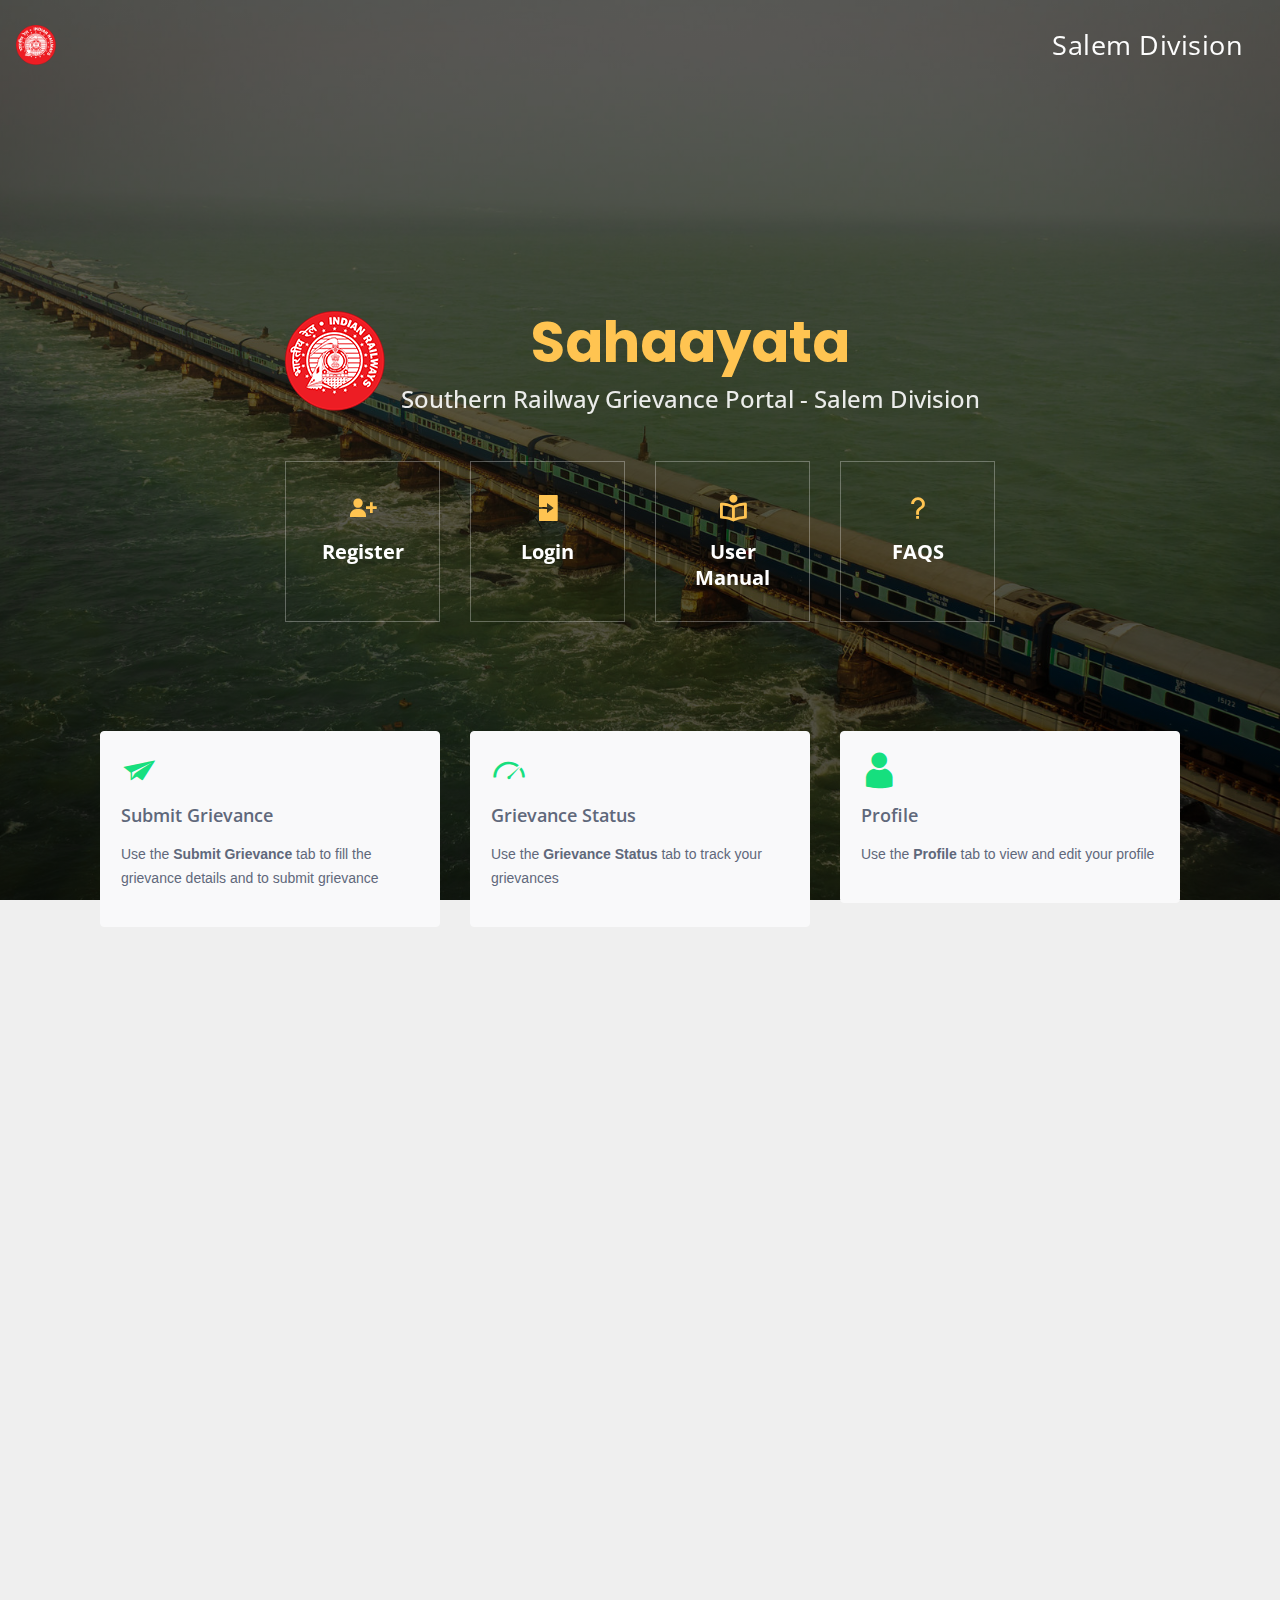
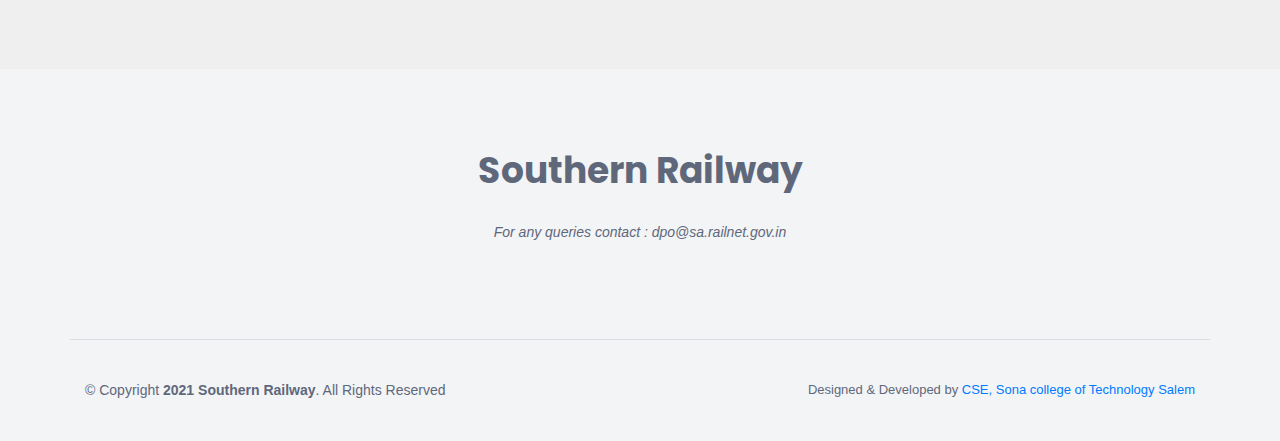
<file: index.html>
<!doctype html>
<html lang="en">
  <head>
    <meta charset="utf-8">
    <title>Sahaayata - Southern Railway Grievance Portal</title>
    <base href="/">
    <meta name="viewport" content="initial-scale=1.0, maximum-scale=1.0">
    <link rel="icon" type="image/x-icon" href="favicon.ico">
    <link href="assets/img/favicon.png" rel="icon">
    <link href="assets/img/apple-touch-icon.png" rel="apple-touch-icon">
    <script src="https://ajax.googleapis.com/ajax/libs/jquery/3.5.1/jquery.min.js"></script>
    <!-- Google Fonts -->
    <link href="https://fonts.googleapis.com/css?family=Open+Sans:300,300i,400,400i,600,600i,700,700i|Raleway:300,300i,400,400i,500,500i,600,600i,700,700i|Poppins:300,300i,400,400i,500,500i,600,600i,700,700i" rel="stylesheet">

    <!-- Vendor CSS Files -->
    <link href="assets/css/style.css" rel="stylesheet">
    <script src="assets/js/main.js"></script>
  <link rel="stylesheet" href="styles.44c401fcd39a9d96e176.css"></head>
  <body>
    <app-root></app-root>
  <script src="runtime.14be3a8bc9027f14f093.js" defer></script><script src="polyfills.9839183661801d9f3a93.js" defer></script><script src="scripts.0b7aa970d04aac9aa3e7.js" defer></script><script src="main.c1cf306d256ac0b65fa6.js" defer></script></body>
</html>
</file>
<file: assets/css/style.css>
/**
* Template Name: eNno - v2.2.0
* Template URL: https://bootstrapmade.com/enno-free-simple-bootstrap-template/
* Author: BootstrapMade.com
* License: https://bootstrapmade.com/license/
*/

/*--------------------------------------------------------------
# General
--------------------------------------------------------------*/
@import url("./icofont.min.css");
@import url("https://unpkg.com/boxicons@2.0.7/css/boxicons.min.css");

body {
  font-family: "Open Sans", sans-serif;
  color: #444444;
}

a {
  color: #14c871;
}

a:hover {
  color: #206bfb;
  text-decoration: none;
}

h1,
h2,
h3,
h4,
h5,
h6 {
  font-family: "Open sans", sans-serif;
}

/*--------------------------------------------------------------
# Back to top button
--------------------------------------------------------------*/
.back-to-top {
  position: fixed;
  display: none;
  right: 15px;
  bottom: 15px;
  z-index: 99999;
}

.back-to-top i {
  display: flex;
  align-items: center;
  justify-content: center;
  font-size: 24px;
  width: 40px;
  height: 40px;
  border-radius: 4px;
  background: #16df7e;
  color: #fff;
  transition: all 0.4s;
}

.back-to-top i:hover {
  background: #206bfb;
  color: #fff;
}

/*--------------------------------------------------------------
# Header
--------------------------------------------------------------*/
#header {
  /* background: linear-gradient(45deg, rgb(255, 166, 0), rgb(104, 221, 26)); */
  transition: all 0.5s;
  z-index: 997;
  padding: 10px 0;
  width: 100%;
  position: fixed;
}

#header.header-scrolled {
  background: linear-gradient(135deg, #a7b598, #4a576b);
  /* background: rgba(0, 0, 0, 0.6); */
  /* box-shadow: 0px 2px 15px rgba(0, 0, 0, 0.603); */
  /* padding: 12px 0; */

  top: 0;
  left: 0;
}

#header .logo {
  font-size: 32px;
  margin: 0;
  padding: 0;
  line-height: 1;
  font-weight: 700;
  letter-spacing: 0.5px;
}

#header .logo a {
  color: #fdfdfd;
}

#header .logo img {
  max-height: 40px;
}

@media (max-width: 991px) {
  #header {
    padding: 12px 0;
    background: linear-gradient(135deg, #a7b598, #4a576b);
  }
}

/*--------------------------------------------------------------
# Navigation Menu
--------------------------------------------------------------*/
/* Desktop Navigation */
.nav-menu ul {
  margin: 0;
  padding: 0;
  list-style: none;
}

.nav-menu > ul {
  display: flex;
}

.nav-menu > ul > li {
  position: relative;
  white-space: nowrap;
  padding: 10px 0 10px 28px;
}

.nav-menu a {
  display: block;
  position: relative;
  color: #030303;
  transition: 0.3s;
  font-size: 16px;
  font-family: "Open Sans", sans-serif;
}

.nav-menu a:hover,
.nav-menu .active > a,
.nav-menu li:hover > a {
  color: #000000;
  background-color: #00000049;
}

.nav-menu .drop-down ul {
  display: block;
  position: absolute;
  left: 14px;
  top: calc(100% + 30px);
  z-index: 99;
  opacity: 0;
  visibility: hidden;
  padding: 10px 0;
  background: #fff;
  box-shadow: 0px 0px 30px rgba(127, 137, 161, 0.25);
  transition: 0.3s;
}

.nav-menu .drop-down:hover > ul {
  opacity: 1;
  top: 100%;
  visibility: visible;
}

.nav-menu .drop-down li {
  min-width: 180px;
  position: relative;
}

.nav-menu .drop-down ul a {
  padding: 10px 20px;
  font-size: 14px;
  font-weight: 500;
  text-transform: none;
  color: #5f687b;
}

.nav-menu .drop-down ul a:hover,
.nav-menu .drop-down ul .active > a,
.nav-menu .drop-down ul li:hover > a {
  color: #14c871;
}

.nav-menu .drop-down > a:after {
  content: "\ea99";
  font-family: IcoFont;
  padding-left: 5px;
}

.nav-menu .drop-down .drop-down ul {
  top: 0;
  left: calc(100% - 30px);
}

.nav-menu .drop-down .drop-down:hover > ul {
  opacity: 1;
  top: 0;
  left: 100%;
}

.nav-menu .drop-down .drop-down > a {
  padding-right: 35px;
}

.nav-menu .drop-down .drop-down > a:after {
  content: "\eaa0";
  font-family: IcoFont;
  position: absolute;
  right: 15px;
}

@media (max-width: 1366px) {
  .nav-menu .drop-down .drop-down ul {
    left: -90%;
  }
  .nav-menu .drop-down .drop-down:hover > ul {
    left: -100%;
  }
  .nav-menu .drop-down .drop-down > a:after {
    content: "\ea9d";
  }
}

/* Get Startet Button */
.get-started-btn {
  margin-left: 25px;
  background: #fff;
  color: #5f687b;
  border-radius: 4px;
  padding: 8px 25px;
  white-space: nowrap;
  transition: 0.3s;
  font-size: 14px;
  display: inline-block;
  border: 1px solid #cdd1d9;
}

.get-started-btn:hover {
  background: #206bfb;
  color: #fff;
  border-color: #206bfb;
}

@media (max-width: 768px) {
  .get-started-btn {
    margin: 0 48px 0 0;
    padding: 6px 18px;
  }
}

/* Mobile Navigation */
.mobile-nav-toggle {
  position: sticky;
  top: 16px;
  right: 15px;
  z-index: 9998;
  border: 0;
  background: none;
  font-size: 24px;
  transition: all 0.4s;
  outline: none !important;
  line-height: 1;
  cursor: pointer;
  text-align: right;
}

.mobile-nav-toggle i {
  color: #5f687b;
}

.mobile-nav {
  position: sticky;
  top: 55px;
  right: 15px;
  bottom: 15px;
  left: 15px;
  z-index: 9999;
  overflow-y: auto;
  background: #fff;
  transition: ease-in-out 0.2s;
  opacity: 0;
  visibility: hidden;
  border-radius: 10px;
  padding: 10px 0;
}

.mobile-nav * {
  margin: 0;
  padding: 0;
  list-style: none;
}

.mobile-nav a {
  display: block;
  position: relative;
  color: #5f687b;
  padding: 10px 20px;
  font-weight: 500;
  outline: none;
}

.mobile-nav a:hover,
.mobile-nav .active > a,
.mobile-nav li:hover > a {
  color: #16df7e;
  text-decoration: none;
}

.mobile-nav .drop-down > a:after {
  content: "\ea99";
  font-family: IcoFont;
  padding-left: 10px;
  position: absolute;
  right: 15px;
}

.mobile-nav .active.drop-down > a:after {
  content: "\eaa1";
}

.mobile-nav .drop-down > a {
  padding-right: 35px;
}

.mobile-nav .drop-down ul {
  display: none;
  overflow: hidden;
}

.mobile-nav .drop-down li {
  padding-left: 20px;
}

.mobile-nav-overly {
  width: 100%;
  height: 100%;
  z-index: 9997;
  top: 0;
  left: 0;
  position: sticky;
  background: rgba(73, 80, 94, 0.6);
  overflow: hidden;
  display: none;
  transition: ease-in-out 0.2s;
}

.mobile-nav-active {
  overflow: hidden;
}

.mobile-nav-active .mobile-nav {
  opacity: 1;
  visibility: visible;
}

.mobile-nav-active .mobile-nav-toggle i {
  color: #fff;
}

/*--------------------------------------------------------------
# Hero Section
--------------------------------------------------------------*/
/* #hero {
  width: 100%;
  height: 80vh;
  padding-top: 82px;
}

#hero h1 {
  margin: 0;
  font-size: 48px;
  font-weight: 700;
  line-height: 56px;
  color: #3e4450;
}

#hero h2 {
  color: #858ea1;
  margin: 10px 0 30px 0;
  font-size: 24px;
}

#hero .btn-get-started {
  font-family: "Raleway", sans-serif;
  font-weight: 500;
  font-size: 16px;
  letter-spacing: 1px;
  display: inline-block;
  padding: 8px 30px 10px 30px;
  border-radius: 4px;
  transition: 0.5s;
  color: #fff;
  background: #16df7e;
  box-shadow: 0 8px 28px rgba(22, 223, 126, 0.45);
}

#hero .btn-get-started:hover {
  background: #206bfb;
  box-shadow: 0 8px 28px rgba(32, 107, 251, 0.45);
}

#hero .btn-watch-video {
  font-size: 16px;
  display: inline-block;
  padding: 8px 35px 8px 25px;
  transition: 0.5s;
  margin-left: 10px;
  color: #5f687b;
  position: relative;
}

#hero .btn-watch-video i {
  color: #949cac;
  font-size: 24px;
  position: absolute;
  right: 0;
  top: 8px;
}

#hero .btn-watch-video:hover i {
  color: #16df7e;
}

#hero .animated {
  animation: up-down 2s ease-in-out infinite alternate-reverse both;
}

@media (max-width: 991px) {
  #hero {
    height: 100vh;
  }
  #hero .animated {
    -webkit-animation: none;
    animation: none;
  }
  #hero .hero-img {
    text-align: center;
  }
  #hero .hero-img img {
    width: 50%;
  }
}

@media (max-width: 768px) {
  #hero h1 {
    font-size: 28px;
    line-height: 36px;
  }
  #hero h2 {
    font-size: 18px;
    line-height: 24px;
    margin-bottom: 30px;
  }
  #hero .hero-img img {
    width: 70%;
  }
}

@media (max-width: 575px) {
  #hero .hero-img img {
    width: 80%;
  }
}

@-webkit-keyframes up-down {
  0% {
    transform: translateX(10px);
  }
  100% {
    transform: translateX(-10px);
  }
}

@keyframes up-down {
  0% {
    transform: translateX(10px);
  }
  100% {
    transform: translateX(-10px);
  }
} */
#hero {
  width: 100%;
  height: 75vh;
  /* background: url("../img/hero-bg.jpg") top center; */
  background-size: cover;
  position: relative;
}

#hero:before {
  content: "";
  position: absolute;
  bottom: 0;
  top: 0;
  left: 0;
  right: 0;
}

#hero .container {
  position: relative;
  padding-top: 35px;
  text-align: center;
  margin-top: 10%;
}

#hero h1 {
  margin: 0;
  font-size: 56px;
  font-weight: 700;
  line-height: 64px;
  color: #fff;
  font-family: "Poppins", sans-serif;
}

#hero h1 span {
  color: #ffc451;
}

#hero h2 {
  color: rgba(255, 255, 255, 0.9);
  margin: 10px 0 0 0;
  font-size: 24px;
}

#hero .icon-box {
  padding: 30px 20px;
  transition: ease-in-out 0.3s;
  border: 1px solid rgba(255, 255, 255, 0.3);
  height: 100%;
  text-align: center;
}

#hero .icon-box i {
  font-size: 32px;
  line-height: 1;
  color: #ffc451;
}

#hero .icon-box h3 {
  font-weight: 700;
  margin: 10px 0 0 0;
  padding: 0;
  line-height: 1;
  font-size: 20px;
  line-height: 26px;
}

#hero .icon-box h3 a {
  color: #fff;
  transition: ease-in-out 0.3s;
}

#hero .icon-box:hover h3 a {
  color: #ffc451;
}

#hero .icon-box:hover {
  color: #ffc451;
  border-color: #ffc451;
  box-shadow: 0 8px 28px rgba(255, 208, 0, 0.788);
}

@media (min-width: 1024px) {
  #hero {
    background-attachment: fixed;
  }
}

@media (max-width: 768px) {
  #hero {
    height: auto;
  }
  #hero h1 {
    font-size: 28px;
    line-height: 36px;
  }
  #hero h2 {
    font-size: 20px;
    line-height: 24px;
  }
}

/*--------------------------------------------------------------
# Sections General
--------------------------------------------------------------*/
section {
  padding: 60px 0;
  overflow: hidden;
}

.section-bg {
  background-color: #f9f9fa;
}

.section-title {
  text-align: center;
  padding: 30px 0;
  position: relative;
}

.section-title h2 {
  font-size: 32px;
  font-weight: 700;
  text-transform: uppercase;
  margin-bottom: 20px;
  padding-bottom: 0;
  color: #5f687b;
  position: relative;
  z-index: 2;
}

.section-title span {
  position: absolute;
  top: 30px;
  color: #f0f1f3;
  left: 0;
  right: 0;
  z-index: 1;
  font-weight: 700;
  font-size: 52px;
  text-transform: uppercase;
  line-height: 0;
}

.section-title p {
  margin-bottom: 0;
  position: relative;
  z-index: 2;
}

@media (max-width: 575px) {
  .section-title h2 {
    font-size: 28px;
    margin-bottom: 15px;
  }
  .section-title span {
    font-size: 38px;
  }
}

/*--------------------------------------------------------------
# Featured Services
--------------------------------------------------------------*/
.featured-services {
  padding: 0;
}

.featured-services .icon-box {
  padding: 20px;
  color: #5f687b;
  background: #f9f9fa;
  border-radius: 4px;
  border: 1px solid #f9f9fa;
  transition: 0.3s;
}

.featured-services .icon {
  margin: 0 0 15px 0;
}

.featured-services .icon i {
  color: #16df7e;
  font-size: 36px;
}

.featured-services .title {
  font-weight: 600;
  margin-bottom: 15px;
  font-size: 18px;
}

.featured-services .title a {
  color: #5f687b;
  transition: 0.3s;
}

.featured-services .icon-box:hover {
  border-color: #eaecef;
}

.featured-services .icon-box:hover .title a {
  color: #16df7e;
}

.featured-services .description {
  line-height: 24px;
  font-size: 14px;
}
/*--------------------------------------------------------------
# Frequently Asked Questions
--------------------------------------------------------------*/
/* .faq {
  background: linear-gradient(42deg, #5846f9 0%, #7b27d8 100%);
} */

.faq .section-title h2,
.faq .section-title p {
  color: #fff;
}

.faq .section-title h2::after {
  background: rgba(255, 255, 255, 0.6);
}

.faq .faq-list {
  padding: 0 100px;
}

.faq .faq-list ul {
  padding: 0;
  list-style: none;
}

.faq .faq-list li + li {
  margin-top: 15px;
}

.faq .faq-list li {
  padding: 30px;
  background: #fff;
  border-radius: 5px;
  position: relative;
}

.faq .faq-list a {
  display: block;
  position: relative;
  font-family: "Roboto", sans-serif;
  font-size: 16px;
  line-height: 24px;
  font-weight: 500;
  padding: 0 30px;
  outline: none;
}

.faq .faq-list .icon-help {
  font-size: 24px;
  position: absolute;
  right: 0;
  left: 20px;
  color: #14bd6b;
}

.faq .faq-list .icon-show,
.faq .faq-list .icon-close {
  font-size: 24px;
  position: absolute;
  right: 0;
  top: 0;
}

.faq .faq-list p {
  margin-bottom: 0;
  padding: 10px 0 0 0;
}

.faq .faq-list .icon-show {
  display: none;
}

.faq .faq-list a.collapsed {
  color: #2c4964;
}

/* .faq .faq-list a.collapsed:hover {
   color: #15c26e; 
} */

.faq .faq-list a.collapsed .icon-show {
  display: inline-block;
}

.faq .faq-list a.collapsed .icon-close {
  display: none;
}

@media (max-width: 1200px) {
  .faq .faq-list {
    padding: 0;
  }
}
/*--------------------------------------------------------------
# About
--------------------------------------------------------------*/
.about .content h3 {
  font-weight: 700;
  font-size: 32px;
  color: #5f687b;
}

.about .content ul {
  list-style: none;
  padding: 0;
}

.about .content ul li {
  padding-bottom: 10px;
}

.about .content ul i {
  font-size: 20px;
  padding-right: 4px;
  color: #16df7e;
}

.about .content p:last-child {
  margin-bottom: 0;
}

/*--------------------------------------------------------------
# Counts
--------------------------------------------------------------*/
.counts {
  padding-top: 0;
}

.counts .counters span {
  font-size: 48px;
  display: block;
  color: #16df7e;
  /* color: #ffc451; */
  font-weight: 700;
}

.counts .counters p {
  padding: 0;
  margin: 0 0 20px 0;
  font-family: "Raleway", sans-serif;
  font-size: 14px;
  font-weight: 600;
}

/*--------------------------------------------------------------
# Services
--------------------------------------------------------------*/
.services .icon-box {
  text-align: center;
  border: 1px solid #fff;
  padding: 80px 20px;
  transition: all ease-in-out 0.3s;
  background: #fff;
}

.services .icon-box .icon {
  margin: 0 auto;
  display: flex;
  align-items: center;
  justify-content: center;
  margin-bottom: 20px;
  transition: ease-in-out 0.3s;
}

.services .icon-box .icon i {
  color: #16df7e;
  font-size: 36px;
  transition: 0.3s;
}

.services .icon-box h4 {
  font-weight: 700;
  margin-bottom: 15px;
  font-size: 24px;
}

.services .icon-box h4 a {
  color: #5f687b;
  transition: ease-in-out 0.3s;
}

.services .icon-box p {
  line-height: 24px;
  font-size: 14px;
  margin-bottom: 0;
}

.services .icon-box:hover {
  border-color: #eaecef;
}

.services .icon-box:hover h4 a {
  color: #16df7e;
}

/*--------------------------------------------------------------
# Portfolio
--------------------------------------------------------------*/
.portfolio #portfolio-flters {
  padding: 0;
  margin: 0 auto 25px auto;
  list-style: none;
  text-align: center;
  border-radius: 50px;
}

.portfolio #portfolio-flters li {
  cursor: pointer;
  display: inline-block;
  padding: 10px 15px;
  font-size: 14px;
  font-weight: 600;
  line-height: 1;
  text-transform: uppercase;
  color: #444444;
  transition: all 0.3s ease-in-out;
}

.portfolio #portfolio-flters li:hover,
.portfolio #portfolio-flters li.filter-active {
  color: #16df7e;
}

.portfolio #portfolio-flters li:last-child {
  margin-right: 0;
}

.portfolio .portfolio-item {
  margin-bottom: 30px;
}

.portfolio .portfolio-item .portfolio-info {
  opacity: 0;
  position: absolute;
  left: 30px;
  right: 30px;
  bottom: 0;
  z-index: 3;
  transition: all ease-in-out 0.3s;
  background: rgba(255, 255, 255, 0.9);
  padding: 15px;
}

.portfolio .portfolio-item .portfolio-info h4 {
  font-size: 18px;
  color: #fff;
  font-weight: 600;
  color: #5f687b;
}

.portfolio .portfolio-item .portfolio-info p {
  color: #949cac;
  font-size: 14px;
  margin-bottom: 0;
}

.portfolio .portfolio-item .portfolio-info .preview-link,
.portfolio .portfolio-item .portfolio-info .details-link {
  position: absolute;
  right: 40px;
  font-size: 24px;
  top: calc(50% - 18px);
  color: #206bfb;
  transition: 0.3s;
}

.portfolio .portfolio-item .portfolio-info .preview-link:hover,
.portfolio .portfolio-item .portfolio-info .details-link:hover {
  color: #16df7e;
}

.portfolio .portfolio-item .portfolio-info .details-link {
  right: 10px;
}

.portfolio .portfolio-item:hover .portfolio-info {
  opacity: 1;
  bottom: 20px;
}

/*--------------------------------------------------------------
# Testimonials
--------------------------------------------------------------*/
.testimonials .testimonial-item {
  box-sizing: content-box;
  min-height: 320px;
}

.testimonials .testimonial-item .testimonial-img {
  width: 90px;
  border-radius: 50%;
  margin: -40px 0 0 40px;
  position: relative;
  z-index: 2;
  border: 6px solid #fff;
}

.testimonials .testimonial-item h3 {
  font-size: 18px;
  font-weight: bold;
  margin: 10px 0 5px 45px;
  color: #111;
}

.testimonials .testimonial-item h4 {
  font-size: 14px;
  color: #999;
  margin: 0 0 0 45px;
}

.testimonials .testimonial-item .quote-icon-left,
.testimonials .testimonial-item .quote-icon-right {
  color: #e4e6ea;
  font-size: 26px;
}

.testimonials .testimonial-item .quote-icon-left {
  display: inline-block;
  left: -5px;
  position: relative;
}

.testimonials .testimonial-item .quote-icon-right {
  display: inline-block;
  right: -5px;
  position: relative;
  top: 10px;
}

.testimonials .testimonial-item p {
  font-style: italic;
  margin: 0 15px 0 15px;
  padding: 20px 20px 60px 20px;
  background: white;
  position: relative;
  border-radius: 6px;
  position: relative;
  z-index: 1;
}

.testimonials .owl-nav,
.testimonials .owl-dots {
  margin-top: 5px;
  text-align: center;
}

.testimonials .owl-dot {
  display: inline-block;
  margin: 0 5px;
  width: 12px;
  height: 12px;
  border-radius: 50%;
  background-color: #ddd !important;
}

.testimonials .owl-dot.active {
  background-color: #16df7e !important;
}

@media (max-width: 767px) {
  .testimonials {
    margin: 30px 10px;
  }
}

/*--------------------------------------------------------------
# Cta
--------------------------------------------------------------*/
.cta {
  background: #16df7e;
  background-size: cover;
  padding: 60px 0;
}

.cta h3 {
  color: #fff;
  font-size: 28px;
  font-weight: 700;
}

.cta p {
  color: #fff;
}

.cta .cta-btn {
  font-family: "Raleway", sans-serif;
  text-transform: uppercase;
  font-weight: 500;
  font-size: 16px;
  letter-spacing: 1px;
  display: inline-block;
  padding: 8px 28px;
  border-radius: 4px;
  transition: 0.5s;
  margin-top: 10px;
  border: 2px solid #fff;
  color: #fff;
}

.cta .cta-btn:hover {
  background: #206bfb;
  border-color: #206bfb;
}

/*--------------------------------------------------------------
# Team
--------------------------------------------------------------*/
.team .member {
  text-align: center;
  margin-bottom: 20px;
  padding: 30px 20px;
  background: #fff;
}

.team .member img {
  max-width: 100%;
  margin: 0 0 30px 0;
}

.team .member h4 {
  font-weight: 700;
  margin-bottom: 2px;
  font-size: 18px;
}

.team .member span {
  font-style: italic;
  display: block;
  font-size: 13px;
}

.team .member p {
  padding-top: 10px;
  font-size: 14px;
  font-style: italic;
  color: #aaaaaa;
}

.team .member .social {
  margin-top: 15px;
}

.team .member .social a {
  color: #919191;
  transition: 0.3s;
}

.team .member .social a:hover {
  color: #16df7e;
}

.team .member .social i {
  font-size: 18px;
  margin: 0 2px;
}

/*--------------------------------------------------------------
# Contact
--------------------------------------------------------------*/
.contact .info {
  border-top: 3px solid #16df7e;
  border-bottom: 3px solid #16df7e;
  padding: 30px;
  width: 100%;
  background-color: #f9f9fa;
}

.contact .info i {
  font-size: 20px;
  color: #16df7e;
  float: left;
  width: 44px;
  height: 44px;
  background: #fff;
  display: flex;
  justify-content: center;
  align-items: center;
  border-radius: 50px;
  transition: all 0.3s ease-in-out;
}

.contact .info h4 {
  padding: 0 0 0 60px;
  font-size: 22px;
  font-weight: 600;
  margin-bottom: 5px;
  color: #5f687b;
}

.contact .info p {
  padding: 0 0 10px 60px;
  margin-bottom: 20px;
  font-size: 14px;
  color: #949cac;
}

.contact .info .social-links {
  padding-left: 60px;
}

.contact .info .social-links a {
  font-size: 18px;
  display: inline-block;
  background: #333;
  color: #fff;
  line-height: 1;
  padding: 8px 0;
  border-radius: 50%;
  text-align: center;
  width: 36px;
  height: 36px;
  transition: 0.3s;
  margin-right: 10px;
}

.contact .info .social-links a:hover {
  background: #16df7e;
  color: #fff;
}

.contact .info .email:hover i,
.contact .info .address:hover i,
.contact .info .phone:hover i {
  background: #16df7e;
  color: #fff;
}

.contact .php-email-form {
  width: 100%;
  border-top: 3px solid #16df7e;
  border-bottom: 3px solid #16df7e;
  padding: 30px;
  background-color: #f9f9fa;
}

.contact .php-email-form .form-group {
  padding-bottom: 8px;
}

.contact .php-email-form .validate {
  display: none;
  color: red;
  margin: 0 0 15px 0;
  font-weight: 400;
  font-size: 13px;
}

.contact .php-email-form .error-message {
  display: none;
  color: #fff;
  background: #ed3c0d;
  text-align: left;
  padding: 15px;
  font-weight: 600;
}

.contact .php-email-form .error-message br + br {
  margin-top: 25px;
}

.contact .php-email-form .sent-message {
  display: none;
  color: #fff;
  background: #18d26e;
  text-align: center;
  padding: 15px;
  font-weight: 600;
}

.contact .php-email-form .loading {
  display: none;
  background: #fff;
  text-align: center;
  padding: 15px;
}

.contact .php-email-form .loading:before {
  content: "";
  display: inline-block;
  border-radius: 50%;
  width: 24px;
  height: 24px;
  margin: 0 10px -6px 0;
  border: 3px solid #18d26e;
  border-top-color: #eee;
  -webkit-animation: animate-loading 1s linear infinite;
  animation: animate-loading 1s linear infinite;
}

.contact .php-email-form input,
.contact .php-email-form textarea {
  border-radius: 0;
  box-shadow: none;
  font-size: 14px;
  border-radius: 4px;
}

.contact .php-email-form input:focus,
.contact .php-email-form textarea:focus {
  border-color: #16df7e;
}

.contact .php-email-form input {
  height: 44px;
}

.contact .php-email-form textarea {
  padding: 10px 12px;
}

.contact .php-email-form button[type="submit"] {
  background: #16df7e;
  border: 0;
  padding: 10px 24px;
  color: #fff;
  transition: 0.4s;
  border-radius: 4px;
}

.contact .php-email-form button[type="submit"]:hover {
  background: #206bfb;
}

@-webkit-keyframes animate-loading {
  0% {
    transform: rotate(0deg);
  }
  100% {
    transform: rotate(360deg);
  }
}

@keyframes animate-loading {
  0% {
    transform: rotate(0deg);
  }
  100% {
    transform: rotate(360deg);
  }
}

/*--------------------------------------------------------------
# Breadcrumbs
--------------------------------------------------------------*/
.breadcrumbs {
  padding: 15px 0;
  background: #f9f9fa;
  min-height: 40px;
  margin-top: 82px;
}

.breadcrumbs h2 {
  font-size: 36px;
  font-weight: 300;
}

.breadcrumbs ol {
  display: flex;
  flex-wrap: wrap;
  list-style: none;
  padding: 0;
  margin: 0;
}

.breadcrumbs ol li + li {
  padding-left: 10px;
}

.breadcrumbs ol li + li::before {
  display: inline-block;
  padding-right: 10px;
  color: #778196;
  content: "/";
}

@media (max-width: 992px) {
  .breadcrumbs {
    margin-top: 58px;
  }
  .breadcrumbs .d-flex {
    display: block !important;
  }
  .breadcrumbs ol {
    display: block;
  }
  .breadcrumbs ol li {
    display: inline-block;
  }
}

/*--------------------------------------------------------------
# Portfolio Details
--------------------------------------------------------------*/
.portfolio-details {
  padding-top: 40px;
}

.portfolio-details .portfolio-details-container {
  position: relative;
}

.portfolio-details .portfolio-details-carousel {
  position: relative;
  z-index: 1;
}

.portfolio-details .portfolio-details-carousel .owl-nav,
.portfolio-details .portfolio-details-carousel .owl-dots {
  margin-top: 5px;
  text-align: left;
}

.portfolio-details .portfolio-details-carousel .owl-dot {
  display: inline-block;
  margin: 0 10px 0 0;
  width: 12px;
  height: 12px;
  border-radius: 50%;
  background-color: #ddd !important;
}

.portfolio-details .portfolio-details-carousel .owl-dot.active {
  background-color: #16df7e !important;
}

.portfolio-details .portfolio-info {
  padding: 30px;
  position: absolute;
  right: 0;
  bottom: -70px;
  background: #fff;
  box-shadow: 0px 2px 15px rgba(0, 0, 0, 0.1);
  z-index: 2;
}

.portfolio-details .portfolio-info h3 {
  font-size: 22px;
  font-weight: 700;
  margin-bottom: 20px;
  padding-bottom: 20px;
  border-bottom: 1px solid #eee;
}

.portfolio-details .portfolio-info ul {
  list-style: none;
  padding: 0;
  font-size: 15px;
}

.portfolio-details .portfolio-info ul li + li {
  margin-top: 10px;
}

.portfolio-details .portfolio-description {
  padding-top: 50px;
}

.portfolio-details .portfolio-description h2 {
  width: 50%;
  font-size: 26px;
  font-weight: 700;
  margin-bottom: 20px;
}

.portfolio-details .portfolio-description p {
  padding: 0 0 0 0;
}

@media (max-width: 992px) {
  .portfolio-details .portfolio-description h2 {
    width: 100%;
  }
  .portfolio-details .portfolio-info {
    position: static;
    margin-top: 30px;
  }
}

/*--------------------------------------------------------------
# Footer
--------------------------------------------------------------*/
#footer {
  background-color: #f3f4f6;
  color: #5f687b;
  font-size: 14px;
  position: relative;
}

#footer .footer-top {
  position: relative;
  z-index: 2;
  text-align: center;
  padding: 80px 0;
}

#footer .footer-top h3 {
  font-size: 36px;
  font-weight: 700;
  color: #5f687b;
  position: relative;
  font-family: "Poppins", sans-serif;
  padding-bottom: 0;
  margin-bottom: 0;
}

#footer .footer-top p {
  font-size: 15;
  font-style: italic;
  margin: 30px 0 0 0;
  padding: 0;
}

#footer .footer-top .footer-newsletter {
  text-align: center;
  font-size: 15px;
  margin-top: 30px;
}

#footer .footer-top .footer-newsletter form {
  background: #fff;
  padding: 6px 10px;
  position: relative;
  border-radius: 4px;
  text-align: left;
  border: 1px solid #e4e6ea;
}

#footer .footer-top .footer-newsletter form input[type="email"] {
  border: 0;
  padding: 4px 8px;
  width: calc(100% - 100px);
}

#footer .footer-top .footer-newsletter form input[type="submit"] {
  position: absolute;
  top: -1px;
  right: -1px;
  bottom: -1px;
  border: 0;
  background: none;
  font-size: 16px;
  padding: 0 20px;
  background: #16df7e;
  color: #fff;
  transition: 0.3s;
  border-radius: 0 4px 4px 0;
  box-shadow: 0px 2px 15px rgba(0, 0, 0, 0.1);
}

#footer .footer-top .footer-newsletter form input[type="submit"]:hover {
  background: #206bfb;
}

#footer .footer-top .social-links {
  margin-top: 30px;
}

#footer .footer-top .social-links a {
  font-size: 18px;
  display: inline-block;
  background: #eaecef;
  color: #5f687b;
  line-height: 1;
  padding: 8px 0;
  margin-right: 4px;
  border-radius: 4px;
  text-align: center;
  width: 36px;
  height: 36px;
  transition: 0.3s;
}

#footer .footer-top .social-links a:hover {
  background: #16df7e;
  color: #fff;
  text-decoration: none;
}

#footer .footer-bottom {
  border-top: 1px solid #d9dce2;
  z-index: 2;
  position: relative;
  padding-top: 40px;
  padding-bottom: 40px;
}

#footer .copyright {
  float: left;
}

#footer .credits {
  float: right;
  font-size: 13px;
}

@media (max-width: 992px) {
  #footer .copyright,
  #footer .credits {
    float: none;
    -moz-text-align-last: center;
    text-align-last: center;
  }
}
</file>
<file: styles.44c401fcd39a9d96e176.css>
[data-aos][data-aos][data-aos-duration="50"],body[data-aos-duration="50"] [data-aos]{transition-duration:50ms}[data-aos][data-aos][data-aos-delay="50"],body[data-aos-delay="50"] [data-aos]{transition-delay:0}[data-aos][data-aos][data-aos-delay="50"].aos-animate,body[data-aos-delay="50"] [data-aos].aos-animate{transition-delay:50ms}[data-aos][data-aos][data-aos-duration="100"],body[data-aos-duration="100"] [data-aos]{transition-duration:.1s}[data-aos][data-aos][data-aos-delay="100"],body[data-aos-delay="100"] [data-aos]{transition-delay:0}[data-aos][data-aos][data-aos-delay="100"].aos-animate,body[data-aos-delay="100"] [data-aos].aos-animate{transition-delay:.1s}[data-aos][data-aos][data-aos-duration="150"],body[data-aos-duration="150"] [data-aos]{transition-duration:.15s}[data-aos][data-aos][data-aos-delay="150"],body[data-aos-delay="150"] [data-aos]{transition-delay:0}[data-aos][data-aos][data-aos-delay="150"].aos-animate,body[data-aos-delay="150"] [data-aos].aos-animate{transition-delay:.15s}[data-aos][data-aos][data-aos-duration="200"],body[data-aos-duration="200"] [data-aos]{transition-duration:.2s}[data-aos][data-aos][data-aos-delay="200"],body[data-aos-delay="200"] [data-aos]{transition-delay:0}[data-aos][data-aos][data-aos-delay="200"].aos-animate,body[data-aos-delay="200"] [data-aos].aos-animate{transition-delay:.2s}[data-aos][data-aos][data-aos-duration="250"],body[data-aos-duration="250"] [data-aos]{transition-duration:.25s}[data-aos][data-aos][data-aos-delay="250"],body[data-aos-delay="250"] [data-aos]{transition-delay:0}[data-aos][data-aos][data-aos-delay="250"].aos-animate,body[data-aos-delay="250"] [data-aos].aos-animate{transition-delay:.25s}[data-aos][data-aos][data-aos-duration="300"],body[data-aos-duration="300"] [data-aos]{transition-duration:.3s}[data-aos][data-aos][data-aos-delay="300"],body[data-aos-delay="300"] [data-aos]{transition-delay:0}[data-aos][data-aos][data-aos-delay="300"].aos-animate,body[data-aos-delay="300"] [data-aos].aos-animate{transition-delay:.3s}[data-aos][data-aos][data-aos-duration="350"],body[data-aos-duration="350"] [data-aos]{transition-duration:.35s}[data-aos][data-aos][data-aos-delay="350"],body[data-aos-delay="350"] [data-aos]{transition-delay:0}[data-aos][data-aos][data-aos-delay="350"].aos-animate,body[data-aos-delay="350"] [data-aos].aos-animate{transition-delay:.35s}[data-aos][data-aos][data-aos-duration="400"],body[data-aos-duration="400"] [data-aos]{transition-duration:.4s}[data-aos][data-aos][data-aos-delay="400"],body[data-aos-delay="400"] [data-aos]{transition-delay:0}[data-aos][data-aos][data-aos-delay="400"].aos-animate,body[data-aos-delay="400"] [data-aos].aos-animate{transition-delay:.4s}[data-aos][data-aos][data-aos-duration="450"],body[data-aos-duration="450"] [data-aos]{transition-duration:.45s}[data-aos][data-aos][data-aos-delay="450"],body[data-aos-delay="450"] [data-aos]{transition-delay:0}[data-aos][data-aos][data-aos-delay="450"].aos-animate,body[data-aos-delay="450"] [data-aos].aos-animate{transition-delay:.45s}[data-aos][data-aos][data-aos-duration="500"],body[data-aos-duration="500"] [data-aos]{transition-duration:.5s}[data-aos][data-aos][data-aos-delay="500"],body[data-aos-delay="500"] [data-aos]{transition-delay:0}[data-aos][data-aos][data-aos-delay="500"].aos-animate,body[data-aos-delay="500"] [data-aos].aos-animate{transition-delay:.5s}[data-aos][data-aos][data-aos-duration="550"],body[data-aos-duration="550"] [data-aos]{transition-duration:.55s}[data-aos][data-aos][data-aos-delay="550"],body[data-aos-delay="550"] [data-aos]{transition-delay:0}[data-aos][data-aos][data-aos-delay="550"].aos-animate,body[data-aos-delay="550"] [data-aos].aos-animate{transition-delay:.55s}[data-aos][data-aos][data-aos-duration="600"],body[data-aos-duration="600"] [data-aos]{transition-duration:.6s}[data-aos][data-aos][data-aos-delay="600"],body[data-aos-delay="600"] [data-aos]{transition-delay:0}[data-aos][data-aos][data-aos-delay="600"].aos-animate,body[data-aos-delay="600"] [data-aos].aos-animate{transition-delay:.6s}[data-aos][data-aos][data-aos-duration="650"],body[data-aos-duration="650"] [data-aos]{transition-duration:.65s}[data-aos][data-aos][data-aos-delay="650"],body[data-aos-delay="650"] [data-aos]{transition-delay:0}[data-aos][data-aos][data-aos-delay="650"].aos-animate,body[data-aos-delay="650"] [data-aos].aos-animate{transition-delay:.65s}[data-aos][data-aos][data-aos-duration="700"],body[data-aos-duration="700"] [data-aos]{transition-duration:.7s}[data-aos][data-aos][data-aos-delay="700"],body[data-aos-delay="700"] [data-aos]{transition-delay:0}[data-aos][data-aos][data-aos-delay="700"].aos-animate,body[data-aos-delay="700"] [data-aos].aos-animate{transition-delay:.7s}[data-aos][data-aos][data-aos-duration="750"],body[data-aos-duration="750"] [data-aos]{transition-duration:.75s}[data-aos][data-aos][data-aos-delay="750"],body[data-aos-delay="750"] [data-aos]{transition-delay:0}[data-aos][data-aos][data-aos-delay="750"].aos-animate,body[data-aos-delay="750"] [data-aos].aos-animate{transition-delay:.75s}[data-aos][data-aos][data-aos-duration="800"],body[data-aos-duration="800"] [data-aos]{transition-duration:.8s}[data-aos][data-aos][data-aos-delay="800"],body[data-aos-delay="800"] [data-aos]{transition-delay:0}[data-aos][data-aos][data-aos-delay="800"].aos-animate,body[data-aos-delay="800"] [data-aos].aos-animate{transition-delay:.8s}[data-aos][data-aos][data-aos-duration="850"],body[data-aos-duration="850"] [data-aos]{transition-duration:.85s}[data-aos][data-aos][data-aos-delay="850"],body[data-aos-delay="850"] [data-aos]{transition-delay:0}[data-aos][data-aos][data-aos-delay="850"].aos-animate,body[data-aos-delay="850"] [data-aos].aos-animate{transition-delay:.85s}[data-aos][data-aos][data-aos-duration="900"],body[data-aos-duration="900"] [data-aos]{transition-duration:.9s}[data-aos][data-aos][data-aos-delay="900"],body[data-aos-delay="900"] [data-aos]{transition-delay:0}[data-aos][data-aos][data-aos-delay="900"].aos-animate,body[data-aos-delay="900"] [data-aos].aos-animate{transition-delay:.9s}[data-aos][data-aos][data-aos-duration="950"],body[data-aos-duration="950"] [data-aos]{transition-duration:.95s}[data-aos][data-aos][data-aos-delay="950"],body[data-aos-delay="950"] [data-aos]{transition-delay:0}[data-aos][data-aos][data-aos-delay="950"].aos-animate,body[data-aos-delay="950"] [data-aos].aos-animate{transition-delay:.95s}[data-aos][data-aos][data-aos-duration="1000"],body[data-aos-duration="1000"] [data-aos]{transition-duration:1s}[data-aos][data-aos][data-aos-delay="1000"],body[data-aos-delay="1000"] [data-aos]{transition-delay:0}[data-aos][data-aos][data-aos-delay="1000"].aos-animate,body[data-aos-delay="1000"] [data-aos].aos-animate{transition-delay:1s}[data-aos][data-aos][data-aos-duration="1050"],body[data-aos-duration="1050"] [data-aos]{transition-duration:1.05s}[data-aos][data-aos][data-aos-delay="1050"],body[data-aos-delay="1050"] [data-aos]{transition-delay:0}[data-aos][data-aos][data-aos-delay="1050"].aos-animate,body[data-aos-delay="1050"] [data-aos].aos-animate{transition-delay:1.05s}[data-aos][data-aos][data-aos-duration="1100"],body[data-aos-duration="1100"] [data-aos]{transition-duration:1.1s}[data-aos][data-aos][data-aos-delay="1100"],body[data-aos-delay="1100"] [data-aos]{transition-delay:0}[data-aos][data-aos][data-aos-delay="1100"].aos-animate,body[data-aos-delay="1100"] [data-aos].aos-animate{transition-delay:1.1s}[data-aos][data-aos][data-aos-duration="1150"],body[data-aos-duration="1150"] [data-aos]{transition-duration:1.15s}[data-aos][data-aos][data-aos-delay="1150"],body[data-aos-delay="1150"] [data-aos]{transition-delay:0}[data-aos][data-aos][data-aos-delay="1150"].aos-animate,body[data-aos-delay="1150"] [data-aos].aos-animate{transition-delay:1.15s}[data-aos][data-aos][data-aos-duration="1200"],body[data-aos-duration="1200"] [data-aos]{transition-duration:1.2s}[data-aos][data-aos][data-aos-delay="1200"],body[data-aos-delay="1200"] [data-aos]{transition-delay:0}[data-aos][data-aos][data-aos-delay="1200"].aos-animate,body[data-aos-delay="1200"] [data-aos].aos-animate{transition-delay:1.2s}[data-aos][data-aos][data-aos-duration="1250"],body[data-aos-duration="1250"] [data-aos]{transition-duration:1.25s}[data-aos][data-aos][data-aos-delay="1250"],body[data-aos-delay="1250"] [data-aos]{transition-delay:0}[data-aos][data-aos][data-aos-delay="1250"].aos-animate,body[data-aos-delay="1250"] [data-aos].aos-animate{transition-delay:1.25s}[data-aos][data-aos][data-aos-duration="1300"],body[data-aos-duration="1300"] [data-aos]{transition-duration:1.3s}[data-aos][data-aos][data-aos-delay="1300"],body[data-aos-delay="1300"] [data-aos]{transition-delay:0}[data-aos][data-aos][data-aos-delay="1300"].aos-animate,body[data-aos-delay="1300"] [data-aos].aos-animate{transition-delay:1.3s}[data-aos][data-aos][data-aos-duration="1350"],body[data-aos-duration="1350"] [data-aos]{transition-duration:1.35s}[data-aos][data-aos][data-aos-delay="1350"],body[data-aos-delay="1350"] [data-aos]{transition-delay:0}[data-aos][data-aos][data-aos-delay="1350"].aos-animate,body[data-aos-delay="1350"] [data-aos].aos-animate{transition-delay:1.35s}[data-aos][data-aos][data-aos-duration="1400"],body[data-aos-duration="1400"] [data-aos]{transition-duration:1.4s}[data-aos][data-aos][data-aos-delay="1400"],body[data-aos-delay="1400"] [data-aos]{transition-delay:0}[data-aos][data-aos][data-aos-delay="1400"].aos-animate,body[data-aos-delay="1400"] [data-aos].aos-animate{transition-delay:1.4s}[data-aos][data-aos][data-aos-duration="1450"],body[data-aos-duration="1450"] [data-aos]{transition-duration:1.45s}[data-aos][data-aos][data-aos-delay="1450"],body[data-aos-delay="1450"] [data-aos]{transition-delay:0}[data-aos][data-aos][data-aos-delay="1450"].aos-animate,body[data-aos-delay="1450"] [data-aos].aos-animate{transition-delay:1.45s}[data-aos][data-aos][data-aos-duration="1500"],body[data-aos-duration="1500"] [data-aos]{transition-duration:1.5s}[data-aos][data-aos][data-aos-delay="1500"],body[data-aos-delay="1500"] [data-aos]{transition-delay:0}[data-aos][data-aos][data-aos-delay="1500"].aos-animate,body[data-aos-delay="1500"] [data-aos].aos-animate{transition-delay:1.5s}[data-aos][data-aos][data-aos-duration="1550"],body[data-aos-duration="1550"] [data-aos]{transition-duration:1.55s}[data-aos][data-aos][data-aos-delay="1550"],body[data-aos-delay="1550"] [data-aos]{transition-delay:0}[data-aos][data-aos][data-aos-delay="1550"].aos-animate,body[data-aos-delay="1550"] [data-aos].aos-animate{transition-delay:1.55s}[data-aos][data-aos][data-aos-duration="1600"],body[data-aos-duration="1600"] [data-aos]{transition-duration:1.6s}[data-aos][data-aos][data-aos-delay="1600"],body[data-aos-delay="1600"] [data-aos]{transition-delay:0}[data-aos][data-aos][data-aos-delay="1600"].aos-animate,body[data-aos-delay="1600"] [data-aos].aos-animate{transition-delay:1.6s}[data-aos][data-aos][data-aos-duration="1650"],body[data-aos-duration="1650"] [data-aos]{transition-duration:1.65s}[data-aos][data-aos][data-aos-delay="1650"],body[data-aos-delay="1650"] [data-aos]{transition-delay:0}[data-aos][data-aos][data-aos-delay="1650"].aos-animate,body[data-aos-delay="1650"] [data-aos].aos-animate{transition-delay:1.65s}[data-aos][data-aos][data-aos-duration="1700"],body[data-aos-duration="1700"] [data-aos]{transition-duration:1.7s}[data-aos][data-aos][data-aos-delay="1700"],body[data-aos-delay="1700"] [data-aos]{transition-delay:0}[data-aos][data-aos][data-aos-delay="1700"].aos-animate,body[data-aos-delay="1700"] [data-aos].aos-animate{transition-delay:1.7s}[data-aos][data-aos][data-aos-duration="1750"],body[data-aos-duration="1750"] [data-aos]{transition-duration:1.75s}[data-aos][data-aos][data-aos-delay="1750"],body[data-aos-delay="1750"] [data-aos]{transition-delay:0}[data-aos][data-aos][data-aos-delay="1750"].aos-animate,body[data-aos-delay="1750"] [data-aos].aos-animate{transition-delay:1.75s}[data-aos][data-aos][data-aos-duration="1800"],body[data-aos-duration="1800"] [data-aos]{transition-duration:1.8s}[data-aos][data-aos][data-aos-delay="1800"],body[data-aos-delay="1800"] [data-aos]{transition-delay:0}[data-aos][data-aos][data-aos-delay="1800"].aos-animate,body[data-aos-delay="1800"] [data-aos].aos-animate{transition-delay:1.8s}[data-aos][data-aos][data-aos-duration="1850"],body[data-aos-duration="1850"] [data-aos]{transition-duration:1.85s}[data-aos][data-aos][data-aos-delay="1850"],body[data-aos-delay="1850"] [data-aos]{transition-delay:0}[data-aos][data-aos][data-aos-delay="1850"].aos-animate,body[data-aos-delay="1850"] [data-aos].aos-animate{transition-delay:1.85s}[data-aos][data-aos][data-aos-duration="1900"],body[data-aos-duration="1900"] [data-aos]{transition-duration:1.9s}[data-aos][data-aos][data-aos-delay="1900"],body[data-aos-delay="1900"] [data-aos]{transition-delay:0}[data-aos][data-aos][data-aos-delay="1900"].aos-animate,body[data-aos-delay="1900"] [data-aos].aos-animate{transition-delay:1.9s}[data-aos][data-aos][data-aos-duration="1950"],body[data-aos-duration="1950"] [data-aos]{transition-duration:1.95s}[data-aos][data-aos][data-aos-delay="1950"],body[data-aos-delay="1950"] [data-aos]{transition-delay:0}[data-aos][data-aos][data-aos-delay="1950"].aos-animate,body[data-aos-delay="1950"] [data-aos].aos-animate{transition-delay:1.95s}[data-aos][data-aos][data-aos-duration="2000"],body[data-aos-duration="2000"] [data-aos]{transition-duration:2s}[data-aos][data-aos][data-aos-delay="2000"],body[data-aos-delay="2000"] [data-aos]{transition-delay:0}[data-aos][data-aos][data-aos-delay="2000"].aos-animate,body[data-aos-delay="2000"] [data-aos].aos-animate{transition-delay:2s}[data-aos][data-aos][data-aos-duration="2050"],body[data-aos-duration="2050"] [data-aos]{transition-duration:2.05s}[data-aos][data-aos][data-aos-delay="2050"],body[data-aos-delay="2050"] [data-aos]{transition-delay:0}[data-aos][data-aos][data-aos-delay="2050"].aos-animate,body[data-aos-delay="2050"] [data-aos].aos-animate{transition-delay:2.05s}[data-aos][data-aos][data-aos-duration="2100"],body[data-aos-duration="2100"] [data-aos]{transition-duration:2.1s}[data-aos][data-aos][data-aos-delay="2100"],body[data-aos-delay="2100"] [data-aos]{transition-delay:0}[data-aos][data-aos][data-aos-delay="2100"].aos-animate,body[data-aos-delay="2100"] [data-aos].aos-animate{transition-delay:2.1s}[data-aos][data-aos][data-aos-duration="2150"],body[data-aos-duration="2150"] [data-aos]{transition-duration:2.15s}[data-aos][data-aos][data-aos-delay="2150"],body[data-aos-delay="2150"] [data-aos]{transition-delay:0}[data-aos][data-aos][data-aos-delay="2150"].aos-animate,body[data-aos-delay="2150"] [data-aos].aos-animate{transition-delay:2.15s}[data-aos][data-aos][data-aos-duration="2200"],body[data-aos-duration="2200"] [data-aos]{transition-duration:2.2s}[data-aos][data-aos][data-aos-delay="2200"],body[data-aos-delay="2200"] [data-aos]{transition-delay:0}[data-aos][data-aos][data-aos-delay="2200"].aos-animate,body[data-aos-delay="2200"] [data-aos].aos-animate{transition-delay:2.2s}[data-aos][data-aos][data-aos-duration="2250"],body[data-aos-duration="2250"] [data-aos]{transition-duration:2.25s}[data-aos][data-aos][data-aos-delay="2250"],body[data-aos-delay="2250"] [data-aos]{transition-delay:0}[data-aos][data-aos][data-aos-delay="2250"].aos-animate,body[data-aos-delay="2250"] [data-aos].aos-animate{transition-delay:2.25s}[data-aos][data-aos][data-aos-duration="2300"],body[data-aos-duration="2300"] [data-aos]{transition-duration:2.3s}[data-aos][data-aos][data-aos-delay="2300"],body[data-aos-delay="2300"] [data-aos]{transition-delay:0}[data-aos][data-aos][data-aos-delay="2300"].aos-animate,body[data-aos-delay="2300"] [data-aos].aos-animate{transition-delay:2.3s}[data-aos][data-aos][data-aos-duration="2350"],body[data-aos-duration="2350"] [data-aos]{transition-duration:2.35s}[data-aos][data-aos][data-aos-delay="2350"],body[data-aos-delay="2350"] [data-aos]{transition-delay:0}[data-aos][data-aos][data-aos-delay="2350"].aos-animate,body[data-aos-delay="2350"] [data-aos].aos-animate{transition-delay:2.35s}[data-aos][data-aos][data-aos-duration="2400"],body[data-aos-duration="2400"] [data-aos]{transition-duration:2.4s}[data-aos][data-aos][data-aos-delay="2400"],body[data-aos-delay="2400"] [data-aos]{transition-delay:0}[data-aos][data-aos][data-aos-delay="2400"].aos-animate,body[data-aos-delay="2400"] [data-aos].aos-animate{transition-delay:2.4s}[data-aos][data-aos][data-aos-duration="2450"],body[data-aos-duration="2450"] [data-aos]{transition-duration:2.45s}[data-aos][data-aos][data-aos-delay="2450"],body[data-aos-delay="2450"] [data-aos]{transition-delay:0}[data-aos][data-aos][data-aos-delay="2450"].aos-animate,body[data-aos-delay="2450"] [data-aos].aos-animate{transition-delay:2.45s}[data-aos][data-aos][data-aos-duration="2500"],body[data-aos-duration="2500"] [data-aos]{transition-duration:2.5s}[data-aos][data-aos][data-aos-delay="2500"],body[data-aos-delay="2500"] [data-aos]{transition-delay:0}[data-aos][data-aos][data-aos-delay="2500"].aos-animate,body[data-aos-delay="2500"] [data-aos].aos-animate{transition-delay:2.5s}[data-aos][data-aos][data-aos-duration="2550"],body[data-aos-duration="2550"] [data-aos]{transition-duration:2.55s}[data-aos][data-aos][data-aos-delay="2550"],body[data-aos-delay="2550"] [data-aos]{transition-delay:0}[data-aos][data-aos][data-aos-delay="2550"].aos-animate,body[data-aos-delay="2550"] [data-aos].aos-animate{transition-delay:2.55s}[data-aos][data-aos][data-aos-duration="2600"],body[data-aos-duration="2600"] [data-aos]{transition-duration:2.6s}[data-aos][data-aos][data-aos-delay="2600"],body[data-aos-delay="2600"] [data-aos]{transition-delay:0}[data-aos][data-aos][data-aos-delay="2600"].aos-animate,body[data-aos-delay="2600"] [data-aos].aos-animate{transition-delay:2.6s}[data-aos][data-aos][data-aos-duration="2650"],body[data-aos-duration="2650"] [data-aos]{transition-duration:2.65s}[data-aos][data-aos][data-aos-delay="2650"],body[data-aos-delay="2650"] [data-aos]{transition-delay:0}[data-aos][data-aos][data-aos-delay="2650"].aos-animate,body[data-aos-delay="2650"] [data-aos].aos-animate{transition-delay:2.65s}[data-aos][data-aos][data-aos-duration="2700"],body[data-aos-duration="2700"] [data-aos]{transition-duration:2.7s}[data-aos][data-aos][data-aos-delay="2700"],body[data-aos-delay="2700"] [data-aos]{transition-delay:0}[data-aos][data-aos][data-aos-delay="2700"].aos-animate,body[data-aos-delay="2700"] [data-aos].aos-animate{transition-delay:2.7s}[data-aos][data-aos][data-aos-duration="2750"],body[data-aos-duration="2750"] [data-aos]{transition-duration:2.75s}[data-aos][data-aos][data-aos-delay="2750"],body[data-aos-delay="2750"] [data-aos]{transition-delay:0}[data-aos][data-aos][data-aos-delay="2750"].aos-animate,body[data-aos-delay="2750"] [data-aos].aos-animate{transition-delay:2.75s}[data-aos][data-aos][data-aos-duration="2800"],body[data-aos-duration="2800"] [data-aos]{transition-duration:2.8s}[data-aos][data-aos][data-aos-delay="2800"],body[data-aos-delay="2800"] [data-aos]{transition-delay:0}[data-aos][data-aos][data-aos-delay="2800"].aos-animate,body[data-aos-delay="2800"] [data-aos].aos-animate{transition-delay:2.8s}[data-aos][data-aos][data-aos-duration="2850"],body[data-aos-duration="2850"] [data-aos]{transition-duration:2.85s}[data-aos][data-aos][data-aos-delay="2850"],body[data-aos-delay="2850"] [data-aos]{transition-delay:0}[data-aos][data-aos][data-aos-delay="2850"].aos-animate,body[data-aos-delay="2850"] [data-aos].aos-animate{transition-delay:2.85s}[data-aos][data-aos][data-aos-duration="2900"],body[data-aos-duration="2900"] [data-aos]{transition-duration:2.9s}[data-aos][data-aos][data-aos-delay="2900"],body[data-aos-delay="2900"] [data-aos]{transition-delay:0}[data-aos][data-aos][data-aos-delay="2900"].aos-animate,body[data-aos-delay="2900"] [data-aos].aos-animate{transition-delay:2.9s}[data-aos][data-aos][data-aos-duration="2950"],body[data-aos-duration="2950"] [data-aos]{transition-duration:2.95s}[data-aos][data-aos][data-aos-delay="2950"],body[data-aos-delay="2950"] [data-aos]{transition-delay:0}[data-aos][data-aos][data-aos-delay="2950"].aos-animate,body[data-aos-delay="2950"] [data-aos].aos-animate{transition-delay:2.95s}[data-aos][data-aos][data-aos-duration="3000"],body[data-aos-duration="3000"] [data-aos]{transition-duration:3s}[data-aos][data-aos][data-aos-delay="3000"],body[data-aos-delay="3000"] [data-aos]{transition-delay:0}[data-aos][data-aos][data-aos-delay="3000"].aos-animate,body[data-aos-delay="3000"] [data-aos].aos-animate{transition-delay:3s}[data-aos][data-aos][data-aos-easing=linear],body[data-aos-easing=linear] [data-aos]{transition-timing-function:cubic-bezier(.25,.25,.75,.75)}[data-aos][data-aos][data-aos-easing=ease],body[data-aos-easing=ease] [data-aos]{transition-timing-function:ease}[data-aos][data-aos][data-aos-easing=ease-in],body[data-aos-easing=ease-in] [data-aos]{transition-timing-function:ease-in}[data-aos][data-aos][data-aos-easing=ease-out],body[data-aos-easing=ease-out] [data-aos]{transition-timing-function:ease-out}[data-aos][data-aos][data-aos-easing=ease-in-out],body[data-aos-easing=ease-in-out] [data-aos]{transition-timing-function:ease-in-out}[data-aos][data-aos][data-aos-easing=ease-in-back],body[data-aos-easing=ease-in-back] [data-aos]{transition-timing-function:cubic-bezier(.6,-.28,.735,.045)}[data-aos][data-aos][data-aos-easing=ease-out-back],body[data-aos-easing=ease-out-back] [data-aos]{transition-timing-function:cubic-bezier(.175,.885,.32,1.275)}[data-aos][data-aos][data-aos-easing=ease-in-out-back],body[data-aos-easing=ease-in-out-back] [data-aos]{transition-timing-function:cubic-bezier(.68,-.55,.265,1.55)}[data-aos][data-aos][data-aos-easing=ease-in-sine],body[data-aos-easing=ease-in-sine] [data-aos]{transition-timing-function:cubic-bezier(.47,0,.745,.715)}[data-aos][data-aos][data-aos-easing=ease-out-sine],body[data-aos-easing=ease-out-sine] [data-aos]{transition-timing-function:cubic-bezier(.39,.575,.565,1)}[data-aos][data-aos][data-aos-easing=ease-in-out-sine],body[data-aos-easing=ease-in-out-sine] [data-aos]{transition-timing-function:cubic-bezier(.445,.05,.55,.95)}[data-aos][data-aos][data-aos-easing=ease-in-quad],body[data-aos-easing=ease-in-quad] [data-aos]{transition-timing-function:cubic-bezier(.55,.085,.68,.53)}[data-aos][data-aos][data-aos-easing=ease-out-quad],body[data-aos-easing=ease-out-quad] [data-aos]{transition-timing-function:cubic-bezier(.25,.46,.45,.94)}[data-aos][data-aos][data-aos-easing=ease-in-out-quad],body[data-aos-easing=ease-in-out-quad] [data-aos]{transition-timing-function:cubic-bezier(.455,.03,.515,.955)}[data-aos][data-aos][data-aos-easing=ease-in-cubic],body[data-aos-easing=ease-in-cubic] [data-aos]{transition-timing-function:cubic-bezier(.55,.085,.68,.53)}[data-aos][data-aos][data-aos-easing=ease-out-cubic],body[data-aos-easing=ease-out-cubic] [data-aos]{transition-timing-function:cubic-bezier(.25,.46,.45,.94)}[data-aos][data-aos][data-aos-easing=ease-in-out-cubic],body[data-aos-easing=ease-in-out-cubic] [data-aos]{transition-timing-function:cubic-bezier(.455,.03,.515,.955)}[data-aos][data-aos][data-aos-easing=ease-in-quart],body[data-aos-easing=ease-in-quart] [data-aos]{transition-timing-function:cubic-bezier(.55,.085,.68,.53)}[data-aos][data-aos][data-aos-easing=ease-out-quart],body[data-aos-easing=ease-out-quart] [data-aos]{transition-timing-function:cubic-bezier(.25,.46,.45,.94)}[data-aos][data-aos][data-aos-easing=ease-in-out-quart],body[data-aos-easing=ease-in-out-quart] [data-aos]{transition-timing-function:cubic-bezier(.455,.03,.515,.955)}[data-aos^=fade][data-aos^=fade]{opacity:0;transition-property:opacity,transform}[data-aos^=fade][data-aos^=fade].aos-animate{opacity:1;transform:translateZ(0)}[data-aos=fade-up]{transform:translate3d(0,100px,0)}[data-aos=fade-down]{transform:translate3d(0,-100px,0)}[data-aos=fade-right]{transform:translate3d(-100px,0,0)}[data-aos=fade-left]{transform:translate3d(100px,0,0)}[data-aos=fade-up-right]{transform:translate3d(-100px,100px,0)}[data-aos=fade-up-left]{transform:translate3d(100px,100px,0)}[data-aos=fade-down-right]{transform:translate3d(-100px,-100px,0)}[data-aos=fade-down-left]{transform:translate3d(100px,-100px,0)}[data-aos^=zoom][data-aos^=zoom]{opacity:0;transition-property:opacity,transform}[data-aos^=zoom][data-aos^=zoom].aos-animate{opacity:1;transform:translateZ(0) scale(1)}[data-aos=zoom-in]{transform:scale(.6)}[data-aos=zoom-in-up]{transform:translate3d(0,100px,0) scale(.6)}[data-aos=zoom-in-down]{transform:translate3d(0,-100px,0) scale(.6)}[data-aos=zoom-in-right]{transform:translate3d(-100px,0,0) scale(.6)}[data-aos=zoom-in-left]{transform:translate3d(100px,0,0) scale(.6)}[data-aos=zoom-out]{transform:scale(1.2)}[data-aos=zoom-out-up]{transform:translate3d(0,100px,0) scale(1.2)}[data-aos=zoom-out-down]{transform:translate3d(0,-100px,0) scale(1.2)}[data-aos=zoom-out-right]{transform:translate3d(-100px,0,0) scale(1.2)}[data-aos=zoom-out-left]{transform:translate3d(100px,0,0) scale(1.2)}[data-aos^=slide][data-aos^=slide]{transition-property:transform}[data-aos^=slide][data-aos^=slide].aos-animate{transform:translateZ(0)}[data-aos=slide-up]{transform:translate3d(0,100%,0)}[data-aos=slide-down]{transform:translate3d(0,-100%,0)}[data-aos=slide-right]{transform:translate3d(-100%,0,0)}[data-aos=slide-left]{transform:translate3d(100%,0,0)}[data-aos^=flip][data-aos^=flip]{-webkit-backface-visibility:hidden;backface-visibility:hidden;transition-property:transform}[data-aos=flip-left]{transform:perspective(2500px) rotateY(-100deg)}[data-aos=flip-left].aos-animate{transform:perspective(2500px) rotateY(0)}[data-aos=flip-right]{transform:perspective(2500px) rotateY(100deg)}[data-aos=flip-right].aos-animate{transform:perspective(2500px) rotateY(0)}[data-aos=flip-up]{transform:perspective(2500px) rotateX(-100deg)}[data-aos=flip-up].aos-animate{transform:perspective(2500px) rotateX(0)}[data-aos=flip-down]{transform:perspective(2500px) rotateX(100deg)}[data-aos=flip-down].aos-animate{transform:perspective(2500px) rotateX(0)}
/*!
 * Bootstrap v4.5.3 (https://getbootstrap.com/)
 * Copyright 2011-2020 The Bootstrap Authors
 * Copyright 2011-2020 Twitter, Inc.
 * Licensed under MIT (https://github.com/twbs/bootstrap/blob/main/LICENSE)
 */:root{--blue:#007bff;--indigo:#6610f2;--purple:#6f42c1;--pink:#e83e8c;--red:#dc3545;--orange:#fd7e14;--yellow:#ffc107;--green:#28a745;--teal:#20c997;--cyan:#17a2b8;--white:#fff;--gray:#6c757d;--gray-dark:#343a40;--primary:#007bff;--secondary:#6c757d;--success:#28a745;--info:#17a2b8;--warning:#ffc107;--danger:#dc3545;--light:#f8f9fa;--dark:#343a40;--breakpoint-xs:0;--breakpoint-sm:576px;--breakpoint-md:768px;--breakpoint-lg:992px;--breakpoint-xl:1200px;--font-family-sans-serif:-apple-system,BlinkMacSystemFont,"Segoe UI",Roboto,"Helvetica Neue",Arial,"Noto Sans",sans-serif,"Apple Color Emoji","Segoe UI Emoji","Segoe UI Symbol","Noto Color Emoji";--font-family-monospace:SFMono-Regular,Menlo,Monaco,Consolas,"Liberation Mono","Courier New",monospace}*,:after,:before{box-sizing:border-box}html{font-family:sans-serif;line-height:1.15;-webkit-text-size-adjust:100%;-webkit-tap-highlight-color:transparent}article,aside,figcaption,figure,footer,header,hgroup,main,nav,section{display:block}body{font-family:-apple-system,BlinkMacSystemFont,Segoe UI,Roboto,Helvetica Neue,Arial,Noto Sans,sans-serif,Apple Color Emoji,Segoe UI Emoji,Segoe UI Symbol,Noto Color Emoji;font-size:1rem;font-weight:400;line-height:1.5;color:#212529;text-align:left;background-color:#fff}[tabindex="-1"]:focus:not(:focus-visible){outline:0!important}hr{box-sizing:initial;height:0;overflow:visible}h1,h2,h3,h4,h5,h6{margin-top:0;margin-bottom:.5rem}p{margin-top:0;margin-bottom:1rem}abbr[data-original-title],abbr[title]{text-decoration:underline;-webkit-text-decoration:underline dotted;text-decoration:underline dotted;cursor:help;border-bottom:0;-webkit-text-decoration-skip-ink:none;text-decoration-skip-ink:none}address{font-style:normal;line-height:inherit}address,dl,ol,ul{margin-bottom:1rem}dl,ol,ul{margin-top:0}ol ol,ol ul,ul ol,ul ul{margin-bottom:0}dt{font-weight:700}dd{margin-bottom:.5rem;margin-left:0}blockquote{margin:0 0 1rem}b,strong{font-weight:bolder}small{font-size:80%}sub,sup{position:relative;font-size:75%;line-height:0;vertical-align:initial}sub{bottom:-.25em}sup{top:-.5em}a{color:#007bff;text-decoration:none;background-color:initial}a:hover{color:#0056b3;text-decoration:underline}a:not([href]):not([class]),a:not([href]):not([class]):hover{color:inherit;text-decoration:none}code,kbd,pre,samp{font-family:SFMono-Regular,Menlo,Monaco,Consolas,Liberation Mono,Courier New,monospace;font-size:1em}pre{margin-top:0;margin-bottom:1rem;overflow:auto;-ms-overflow-style:scrollbar}figure{margin:0 0 1rem}img{border-style:none}img,svg{vertical-align:middle}svg{overflow:hidden}table{border-collapse:collapse}caption{padding-top:.75rem;padding-bottom:.75rem;color:#6c757d;text-align:left;caption-side:bottom}th{text-align:inherit;text-align:-webkit-match-parent}label{display:inline-block;margin-bottom:.5rem}button{border-radius:0}button:focus{outline:1px dotted;outline:5px auto -webkit-focus-ring-color}button,input,optgroup,select,textarea{margin:0;font-family:inherit;font-size:inherit;line-height:inherit}button,input{overflow:visible}button,select{text-transform:none}[role=button]{cursor:pointer}select{word-wrap:normal}[type=button],[type=reset],[type=submit],button{-webkit-appearance:button}[type=button]:not(:disabled),[type=reset]:not(:disabled),[type=submit]:not(:disabled),button:not(:disabled){cursor:pointer}[type=button]::-moz-focus-inner,[type=reset]::-moz-focus-inner,[type=submit]::-moz-focus-inner,button::-moz-focus-inner{padding:0;border-style:none}input[type=checkbox],input[type=radio]{box-sizing:border-box;padding:0}textarea{overflow:auto;resize:vertical}fieldset{min-width:0;padding:0;margin:0;border:0}legend{display:block;width:100%;max-width:100%;padding:0;margin-bottom:.5rem;font-size:1.5rem;line-height:inherit;color:inherit;white-space:normal}progress{vertical-align:initial}[type=number]::-webkit-inner-spin-button,[type=number]::-webkit-outer-spin-button{height:auto}[type=search]{outline-offset:-2px;-webkit-appearance:none}[type=search]::-webkit-search-decoration{-webkit-appearance:none}::-webkit-file-upload-button{font:inherit;-webkit-appearance:button}output{display:inline-block}summary{display:list-item;cursor:pointer}template{display:none}[hidden]{display:none!important}.h1,.h2,.h3,.h4,.h5,.h6,h1,h2,h3,h4,h5,h6{margin-bottom:.5rem;font-weight:500;line-height:1.2}.h1,h1{font-size:2.5rem}.h2,h2{font-size:2rem}.h3,h3{font-size:1.75rem}.h4,h4{font-size:1.5rem}.h5,h5{font-size:1.25rem}.h6,h6{font-size:1rem}.lead{font-size:1.25rem;font-weight:300}.display-1{font-size:6rem}.display-1,.display-2{font-weight:300;line-height:1.2}.display-2{font-size:5.5rem}.display-3{font-size:4.5rem}.display-3,.display-4{font-weight:300;line-height:1.2}.display-4{font-size:3.5rem}hr{margin-top:1rem;margin-bottom:1rem;border:0;border-top:1px solid rgba(0,0,0,.1)}.small,small{font-size:80%;font-weight:400}.mark,mark{padding:.2em;background-color:#fcf8e3}.list-inline,.list-unstyled{padding-left:0;list-style:none}.list-inline-item{display:inline-block}.list-inline-item:not(:last-child){margin-right:.5rem}.initialism{font-size:90%;text-transform:uppercase}.blockquote{margin-bottom:1rem;font-size:1.25rem}.blockquote-footer{display:block;font-size:80%;color:#6c757d}.blockquote-footer:before{content:"\2014\00A0"}.img-fluid,.img-thumbnail{max-width:100%;height:auto}.img-thumbnail{padding:.25rem;background-color:#fff;border:1px solid #dee2e6;border-radius:.25rem}.figure{display:inline-block}.figure-img{margin-bottom:.5rem;line-height:1}.figure-caption{font-size:90%;color:#6c757d}code{font-size:87.5%;color:#e83e8c;word-wrap:break-word}a>code{color:inherit}kbd{padding:.2rem .4rem;font-size:87.5%;color:#fff;background-color:#212529;border-radius:.2rem}kbd kbd{padding:0;font-size:100%;font-weight:700}pre{display:block;font-size:87.5%;color:#212529}pre code{font-size:inherit;color:inherit;word-break:normal}.pre-scrollable{max-height:340px;overflow-y:scroll}.container,.container-fluid,.container-lg,.container-md,.container-sm,.container-xl{width:100%;padding-right:15px;padding-left:15px;margin-right:auto;margin-left:auto}@media (min-width:576px){.container,.container-sm{max-width:540px}}@media (min-width:768px){.container,.container-md,.container-sm{max-width:720px}}@media (min-width:992px){.container,.container-lg,.container-md,.container-sm{max-width:960px}}@media (min-width:1200px){.container,.container-lg,.container-md,.container-sm,.container-xl{max-width:1140px}}.row{display:flex;flex-wrap:wrap;margin-right:-15px;margin-left:-15px}.no-gutters{margin-right:0;margin-left:0}.no-gutters>.col,.no-gutters>[class*=col-]{padding-right:0;padding-left:0}.col,.col-1,.col-2,.col-3,.col-4,.col-5,.col-6,.col-7,.col-8,.col-9,.col-10,.col-11,.col-12,.col-auto,.col-lg,.col-lg-1,.col-lg-2,.col-lg-3,.col-lg-4,.col-lg-5,.col-lg-6,.col-lg-7,.col-lg-8,.col-lg-9,.col-lg-10,.col-lg-11,.col-lg-12,.col-lg-auto,.col-md,.col-md-1,.col-md-2,.col-md-3,.col-md-4,.col-md-5,.col-md-6,.col-md-7,.col-md-8,.col-md-9,.col-md-10,.col-md-11,.col-md-12,.col-md-auto,.col-sm,.col-sm-1,.col-sm-2,.col-sm-3,.col-sm-4,.col-sm-5,.col-sm-6,.col-sm-7,.col-sm-8,.col-sm-9,.col-sm-10,.col-sm-11,.col-sm-12,.col-sm-auto,.col-xl,.col-xl-1,.col-xl-2,.col-xl-3,.col-xl-4,.col-xl-5,.col-xl-6,.col-xl-7,.col-xl-8,.col-xl-9,.col-xl-10,.col-xl-11,.col-xl-12,.col-xl-auto{position:relative;width:100%;padding-right:15px;padding-left:15px}.col{flex-basis:0;flex-grow:1;max-width:100%}.row-cols-1>*{flex:0 0 100%;max-width:100%}.row-cols-2>*{flex:0 0 50%;max-width:50%}.row-cols-3>*{flex:0 0 33.333333%;max-width:33.333333%}.row-cols-4>*{flex:0 0 25%;max-width:25%}.row-cols-5>*{flex:0 0 20%;max-width:20%}.row-cols-6>*{flex:0 0 16.666667%;max-width:16.666667%}.col-auto{flex:0 0 auto;width:auto;max-width:100%}.col-1{flex:0 0 8.333333%;max-width:8.333333%}.col-2{flex:0 0 16.666667%;max-width:16.666667%}.col-3{flex:0 0 25%;max-width:25%}.col-4{flex:0 0 33.333333%;max-width:33.333333%}.col-5{flex:0 0 41.666667%;max-width:41.666667%}.col-6{flex:0 0 50%;max-width:50%}.col-7{flex:0 0 58.333333%;max-width:58.333333%}.col-8{flex:0 0 66.666667%;max-width:66.666667%}.col-9{flex:0 0 75%;max-width:75%}.col-10{flex:0 0 83.333333%;max-width:83.333333%}.col-11{flex:0 0 91.666667%;max-width:91.666667%}.col-12{flex:0 0 100%;max-width:100%}.order-first{order:-1}.order-last{order:13}.order-0{order:0}.order-1{order:1}.order-2{order:2}.order-3{order:3}.order-4{order:4}.order-5{order:5}.order-6{order:6}.order-7{order:7}.order-8{order:8}.order-9{order:9}.order-10{order:10}.order-11{order:11}.order-12{order:12}.offset-1{margin-left:8.333333%}.offset-2{margin-left:16.666667%}.offset-3{margin-left:25%}.offset-4{margin-left:33.333333%}.offset-5{margin-left:41.666667%}.offset-6{margin-left:50%}.offset-7{margin-left:58.333333%}.offset-8{margin-left:66.666667%}.offset-9{margin-left:75%}.offset-10{margin-left:83.333333%}.offset-11{margin-left:91.666667%}@media (min-width:576px){.col-sm{flex-basis:0;flex-grow:1;max-width:100%}.row-cols-sm-1>*{flex:0 0 100%;max-width:100%}.row-cols-sm-2>*{flex:0 0 50%;max-width:50%}.row-cols-sm-3>*{flex:0 0 33.333333%;max-width:33.333333%}.row-cols-sm-4>*{flex:0 0 25%;max-width:25%}.row-cols-sm-5>*{flex:0 0 20%;max-width:20%}.row-cols-sm-6>*{flex:0 0 16.666667%;max-width:16.666667%}.col-sm-auto{flex:0 0 auto;width:auto;max-width:100%}.col-sm-1{flex:0 0 8.333333%;max-width:8.333333%}.col-sm-2{flex:0 0 16.666667%;max-width:16.666667%}.col-sm-3{flex:0 0 25%;max-width:25%}.col-sm-4{flex:0 0 33.333333%;max-width:33.333333%}.col-sm-5{flex:0 0 41.666667%;max-width:41.666667%}.col-sm-6{flex:0 0 50%;max-width:50%}.col-sm-7{flex:0 0 58.333333%;max-width:58.333333%}.col-sm-8{flex:0 0 66.666667%;max-width:66.666667%}.col-sm-9{flex:0 0 75%;max-width:75%}.col-sm-10{flex:0 0 83.333333%;max-width:83.333333%}.col-sm-11{flex:0 0 91.666667%;max-width:91.666667%}.col-sm-12{flex:0 0 100%;max-width:100%}.order-sm-first{order:-1}.order-sm-last{order:13}.order-sm-0{order:0}.order-sm-1{order:1}.order-sm-2{order:2}.order-sm-3{order:3}.order-sm-4{order:4}.order-sm-5{order:5}.order-sm-6{order:6}.order-sm-7{order:7}.order-sm-8{order:8}.order-sm-9{order:9}.order-sm-10{order:10}.order-sm-11{order:11}.order-sm-12{order:12}.offset-sm-0{margin-left:0}.offset-sm-1{margin-left:8.333333%}.offset-sm-2{margin-left:16.666667%}.offset-sm-3{margin-left:25%}.offset-sm-4{margin-left:33.333333%}.offset-sm-5{margin-left:41.666667%}.offset-sm-6{margin-left:50%}.offset-sm-7{margin-left:58.333333%}.offset-sm-8{margin-left:66.666667%}.offset-sm-9{margin-left:75%}.offset-sm-10{margin-left:83.333333%}.offset-sm-11{margin-left:91.666667%}}@media (min-width:768px){.col-md{flex-basis:0;flex-grow:1;max-width:100%}.row-cols-md-1>*{flex:0 0 100%;max-width:100%}.row-cols-md-2>*{flex:0 0 50%;max-width:50%}.row-cols-md-3>*{flex:0 0 33.333333%;max-width:33.333333%}.row-cols-md-4>*{flex:0 0 25%;max-width:25%}.row-cols-md-5>*{flex:0 0 20%;max-width:20%}.row-cols-md-6>*{flex:0 0 16.666667%;max-width:16.666667%}.col-md-auto{flex:0 0 auto;width:auto;max-width:100%}.col-md-1{flex:0 0 8.333333%;max-width:8.333333%}.col-md-2{flex:0 0 16.666667%;max-width:16.666667%}.col-md-3{flex:0 0 25%;max-width:25%}.col-md-4{flex:0 0 33.333333%;max-width:33.333333%}.col-md-5{flex:0 0 41.666667%;max-width:41.666667%}.col-md-6{flex:0 0 50%;max-width:50%}.col-md-7{flex:0 0 58.333333%;max-width:58.333333%}.col-md-8{flex:0 0 66.666667%;max-width:66.666667%}.col-md-9{flex:0 0 75%;max-width:75%}.col-md-10{flex:0 0 83.333333%;max-width:83.333333%}.col-md-11{flex:0 0 91.666667%;max-width:91.666667%}.col-md-12{flex:0 0 100%;max-width:100%}.order-md-first{order:-1}.order-md-last{order:13}.order-md-0{order:0}.order-md-1{order:1}.order-md-2{order:2}.order-md-3{order:3}.order-md-4{order:4}.order-md-5{order:5}.order-md-6{order:6}.order-md-7{order:7}.order-md-8{order:8}.order-md-9{order:9}.order-md-10{order:10}.order-md-11{order:11}.order-md-12{order:12}.offset-md-0{margin-left:0}.offset-md-1{margin-left:8.333333%}.offset-md-2{margin-left:16.666667%}.offset-md-3{margin-left:25%}.offset-md-4{margin-left:33.333333%}.offset-md-5{margin-left:41.666667%}.offset-md-6{margin-left:50%}.offset-md-7{margin-left:58.333333%}.offset-md-8{margin-left:66.666667%}.offset-md-9{margin-left:75%}.offset-md-10{margin-left:83.333333%}.offset-md-11{margin-left:91.666667%}}@media (min-width:992px){.col-lg{flex-basis:0;flex-grow:1;max-width:100%}.row-cols-lg-1>*{flex:0 0 100%;max-width:100%}.row-cols-lg-2>*{flex:0 0 50%;max-width:50%}.row-cols-lg-3>*{flex:0 0 33.333333%;max-width:33.333333%}.row-cols-lg-4>*{flex:0 0 25%;max-width:25%}.row-cols-lg-5>*{flex:0 0 20%;max-width:20%}.row-cols-lg-6>*{flex:0 0 16.666667%;max-width:16.666667%}.col-lg-auto{flex:0 0 auto;width:auto;max-width:100%}.col-lg-1{flex:0 0 8.333333%;max-width:8.333333%}.col-lg-2{flex:0 0 16.666667%;max-width:16.666667%}.col-lg-3{flex:0 0 25%;max-width:25%}.col-lg-4{flex:0 0 33.333333%;max-width:33.333333%}.col-lg-5{flex:0 0 41.666667%;max-width:41.666667%}.col-lg-6{flex:0 0 50%;max-width:50%}.col-lg-7{flex:0 0 58.333333%;max-width:58.333333%}.col-lg-8{flex:0 0 66.666667%;max-width:66.666667%}.col-lg-9{flex:0 0 75%;max-width:75%}.col-lg-10{flex:0 0 83.333333%;max-width:83.333333%}.col-lg-11{flex:0 0 91.666667%;max-width:91.666667%}.col-lg-12{flex:0 0 100%;max-width:100%}.order-lg-first{order:-1}.order-lg-last{order:13}.order-lg-0{order:0}.order-lg-1{order:1}.order-lg-2{order:2}.order-lg-3{order:3}.order-lg-4{order:4}.order-lg-5{order:5}.order-lg-6{order:6}.order-lg-7{order:7}.order-lg-8{order:8}.order-lg-9{order:9}.order-lg-10{order:10}.order-lg-11{order:11}.order-lg-12{order:12}.offset-lg-0{margin-left:0}.offset-lg-1{margin-left:8.333333%}.offset-lg-2{margin-left:16.666667%}.offset-lg-3{margin-left:25%}.offset-lg-4{margin-left:33.333333%}.offset-lg-5{margin-left:41.666667%}.offset-lg-6{margin-left:50%}.offset-lg-7{margin-left:58.333333%}.offset-lg-8{margin-left:66.666667%}.offset-lg-9{margin-left:75%}.offset-lg-10{margin-left:83.333333%}.offset-lg-11{margin-left:91.666667%}}@media (min-width:1200px){.col-xl{flex-basis:0;flex-grow:1;max-width:100%}.row-cols-xl-1>*{flex:0 0 100%;max-width:100%}.row-cols-xl-2>*{flex:0 0 50%;max-width:50%}.row-cols-xl-3>*{flex:0 0 33.333333%;max-width:33.333333%}.row-cols-xl-4>*{flex:0 0 25%;max-width:25%}.row-cols-xl-5>*{flex:0 0 20%;max-width:20%}.row-cols-xl-6>*{flex:0 0 16.666667%;max-width:16.666667%}.col-xl-auto{flex:0 0 auto;width:auto;max-width:100%}.col-xl-1{flex:0 0 8.333333%;max-width:8.333333%}.col-xl-2{flex:0 0 16.666667%;max-width:16.666667%}.col-xl-3{flex:0 0 25%;max-width:25%}.col-xl-4{flex:0 0 33.333333%;max-width:33.333333%}.col-xl-5{flex:0 0 41.666667%;max-width:41.666667%}.col-xl-6{flex:0 0 50%;max-width:50%}.col-xl-7{flex:0 0 58.333333%;max-width:58.333333%}.col-xl-8{flex:0 0 66.666667%;max-width:66.666667%}.col-xl-9{flex:0 0 75%;max-width:75%}.col-xl-10{flex:0 0 83.333333%;max-width:83.333333%}.col-xl-11{flex:0 0 91.666667%;max-width:91.666667%}.col-xl-12{flex:0 0 100%;max-width:100%}.order-xl-first{order:-1}.order-xl-last{order:13}.order-xl-0{order:0}.order-xl-1{order:1}.order-xl-2{order:2}.order-xl-3{order:3}.order-xl-4{order:4}.order-xl-5{order:5}.order-xl-6{order:6}.order-xl-7{order:7}.order-xl-8{order:8}.order-xl-9{order:9}.order-xl-10{order:10}.order-xl-11{order:11}.order-xl-12{order:12}.offset-xl-0{margin-left:0}.offset-xl-1{margin-left:8.333333%}.offset-xl-2{margin-left:16.666667%}.offset-xl-3{margin-left:25%}.offset-xl-4{margin-left:33.333333%}.offset-xl-5{margin-left:41.666667%}.offset-xl-6{margin-left:50%}.offset-xl-7{margin-left:58.333333%}.offset-xl-8{margin-left:66.666667%}.offset-xl-9{margin-left:75%}.offset-xl-10{margin-left:83.333333%}.offset-xl-11{margin-left:91.666667%}}.table{width:100%;margin-bottom:1rem;color:#212529}.table td,.table th{padding:.75rem;vertical-align:top;border-top:1px solid #dee2e6}.table thead th{vertical-align:bottom;border-bottom:2px solid #dee2e6}.table tbody+tbody{border-top:2px solid #dee2e6}.table-sm td,.table-sm th{padding:.3rem}.table-bordered,.table-bordered td,.table-bordered th{border:1px solid #dee2e6}.table-bordered thead td,.table-bordered thead th{border-bottom-width:2px}.table-borderless tbody+tbody,.table-borderless td,.table-borderless th,.table-borderless thead th{border:0}.table-striped tbody tr:nth-of-type(odd){background-color:rgba(0,0,0,.05)}.table-hover tbody tr:hover{color:#212529;background-color:rgba(0,0,0,.075)}.table-primary,.table-primary>td,.table-primary>th{background-color:#b8daff}.table-primary tbody+tbody,.table-primary td,.table-primary th,.table-primary thead th{border-color:#7abaff}.table-hover .table-primary:hover,.table-hover .table-primary:hover>td,.table-hover .table-primary:hover>th{background-color:#9fcdff}.table-secondary,.table-secondary>td,.table-secondary>th{background-color:#d6d8db}.table-secondary tbody+tbody,.table-secondary td,.table-secondary th,.table-secondary thead th{border-color:#b3b7bb}.table-hover .table-secondary:hover,.table-hover .table-secondary:hover>td,.table-hover .table-secondary:hover>th{background-color:#c8cbcf}.table-success,.table-success>td,.table-success>th{background-color:#c3e6cb}.table-success tbody+tbody,.table-success td,.table-success th,.table-success thead th{border-color:#8fd19e}.table-hover .table-success:hover,.table-hover .table-success:hover>td,.table-hover .table-success:hover>th{background-color:#b1dfbb}.table-info,.table-info>td,.table-info>th{background-color:#bee5eb}.table-info tbody+tbody,.table-info td,.table-info th,.table-info thead th{border-color:#86cfda}.table-hover .table-info:hover,.table-hover .table-info:hover>td,.table-hover .table-info:hover>th{background-color:#abdde5}.table-warning,.table-warning>td,.table-warning>th{background-color:#ffeeba}.table-warning tbody+tbody,.table-warning td,.table-warning th,.table-warning thead th{border-color:#ffdf7e}.table-hover .table-warning:hover,.table-hover .table-warning:hover>td,.table-hover .table-warning:hover>th{background-color:#ffe8a1}.table-danger,.table-danger>td,.table-danger>th{background-color:#f5c6cb}.table-danger tbody+tbody,.table-danger td,.table-danger th,.table-danger thead th{border-color:#ed969e}.table-hover .table-danger:hover,.table-hover .table-danger:hover>td,.table-hover .table-danger:hover>th{background-color:#f1b0b7}.table-light,.table-light>td,.table-light>th{background-color:#fdfdfe}.table-light tbody+tbody,.table-light td,.table-light th,.table-light thead th{border-color:#fbfcfc}.table-hover .table-light:hover,.table-hover .table-light:hover>td,.table-hover .table-light:hover>th{background-color:#ececf6}.table-dark,.table-dark>td,.table-dark>th{background-color:#c6c8ca}.table-dark tbody+tbody,.table-dark td,.table-dark th,.table-dark thead th{border-color:#95999c}.table-hover .table-dark:hover,.table-hover .table-dark:hover>td,.table-hover .table-dark:hover>th{background-color:#b9bbbe}.table-active,.table-active>td,.table-active>th,.table-hover .table-active:hover,.table-hover .table-active:hover>td,.table-hover .table-active:hover>th{background-color:rgba(0,0,0,.075)}.table .thead-dark th{color:#fff;background-color:#343a40;border-color:#454d55}.table .thead-light th{color:#495057;background-color:#e9ecef;border-color:#dee2e6}.table-dark{color:#fff;background-color:#343a40}.table-dark td,.table-dark th,.table-dark thead th{border-color:#454d55}.table-dark.table-bordered{border:0}.table-dark.table-striped tbody tr:nth-of-type(odd){background-color:hsla(0,0%,100%,.05)}.table-dark.table-hover tbody tr:hover{color:#fff;background-color:hsla(0,0%,100%,.075)}@media (max-width:575.98px){.table-responsive-sm{display:block;width:100%;overflow-x:auto;-webkit-overflow-scrolling:touch}.table-responsive-sm>.table-bordered{border:0}}@media (max-width:767.98px){.table-responsive-md{display:block;width:100%;overflow-x:auto;-webkit-overflow-scrolling:touch}.table-responsive-md>.table-bordered{border:0}}@media (max-width:991.98px){.table-responsive-lg{display:block;width:100%;overflow-x:auto;-webkit-overflow-scrolling:touch}.table-responsive-lg>.table-bordered{border:0}}@media (max-width:1199.98px){.table-responsive-xl{display:block;width:100%;overflow-x:auto;-webkit-overflow-scrolling:touch}.table-responsive-xl>.table-bordered{border:0}}.table-responsive{display:block;width:100%;overflow-x:auto;-webkit-overflow-scrolling:touch}.table-responsive>.table-bordered{border:0}.form-control{display:block;width:100%;height:calc(1.5em + .75rem + 2px);padding:.375rem .75rem;font-size:1rem;font-weight:400;line-height:1.5;color:#495057;background-color:#fff;background-clip:padding-box;border:1px solid #ced4da;border-radius:.25rem;transition:border-color .15s ease-in-out,box-shadow .15s ease-in-out}@media (prefers-reduced-motion:reduce){.form-control{transition:none}}.form-control::-ms-expand{background-color:initial;border:0}.form-control:-moz-focusring{color:transparent;text-shadow:0 0 0 #495057}.form-control:focus{color:#495057;background-color:#fff;border-color:#80bdff;outline:0;box-shadow:0 0 0 .2rem rgba(0,123,255,.25)}.form-control::placeholder{color:#6c757d;opacity:1}.form-control:disabled,.form-control[readonly]{background-color:#e9ecef;opacity:1}input[type=date].form-control,input[type=datetime-local].form-control,input[type=month].form-control,input[type=time].form-control{-webkit-appearance:none;-moz-appearance:none;appearance:none}select.form-control:focus::-ms-value{color:#495057;background-color:#fff}.form-control-file,.form-control-range{display:block;width:100%}.col-form-label{padding-top:calc(.375rem + 1px);padding-bottom:calc(.375rem + 1px);margin-bottom:0;font-size:inherit;line-height:1.5}.col-form-label-lg{padding-top:calc(.5rem + 1px);padding-bottom:calc(.5rem + 1px);font-size:1.25rem;line-height:1.5}.col-form-label-sm{padding-top:calc(.25rem + 1px);padding-bottom:calc(.25rem + 1px);font-size:.875rem;line-height:1.5}.form-control-plaintext{display:block;width:100%;padding:.375rem 0;margin-bottom:0;font-size:1rem;line-height:1.5;color:#212529;background-color:initial;border:solid transparent;border-width:1px 0}.form-control-plaintext.form-control-lg,.form-control-plaintext.form-control-sm{padding-right:0;padding-left:0}.form-control-sm{height:calc(1.5em + .5rem + 2px);padding:.25rem .5rem;font-size:.875rem;line-height:1.5;border-radius:.2rem}.form-control-lg{height:calc(1.5em + 1rem + 2px);padding:.5rem 1rem;font-size:1.25rem;line-height:1.5;border-radius:.3rem}select.form-control[multiple],select.form-control[size],textarea.form-control{height:auto}.form-group{margin-bottom:1rem}.form-text{display:block;margin-top:.25rem}.form-row{display:flex;flex-wrap:wrap;margin-right:-5px;margin-left:-5px}.form-row>.col,.form-row>[class*=col-]{padding-right:5px;padding-left:5px}.form-check{position:relative;display:block;padding-left:1.25rem}.form-check-input{position:absolute;margin-top:.3rem;margin-left:-1.25rem}.form-check-input:disabled~.form-check-label,.form-check-input[disabled]~.form-check-label{color:#6c757d}.form-check-label{margin-bottom:0}.form-check-inline{display:inline-flex;align-items:center;padding-left:0;margin-right:.75rem}.form-check-inline .form-check-input{position:static;margin-top:0;margin-right:.3125rem;margin-left:0}.valid-feedback{display:none;width:100%;margin-top:.25rem;font-size:80%;color:#28a745}.valid-tooltip{position:absolute;top:100%;left:0;z-index:5;display:none;max-width:100%;padding:.25rem .5rem;margin-top:.1rem;font-size:.875rem;line-height:1.5;color:#fff;background-color:rgba(40,167,69,.9);border-radius:.25rem}.is-valid~.valid-feedback,.is-valid~.valid-tooltip,.was-validated :valid~.valid-feedback,.was-validated :valid~.valid-tooltip{display:block}.form-control.is-valid,.was-validated .form-control:valid{border-color:#28a745;padding-right:calc(1.5em + .75rem);background-image:url("data:image/svg+xml,%3csvg xmlns='http://www.w3.org/2000/svg' width='8' height='8' viewBox='0 0 8 8'%3e%3cpath fill='%2328a745' d='M2.3 6.73L.6 4.53c-.4-1.04.46-1.4 1.1-.8l1.1 1.4 3.4-3.8c.6-.63 1.6-.27 1.2.7l-4 4.6c-.43.5-.8.4-1.1.1z'/%3e%3c/svg%3e");background-repeat:no-repeat;background-position:right calc(.375em + .1875rem) center;background-size:calc(.75em + .375rem) calc(.75em + .375rem)}.form-control.is-valid:focus,.was-validated .form-control:valid:focus{border-color:#28a745;box-shadow:0 0 0 .2rem rgba(40,167,69,.25)}.was-validated textarea.form-control:valid,textarea.form-control.is-valid{padding-right:calc(1.5em + .75rem);background-position:top calc(.375em + .1875rem) right calc(.375em + .1875rem)}.custom-select.is-valid,.was-validated .custom-select:valid{border-color:#28a745;padding-right:calc(.75em + 2.3125rem);background:url("data:image/svg+xml,%3csvg xmlns='http://www.w3.org/2000/svg' width='4' height='5' viewBox='0 0 4 5'%3e%3cpath fill='%23343a40' d='M2 0L0 2h4zm0 5L0 3h4z'/%3e%3c/svg%3e") no-repeat right .75rem center/8px 10px,url("data:image/svg+xml,%3csvg xmlns='http://www.w3.org/2000/svg' width='8' height='8' viewBox='0 0 8 8'%3e%3cpath fill='%2328a745' d='M2.3 6.73L.6 4.53c-.4-1.04.46-1.4 1.1-.8l1.1 1.4 3.4-3.8c.6-.63 1.6-.27 1.2.7l-4 4.6c-.43.5-.8.4-1.1.1z'/%3e%3c/svg%3e") #fff no-repeat center right 1.75rem/calc(.75em + .375rem) calc(.75em + .375rem)}.custom-select.is-valid:focus,.was-validated .custom-select:valid:focus{border-color:#28a745;box-shadow:0 0 0 .2rem rgba(40,167,69,.25)}.form-check-input.is-valid~.form-check-label,.was-validated .form-check-input:valid~.form-check-label{color:#28a745}.form-check-input.is-valid~.valid-feedback,.form-check-input.is-valid~.valid-tooltip,.was-validated .form-check-input:valid~.valid-feedback,.was-validated .form-check-input:valid~.valid-tooltip{display:block}.custom-control-input.is-valid~.custom-control-label,.was-validated .custom-control-input:valid~.custom-control-label{color:#28a745}.custom-control-input.is-valid~.custom-control-label:before,.was-validated .custom-control-input:valid~.custom-control-label:before{border-color:#28a745}.custom-control-input.is-valid:checked~.custom-control-label:before,.was-validated .custom-control-input:valid:checked~.custom-control-label:before{border-color:#34ce57;background-color:#34ce57}.custom-control-input.is-valid:focus~.custom-control-label:before,.was-validated .custom-control-input:valid:focus~.custom-control-label:before{box-shadow:0 0 0 .2rem rgba(40,167,69,.25)}.custom-control-input.is-valid:focus:not(:checked)~.custom-control-label:before,.custom-file-input.is-valid~.custom-file-label,.was-validated .custom-control-input:valid:focus:not(:checked)~.custom-control-label:before,.was-validated .custom-file-input:valid~.custom-file-label{border-color:#28a745}.custom-file-input.is-valid:focus~.custom-file-label,.was-validated .custom-file-input:valid:focus~.custom-file-label{border-color:#28a745;box-shadow:0 0 0 .2rem rgba(40,167,69,.25)}.invalid-feedback{display:none;width:100%;margin-top:.25rem;font-size:80%;color:#dc3545}.invalid-tooltip{position:absolute;top:100%;left:0;z-index:5;display:none;max-width:100%;padding:.25rem .5rem;margin-top:.1rem;font-size:.875rem;line-height:1.5;color:#fff;background-color:rgba(220,53,69,.9);border-radius:.25rem}.is-invalid~.invalid-feedback,.is-invalid~.invalid-tooltip,.was-validated :invalid~.invalid-feedback,.was-validated :invalid~.invalid-tooltip{display:block}.form-control.is-invalid,.was-validated .form-control:invalid{border-color:#dc3545;padding-right:calc(1.5em + .75rem);background-image:url("data:image/svg+xml,%3csvg xmlns='http://www.w3.org/2000/svg' width='12' height='12' fill='none' stroke='%23dc3545' viewBox='0 0 12 12'%3e%3ccircle cx='6' cy='6' r='4.5'/%3e%3cpath stroke-linejoin='round' d='M5.8 3.6h.4L6 6.5z'/%3e%3ccircle cx='6' cy='8.2' r='.6' fill='%23dc3545' stroke='none'/%3e%3c/svg%3e");background-repeat:no-repeat;background-position:right calc(.375em + .1875rem) center;background-size:calc(.75em + .375rem) calc(.75em + .375rem)}.form-control.is-invalid:focus,.was-validated .form-control:invalid:focus{border-color:#dc3545;box-shadow:0 0 0 .2rem rgba(220,53,69,.25)}.was-validated textarea.form-control:invalid,textarea.form-control.is-invalid{padding-right:calc(1.5em + .75rem);background-position:top calc(.375em + .1875rem) right calc(.375em + .1875rem)}.custom-select.is-invalid,.was-validated .custom-select:invalid{border-color:#dc3545;padding-right:calc(.75em + 2.3125rem);background:url("data:image/svg+xml,%3csvg xmlns='http://www.w3.org/2000/svg' width='4' height='5' viewBox='0 0 4 5'%3e%3cpath fill='%23343a40' d='M2 0L0 2h4zm0 5L0 3h4z'/%3e%3c/svg%3e") no-repeat right .75rem center/8px 10px,url("data:image/svg+xml,%3csvg xmlns='http://www.w3.org/2000/svg' width='12' height='12' fill='none' stroke='%23dc3545' viewBox='0 0 12 12'%3e%3ccircle cx='6' cy='6' r='4.5'/%3e%3cpath stroke-linejoin='round' d='M5.8 3.6h.4L6 6.5z'/%3e%3ccircle cx='6' cy='8.2' r='.6' fill='%23dc3545' stroke='none'/%3e%3c/svg%3e") #fff no-repeat center right 1.75rem/calc(.75em + .375rem) calc(.75em + .375rem)}.custom-select.is-invalid:focus,.was-validated .custom-select:invalid:focus{border-color:#dc3545;box-shadow:0 0 0 .2rem rgba(220,53,69,.25)}.form-check-input.is-invalid~.form-check-label,.was-validated .form-check-input:invalid~.form-check-label{color:#dc3545}.form-check-input.is-invalid~.invalid-feedback,.form-check-input.is-invalid~.invalid-tooltip,.was-validated .form-check-input:invalid~.invalid-feedback,.was-validated .form-check-input:invalid~.invalid-tooltip{display:block}.custom-control-input.is-invalid~.custom-control-label,.was-validated .custom-control-input:invalid~.custom-control-label{color:#dc3545}.custom-control-input.is-invalid~.custom-control-label:before,.was-validated .custom-control-input:invalid~.custom-control-label:before{border-color:#dc3545}.custom-control-input.is-invalid:checked~.custom-control-label:before,.was-validated .custom-control-input:invalid:checked~.custom-control-label:before{border-color:#e4606d;background-color:#e4606d}.custom-control-input.is-invalid:focus~.custom-control-label:before,.was-validated .custom-control-input:invalid:focus~.custom-control-label:before{box-shadow:0 0 0 .2rem rgba(220,53,69,.25)}.custom-control-input.is-invalid:focus:not(:checked)~.custom-control-label:before,.custom-file-input.is-invalid~.custom-file-label,.was-validated .custom-control-input:invalid:focus:not(:checked)~.custom-control-label:before,.was-validated .custom-file-input:invalid~.custom-file-label{border-color:#dc3545}.custom-file-input.is-invalid:focus~.custom-file-label,.was-validated .custom-file-input:invalid:focus~.custom-file-label{border-color:#dc3545;box-shadow:0 0 0 .2rem rgba(220,53,69,.25)}.form-inline{display:flex;flex-flow:row wrap;align-items:center}.form-inline .form-check{width:100%}@media (min-width:576px){.form-inline label{justify-content:center}.form-inline .form-group,.form-inline label{display:flex;align-items:center;margin-bottom:0}.form-inline .form-group{flex:0 0 auto;flex-flow:row wrap}.form-inline .form-control{display:inline-block;width:auto;vertical-align:middle}.form-inline .form-control-plaintext{display:inline-block}.form-inline .custom-select,.form-inline .input-group{width:auto}.form-inline .form-check{display:flex;align-items:center;justify-content:center;width:auto;padding-left:0}.form-inline .form-check-input{position:relative;flex-shrink:0;margin-top:0;margin-right:.25rem;margin-left:0}.form-inline .custom-control{align-items:center;justify-content:center}.form-inline .custom-control-label{margin-bottom:0}}.btn{display:inline-block;font-weight:400;color:#212529;text-align:center;vertical-align:middle;-webkit-user-select:none;user-select:none;background-color:initial;border:1px solid transparent;padding:.375rem .75rem;font-size:1rem;line-height:1.5;border-radius:.25rem;transition:color .15s ease-in-out,background-color .15s ease-in-out,border-color .15s ease-in-out,box-shadow .15s ease-in-out}@media (prefers-reduced-motion:reduce){.btn{transition:none}}.btn:hover{color:#212529;text-decoration:none}.btn.focus,.btn:focus{outline:0;box-shadow:0 0 0 .2rem rgba(0,123,255,.25)}.btn.disabled,.btn:disabled{opacity:.65}.btn:not(:disabled):not(.disabled){cursor:pointer}a.btn.disabled,fieldset:disabled a.btn{pointer-events:none}.btn-primary{color:#fff;background-color:#007bff;border-color:#007bff}.btn-primary.focus,.btn-primary:focus,.btn-primary:hover{color:#fff;background-color:#0069d9;border-color:#0062cc}.btn-primary.focus,.btn-primary:focus{box-shadow:0 0 0 .2rem rgba(38,143,255,.5)}.btn-primary.disabled,.btn-primary:disabled{color:#fff;background-color:#007bff;border-color:#007bff}.btn-primary:not(:disabled):not(.disabled).active,.btn-primary:not(:disabled):not(.disabled):active,.show>.btn-primary.dropdown-toggle{color:#fff;background-color:#0062cc;border-color:#005cbf}.btn-primary:not(:disabled):not(.disabled).active:focus,.btn-primary:not(:disabled):not(.disabled):active:focus,.show>.btn-primary.dropdown-toggle:focus{box-shadow:0 0 0 .2rem rgba(38,143,255,.5)}.btn-secondary{color:#fff;background-color:#6c757d;border-color:#6c757d}.btn-secondary.focus,.btn-secondary:focus,.btn-secondary:hover{color:#fff;background-color:#5a6268;border-color:#545b62}.btn-secondary.focus,.btn-secondary:focus{box-shadow:0 0 0 .2rem rgba(130,138,145,.5)}.btn-secondary.disabled,.btn-secondary:disabled{color:#fff;background-color:#6c757d;border-color:#6c757d}.btn-secondary:not(:disabled):not(.disabled).active,.btn-secondary:not(:disabled):not(.disabled):active,.show>.btn-secondary.dropdown-toggle{color:#fff;background-color:#545b62;border-color:#4e555b}.btn-secondary:not(:disabled):not(.disabled).active:focus,.btn-secondary:not(:disabled):not(.disabled):active:focus,.show>.btn-secondary.dropdown-toggle:focus{box-shadow:0 0 0 .2rem rgba(130,138,145,.5)}.btn-success{color:#fff;background-color:#28a745;border-color:#28a745}.btn-success.focus,.btn-success:focus,.btn-success:hover{color:#fff;background-color:#218838;border-color:#1e7e34}.btn-success.focus,.btn-success:focus{box-shadow:0 0 0 .2rem rgba(72,180,97,.5)}.btn-success.disabled,.btn-success:disabled{color:#fff;background-color:#28a745;border-color:#28a745}.btn-success:not(:disabled):not(.disabled).active,.btn-success:not(:disabled):not(.disabled):active,.show>.btn-success.dropdown-toggle{color:#fff;background-color:#1e7e34;border-color:#1c7430}.btn-success:not(:disabled):not(.disabled).active:focus,.btn-success:not(:disabled):not(.disabled):active:focus,.show>.btn-success.dropdown-toggle:focus{box-shadow:0 0 0 .2rem rgba(72,180,97,.5)}.btn-info{color:#fff;background-color:#17a2b8;border-color:#17a2b8}.btn-info.focus,.btn-info:focus,.btn-info:hover{color:#fff;background-color:#138496;border-color:#117a8b}.btn-info.focus,.btn-info:focus{box-shadow:0 0 0 .2rem rgba(58,176,195,.5)}.btn-info.disabled,.btn-info:disabled{color:#fff;background-color:#17a2b8;border-color:#17a2b8}.btn-info:not(:disabled):not(.disabled).active,.btn-info:not(:disabled):not(.disabled):active,.show>.btn-info.dropdown-toggle{color:#fff;background-color:#117a8b;border-color:#10707f}.btn-info:not(:disabled):not(.disabled).active:focus,.btn-info:not(:disabled):not(.disabled):active:focus,.show>.btn-info.dropdown-toggle:focus{box-shadow:0 0 0 .2rem rgba(58,176,195,.5)}.btn-warning{color:#212529;background-color:#ffc107;border-color:#ffc107}.btn-warning.focus,.btn-warning:focus,.btn-warning:hover{color:#212529;background-color:#e0a800;border-color:#d39e00}.btn-warning.focus,.btn-warning:focus{box-shadow:0 0 0 .2rem rgba(222,170,12,.5)}.btn-warning.disabled,.btn-warning:disabled{color:#212529;background-color:#ffc107;border-color:#ffc107}.btn-warning:not(:disabled):not(.disabled).active,.btn-warning:not(:disabled):not(.disabled):active,.show>.btn-warning.dropdown-toggle{color:#212529;background-color:#d39e00;border-color:#c69500}.btn-warning:not(:disabled):not(.disabled).active:focus,.btn-warning:not(:disabled):not(.disabled):active:focus,.show>.btn-warning.dropdown-toggle:focus{box-shadow:0 0 0 .2rem rgba(222,170,12,.5)}.btn-danger{color:#fff;background-color:#dc3545;border-color:#dc3545}.btn-danger.focus,.btn-danger:focus,.btn-danger:hover{color:#fff;background-color:#c82333;border-color:#bd2130}.btn-danger.focus,.btn-danger:focus{box-shadow:0 0 0 .2rem rgba(225,83,97,.5)}.btn-danger.disabled,.btn-danger:disabled{color:#fff;background-color:#dc3545;border-color:#dc3545}.btn-danger:not(:disabled):not(.disabled).active,.btn-danger:not(:disabled):not(.disabled):active,.show>.btn-danger.dropdown-toggle{color:#fff;background-color:#bd2130;border-color:#b21f2d}.btn-danger:not(:disabled):not(.disabled).active:focus,.btn-danger:not(:disabled):not(.disabled):active:focus,.show>.btn-danger.dropdown-toggle:focus{box-shadow:0 0 0 .2rem rgba(225,83,97,.5)}.btn-light{color:#212529;background-color:#f8f9fa;border-color:#f8f9fa}.btn-light.focus,.btn-light:focus,.btn-light:hover{color:#212529;background-color:#e2e6ea;border-color:#dae0e5}.btn-light.focus,.btn-light:focus{box-shadow:0 0 0 .2rem rgba(216,217,219,.5)}.btn-light.disabled,.btn-light:disabled{color:#212529;background-color:#f8f9fa;border-color:#f8f9fa}.btn-light:not(:disabled):not(.disabled).active,.btn-light:not(:disabled):not(.disabled):active,.show>.btn-light.dropdown-toggle{color:#212529;background-color:#dae0e5;border-color:#d3d9df}.btn-light:not(:disabled):not(.disabled).active:focus,.btn-light:not(:disabled):not(.disabled):active:focus,.show>.btn-light.dropdown-toggle:focus{box-shadow:0 0 0 .2rem rgba(216,217,219,.5)}.btn-dark{color:#fff;background-color:#343a40;border-color:#343a40}.btn-dark.focus,.btn-dark:focus,.btn-dark:hover{color:#fff;background-color:#23272b;border-color:#1d2124}.btn-dark.focus,.btn-dark:focus{box-shadow:0 0 0 .2rem rgba(82,88,93,.5)}.btn-dark.disabled,.btn-dark:disabled{color:#fff;background-color:#343a40;border-color:#343a40}.btn-dark:not(:disabled):not(.disabled).active,.btn-dark:not(:disabled):not(.disabled):active,.show>.btn-dark.dropdown-toggle{color:#fff;background-color:#1d2124;border-color:#171a1d}.btn-dark:not(:disabled):not(.disabled).active:focus,.btn-dark:not(:disabled):not(.disabled):active:focus,.show>.btn-dark.dropdown-toggle:focus{box-shadow:0 0 0 .2rem rgba(82,88,93,.5)}.btn-outline-primary{color:#007bff;border-color:#007bff}.btn-outline-primary:hover{color:#fff;background-color:#007bff;border-color:#007bff}.btn-outline-primary.focus,.btn-outline-primary:focus{box-shadow:0 0 0 .2rem rgba(0,123,255,.5)}.btn-outline-primary.disabled,.btn-outline-primary:disabled{color:#007bff;background-color:initial}.btn-outline-primary:not(:disabled):not(.disabled).active,.btn-outline-primary:not(:disabled):not(.disabled):active,.show>.btn-outline-primary.dropdown-toggle{color:#fff;background-color:#007bff;border-color:#007bff}.btn-outline-primary:not(:disabled):not(.disabled).active:focus,.btn-outline-primary:not(:disabled):not(.disabled):active:focus,.show>.btn-outline-primary.dropdown-toggle:focus{box-shadow:0 0 0 .2rem rgba(0,123,255,.5)}.btn-outline-secondary{color:#6c757d;border-color:#6c757d}.btn-outline-secondary:hover{color:#fff;background-color:#6c757d;border-color:#6c757d}.btn-outline-secondary.focus,.btn-outline-secondary:focus{box-shadow:0 0 0 .2rem rgba(108,117,125,.5)}.btn-outline-secondary.disabled,.btn-outline-secondary:disabled{color:#6c757d;background-color:initial}.btn-outline-secondary:not(:disabled):not(.disabled).active,.btn-outline-secondary:not(:disabled):not(.disabled):active,.show>.btn-outline-secondary.dropdown-toggle{color:#fff;background-color:#6c757d;border-color:#6c757d}.btn-outline-secondary:not(:disabled):not(.disabled).active:focus,.btn-outline-secondary:not(:disabled):not(.disabled):active:focus,.show>.btn-outline-secondary.dropdown-toggle:focus{box-shadow:0 0 0 .2rem rgba(108,117,125,.5)}.btn-outline-success{color:#28a745;border-color:#28a745}.btn-outline-success:hover{color:#fff;background-color:#28a745;border-color:#28a745}.btn-outline-success.focus,.btn-outline-success:focus{box-shadow:0 0 0 .2rem rgba(40,167,69,.5)}.btn-outline-success.disabled,.btn-outline-success:disabled{color:#28a745;background-color:initial}.btn-outline-success:not(:disabled):not(.disabled).active,.btn-outline-success:not(:disabled):not(.disabled):active,.show>.btn-outline-success.dropdown-toggle{color:#fff;background-color:#28a745;border-color:#28a745}.btn-outline-success:not(:disabled):not(.disabled).active:focus,.btn-outline-success:not(:disabled):not(.disabled):active:focus,.show>.btn-outline-success.dropdown-toggle:focus{box-shadow:0 0 0 .2rem rgba(40,167,69,.5)}.btn-outline-info{color:#17a2b8;border-color:#17a2b8}.btn-outline-info:hover{color:#fff;background-color:#17a2b8;border-color:#17a2b8}.btn-outline-info.focus,.btn-outline-info:focus{box-shadow:0 0 0 .2rem rgba(23,162,184,.5)}.btn-outline-info.disabled,.btn-outline-info:disabled{color:#17a2b8;background-color:initial}.btn-outline-info:not(:disabled):not(.disabled).active,.btn-outline-info:not(:disabled):not(.disabled):active,.show>.btn-outline-info.dropdown-toggle{color:#fff;background-color:#17a2b8;border-color:#17a2b8}.btn-outline-info:not(:disabled):not(.disabled).active:focus,.btn-outline-info:not(:disabled):not(.disabled):active:focus,.show>.btn-outline-info.dropdown-toggle:focus{box-shadow:0 0 0 .2rem rgba(23,162,184,.5)}.btn-outline-warning{color:#ffc107;border-color:#ffc107}.btn-outline-warning:hover{color:#212529;background-color:#ffc107;border-color:#ffc107}.btn-outline-warning.focus,.btn-outline-warning:focus{box-shadow:0 0 0 .2rem rgba(255,193,7,.5)}.btn-outline-warning.disabled,.btn-outline-warning:disabled{color:#ffc107;background-color:initial}.btn-outline-warning:not(:disabled):not(.disabled).active,.btn-outline-warning:not(:disabled):not(.disabled):active,.show>.btn-outline-warning.dropdown-toggle{color:#212529;background-color:#ffc107;border-color:#ffc107}.btn-outline-warning:not(:disabled):not(.disabled).active:focus,.btn-outline-warning:not(:disabled):not(.disabled):active:focus,.show>.btn-outline-warning.dropdown-toggle:focus{box-shadow:0 0 0 .2rem rgba(255,193,7,.5)}.btn-outline-danger{color:#dc3545;border-color:#dc3545}.btn-outline-danger:hover{color:#fff;background-color:#dc3545;border-color:#dc3545}.btn-outline-danger.focus,.btn-outline-danger:focus{box-shadow:0 0 0 .2rem rgba(220,53,69,.5)}.btn-outline-danger.disabled,.btn-outline-danger:disabled{color:#dc3545;background-color:initial}.btn-outline-danger:not(:disabled):not(.disabled).active,.btn-outline-danger:not(:disabled):not(.disabled):active,.show>.btn-outline-danger.dropdown-toggle{color:#fff;background-color:#dc3545;border-color:#dc3545}.btn-outline-danger:not(:disabled):not(.disabled).active:focus,.btn-outline-danger:not(:disabled):not(.disabled):active:focus,.show>.btn-outline-danger.dropdown-toggle:focus{box-shadow:0 0 0 .2rem rgba(220,53,69,.5)}.btn-outline-light{color:#f8f9fa;border-color:#f8f9fa}.btn-outline-light:hover{color:#212529;background-color:#f8f9fa;border-color:#f8f9fa}.btn-outline-light.focus,.btn-outline-light:focus{box-shadow:0 0 0 .2rem rgba(248,249,250,.5)}.btn-outline-light.disabled,.btn-outline-light:disabled{color:#f8f9fa;background-color:initial}.btn-outline-light:not(:disabled):not(.disabled).active,.btn-outline-light:not(:disabled):not(.disabled):active,.show>.btn-outline-light.dropdown-toggle{color:#212529;background-color:#f8f9fa;border-color:#f8f9fa}.btn-outline-light:not(:disabled):not(.disabled).active:focus,.btn-outline-light:not(:disabled):not(.disabled):active:focus,.show>.btn-outline-light.dropdown-toggle:focus{box-shadow:0 0 0 .2rem rgba(248,249,250,.5)}.btn-outline-dark{color:#343a40;border-color:#343a40}.btn-outline-dark:hover{color:#fff;background-color:#343a40;border-color:#343a40}.btn-outline-dark.focus,.btn-outline-dark:focus{box-shadow:0 0 0 .2rem rgba(52,58,64,.5)}.btn-outline-dark.disabled,.btn-outline-dark:disabled{color:#343a40;background-color:initial}.btn-outline-dark:not(:disabled):not(.disabled).active,.btn-outline-dark:not(:disabled):not(.disabled):active,.show>.btn-outline-dark.dropdown-toggle{color:#fff;background-color:#343a40;border-color:#343a40}.btn-outline-dark:not(:disabled):not(.disabled).active:focus,.btn-outline-dark:not(:disabled):not(.disabled):active:focus,.show>.btn-outline-dark.dropdown-toggle:focus{box-shadow:0 0 0 .2rem rgba(52,58,64,.5)}.btn-link{font-weight:400;color:#007bff;text-decoration:none}.btn-link:hover{color:#0056b3}.btn-link.focus,.btn-link:focus,.btn-link:hover{text-decoration:underline}.btn-link.disabled,.btn-link:disabled{color:#6c757d;pointer-events:none}.btn-group-lg>.btn,.btn-lg{padding:.5rem 1rem;font-size:1.25rem;line-height:1.5;border-radius:.3rem}.btn-group-sm>.btn,.btn-sm{padding:.25rem .5rem;font-size:.875rem;line-height:1.5;border-radius:.2rem}.btn-block{display:block;width:100%}.btn-block+.btn-block{margin-top:.5rem}input[type=button].btn-block,input[type=reset].btn-block,input[type=submit].btn-block{width:100%}.fade{transition:opacity .15s linear}@media (prefers-reduced-motion:reduce){.fade{transition:none}}.fade:not(.show){opacity:0}.collapse:not(.show){display:none}.collapsing{position:relative;height:0;overflow:hidden;transition:height .35s ease}@media (prefers-reduced-motion:reduce){.collapsing{transition:none}}.dropdown,.dropleft,.dropright,.dropup{position:relative}.dropdown-toggle{white-space:nowrap}.dropdown-toggle:after{display:inline-block;margin-left:.255em;vertical-align:.255em;content:"";border-top:.3em solid;border-right:.3em solid transparent;border-bottom:0;border-left:.3em solid transparent}.dropdown-toggle:empty:after{margin-left:0}.dropdown-menu{position:absolute;top:100%;left:0;z-index:1000;display:none;float:left;min-width:10rem;padding:.5rem 0;margin:.125rem 0 0;font-size:1rem;color:#212529;text-align:left;list-style:none;background-color:#fff;background-clip:padding-box;border:1px solid rgba(0,0,0,.15);border-radius:.25rem}.dropdown-menu-left{right:auto;left:0}.dropdown-menu-right{right:0;left:auto}@media (min-width:576px){.dropdown-menu-sm-left{right:auto;left:0}.dropdown-menu-sm-right{right:0;left:auto}}@media (min-width:768px){.dropdown-menu-md-left{right:auto;left:0}.dropdown-menu-md-right{right:0;left:auto}}@media (min-width:992px){.dropdown-menu-lg-left{right:auto;left:0}.dropdown-menu-lg-right{right:0;left:auto}}@media (min-width:1200px){.dropdown-menu-xl-left{right:auto;left:0}.dropdown-menu-xl-right{right:0;left:auto}}.dropup .dropdown-menu{top:auto;bottom:100%;margin-top:0;margin-bottom:.125rem}.dropup .dropdown-toggle:after{display:inline-block;margin-left:.255em;vertical-align:.255em;content:"";border-top:0;border-right:.3em solid transparent;border-bottom:.3em solid;border-left:.3em solid transparent}.dropup .dropdown-toggle:empty:after{margin-left:0}.dropright .dropdown-menu{top:0;right:auto;left:100%;margin-top:0;margin-left:.125rem}.dropright .dropdown-toggle:after{display:inline-block;margin-left:.255em;vertical-align:.255em;content:"";border-top:.3em solid transparent;border-right:0;border-bottom:.3em solid transparent;border-left:.3em solid}.dropright .dropdown-toggle:empty:after{margin-left:0}.dropright .dropdown-toggle:after{vertical-align:0}.dropleft .dropdown-menu{top:0;right:100%;left:auto;margin-top:0;margin-right:.125rem}.dropleft .dropdown-toggle:after{display:inline-block;margin-left:.255em;vertical-align:.255em;content:"";display:none}.dropleft .dropdown-toggle:before{display:inline-block;margin-right:.255em;vertical-align:.255em;content:"";border-top:.3em solid transparent;border-right:.3em solid;border-bottom:.3em solid transparent}.dropleft .dropdown-toggle:empty:after{margin-left:0}.dropleft .dropdown-toggle:before{vertical-align:0}.dropdown-menu[x-placement^=bottom],.dropdown-menu[x-placement^=left],.dropdown-menu[x-placement^=right],.dropdown-menu[x-placement^=top]{right:auto;bottom:auto}.dropdown-divider{height:0;margin:.5rem 0;overflow:hidden;border-top:1px solid #e9ecef}.dropdown-item{display:block;width:100%;padding:.25rem 1.5rem;clear:both;font-weight:400;color:#212529;text-align:inherit;white-space:nowrap;background-color:initial;border:0}.dropdown-item:focus,.dropdown-item:hover{color:#16181b;text-decoration:none;background-color:#f8f9fa}.dropdown-item.active,.dropdown-item:active{color:#fff;text-decoration:none;background-color:#007bff}.dropdown-item.disabled,.dropdown-item:disabled{color:#6c757d;pointer-events:none;background-color:initial}.dropdown-menu.show{display:block}.dropdown-header{display:block;padding:.5rem 1.5rem;margin-bottom:0;font-size:.875rem;color:#6c757d;white-space:nowrap}.dropdown-item-text{display:block;padding:.25rem 1.5rem;color:#212529}.btn-group,.btn-group-vertical{position:relative;display:inline-flex;vertical-align:middle}.btn-group-vertical>.btn,.btn-group>.btn{position:relative;flex:1 1 auto}.btn-group-vertical>.btn.active,.btn-group-vertical>.btn:active,.btn-group-vertical>.btn:focus,.btn-group-vertical>.btn:hover,.btn-group>.btn.active,.btn-group>.btn:active,.btn-group>.btn:focus,.btn-group>.btn:hover{z-index:1}.btn-toolbar{display:flex;flex-wrap:wrap;justify-content:flex-start}.btn-toolbar .input-group{width:auto}.btn-group>.btn-group:not(:first-child),.btn-group>.btn:not(:first-child){margin-left:-1px}.btn-group>.btn-group:not(:last-child)>.btn,.btn-group>.btn:not(:last-child):not(.dropdown-toggle){border-top-right-radius:0;border-bottom-right-radius:0}.btn-group>.btn-group:not(:first-child)>.btn,.btn-group>.btn:not(:first-child){border-top-left-radius:0;border-bottom-left-radius:0}.dropdown-toggle-split{padding-right:.5625rem;padding-left:.5625rem}.dropdown-toggle-split:after,.dropright .dropdown-toggle-split:after,.dropup .dropdown-toggle-split:after{margin-left:0}.dropleft .dropdown-toggle-split:before{margin-right:0}.btn-group-sm>.btn+.dropdown-toggle-split,.btn-sm+.dropdown-toggle-split{padding-right:.375rem;padding-left:.375rem}.btn-group-lg>.btn+.dropdown-toggle-split,.btn-lg+.dropdown-toggle-split{padding-right:.75rem;padding-left:.75rem}.btn-group-vertical{flex-direction:column;align-items:flex-start;justify-content:center}.btn-group-vertical>.btn,.btn-group-vertical>.btn-group{width:100%}.btn-group-vertical>.btn-group:not(:first-child),.btn-group-vertical>.btn:not(:first-child){margin-top:-1px}.btn-group-vertical>.btn-group:not(:last-child)>.btn,.btn-group-vertical>.btn:not(:last-child):not(.dropdown-toggle){border-bottom-right-radius:0;border-bottom-left-radius:0}.btn-group-vertical>.btn-group:not(:first-child)>.btn,.btn-group-vertical>.btn:not(:first-child){border-top-left-radius:0;border-top-right-radius:0}.btn-group-toggle>.btn,.btn-group-toggle>.btn-group>.btn{margin-bottom:0}.btn-group-toggle>.btn-group>.btn input[type=checkbox],.btn-group-toggle>.btn-group>.btn input[type=radio],.btn-group-toggle>.btn input[type=checkbox],.btn-group-toggle>.btn input[type=radio]{position:absolute;clip:rect(0,0,0,0);pointer-events:none}.input-group{position:relative;display:flex;flex-wrap:wrap;align-items:stretch;width:100%}.input-group>.custom-file,.input-group>.custom-select,.input-group>.form-control,.input-group>.form-control-plaintext{position:relative;flex:1 1 auto;width:1%;min-width:0;margin-bottom:0}.input-group>.custom-file+.custom-file,.input-group>.custom-file+.custom-select,.input-group>.custom-file+.form-control,.input-group>.custom-select+.custom-file,.input-group>.custom-select+.custom-select,.input-group>.custom-select+.form-control,.input-group>.form-control+.custom-file,.input-group>.form-control+.custom-select,.input-group>.form-control+.form-control,.input-group>.form-control-plaintext+.custom-file,.input-group>.form-control-plaintext+.custom-select,.input-group>.form-control-plaintext+.form-control{margin-left:-1px}.input-group>.custom-file .custom-file-input:focus~.custom-file-label,.input-group>.custom-select:focus,.input-group>.form-control:focus{z-index:3}.input-group>.custom-file .custom-file-input:focus{z-index:4}.input-group>.custom-select:not(:last-child),.input-group>.form-control:not(:last-child){border-top-right-radius:0;border-bottom-right-radius:0}.input-group>.custom-select:not(:first-child),.input-group>.form-control:not(:first-child){border-top-left-radius:0;border-bottom-left-radius:0}.input-group>.custom-file{display:flex;align-items:center}.input-group>.custom-file:not(:last-child) .custom-file-label,.input-group>.custom-file:not(:last-child) .custom-file-label:after{border-top-right-radius:0;border-bottom-right-radius:0}.input-group>.custom-file:not(:first-child) .custom-file-label{border-top-left-radius:0;border-bottom-left-radius:0}.input-group-append,.input-group-prepend{display:flex}.input-group-append .btn,.input-group-prepend .btn{position:relative;z-index:2}.input-group-append .btn:focus,.input-group-prepend .btn:focus{z-index:3}.input-group-append .btn+.btn,.input-group-append .btn+.input-group-text,.input-group-append .input-group-text+.btn,.input-group-append .input-group-text+.input-group-text,.input-group-prepend .btn+.btn,.input-group-prepend .btn+.input-group-text,.input-group-prepend .input-group-text+.btn,.input-group-prepend .input-group-text+.input-group-text{margin-left:-1px}.input-group-prepend{margin-right:-1px}.input-group-append{margin-left:-1px}.input-group-text{display:flex;align-items:center;padding:.375rem .75rem;margin-bottom:0;font-size:1rem;font-weight:400;line-height:1.5;color:#495057;text-align:center;white-space:nowrap;background-color:#e9ecef;border:1px solid #ced4da;border-radius:.25rem}.input-group-text input[type=checkbox],.input-group-text input[type=radio]{margin-top:0}.input-group-lg>.custom-select,.input-group-lg>.form-control:not(textarea){height:calc(1.5em + 1rem + 2px)}.input-group-lg>.custom-select,.input-group-lg>.form-control,.input-group-lg>.input-group-append>.btn,.input-group-lg>.input-group-append>.input-group-text,.input-group-lg>.input-group-prepend>.btn,.input-group-lg>.input-group-prepend>.input-group-text{padding:.5rem 1rem;font-size:1.25rem;line-height:1.5;border-radius:.3rem}.input-group-sm>.custom-select,.input-group-sm>.form-control:not(textarea){height:calc(1.5em + .5rem + 2px)}.input-group-sm>.custom-select,.input-group-sm>.form-control,.input-group-sm>.input-group-append>.btn,.input-group-sm>.input-group-append>.input-group-text,.input-group-sm>.input-group-prepend>.btn,.input-group-sm>.input-group-prepend>.input-group-text{padding:.25rem .5rem;font-size:.875rem;line-height:1.5;border-radius:.2rem}.input-group-lg>.custom-select,.input-group-sm>.custom-select{padding-right:1.75rem}.input-group>.input-group-append:last-child>.btn:not(:last-child):not(.dropdown-toggle),.input-group>.input-group-append:last-child>.input-group-text:not(:last-child),.input-group>.input-group-append:not(:last-child)>.btn,.input-group>.input-group-append:not(:last-child)>.input-group-text,.input-group>.input-group-prepend>.btn,.input-group>.input-group-prepend>.input-group-text{border-top-right-radius:0;border-bottom-right-radius:0}.input-group>.input-group-append>.btn,.input-group>.input-group-append>.input-group-text,.input-group>.input-group-prepend:first-child>.btn:not(:first-child),.input-group>.input-group-prepend:first-child>.input-group-text:not(:first-child),.input-group>.input-group-prepend:not(:first-child)>.btn,.input-group>.input-group-prepend:not(:first-child)>.input-group-text{border-top-left-radius:0;border-bottom-left-radius:0}.custom-control{position:relative;z-index:1;display:block;min-height:1.5rem;padding-left:1.5rem;-webkit-print-color-adjust:exact;color-adjust:exact}.custom-control-inline{display:inline-flex;margin-right:1rem}.custom-control-input{position:absolute;left:0;z-index:-1;width:1rem;height:1.25rem;opacity:0}.custom-control-input:checked~.custom-control-label:before{color:#fff;border-color:#007bff;background-color:#007bff}.custom-control-input:focus~.custom-control-label:before{box-shadow:0 0 0 .2rem rgba(0,123,255,.25)}.custom-control-input:focus:not(:checked)~.custom-control-label:before{border-color:#80bdff}.custom-control-input:not(:disabled):active~.custom-control-label:before{color:#fff;background-color:#b3d7ff;border-color:#b3d7ff}.custom-control-input:disabled~.custom-control-label,.custom-control-input[disabled]~.custom-control-label{color:#6c757d}.custom-control-input:disabled~.custom-control-label:before,.custom-control-input[disabled]~.custom-control-label:before{background-color:#e9ecef}.custom-control-label{position:relative;margin-bottom:0;vertical-align:top}.custom-control-label:before{pointer-events:none;background-color:#fff;border:1px solid #adb5bd}.custom-control-label:after,.custom-control-label:before{position:absolute;top:.25rem;left:-1.5rem;display:block;width:1rem;height:1rem;content:""}.custom-control-label:after{background:no-repeat 50%/50% 50%}.custom-checkbox .custom-control-label:before{border-radius:.25rem}.custom-checkbox .custom-control-input:checked~.custom-control-label:after{background-image:url("data:image/svg+xml,%3csvg xmlns='http://www.w3.org/2000/svg' width='8' height='8' viewBox='0 0 8 8'%3e%3cpath fill='%23fff' d='M6.564.75l-3.59 3.612-1.538-1.55L0 4.26l2.974 2.99L8 2.193z'/%3e%3c/svg%3e")}.custom-checkbox .custom-control-input:indeterminate~.custom-control-label:before{border-color:#007bff;background-color:#007bff}.custom-checkbox .custom-control-input:indeterminate~.custom-control-label:after{background-image:url("data:image/svg+xml,%3csvg xmlns='http://www.w3.org/2000/svg' width='4' height='4' viewBox='0 0 4 4'%3e%3cpath stroke='%23fff' d='M0 2h4'/%3e%3c/svg%3e")}.custom-checkbox .custom-control-input:disabled:checked~.custom-control-label:before,.custom-checkbox .custom-control-input:disabled:indeterminate~.custom-control-label:before{background-color:rgba(0,123,255,.5)}.custom-radio .custom-control-label:before{border-radius:50%}.custom-radio .custom-control-input:checked~.custom-control-label:after{background-image:url("data:image/svg+xml,%3csvg xmlns='http://www.w3.org/2000/svg' width='12' height='12' viewBox='-4 -4 8 8'%3e%3ccircle r='3' fill='%23fff'/%3e%3c/svg%3e")}.custom-radio .custom-control-input:disabled:checked~.custom-control-label:before{background-color:rgba(0,123,255,.5)}.custom-switch{padding-left:2.25rem}.custom-switch .custom-control-label:before{left:-2.25rem;width:1.75rem;pointer-events:all;border-radius:.5rem}.custom-switch .custom-control-label:after{top:calc(.25rem + 2px);left:calc(-2.25rem + 2px);width:calc(1rem - 4px);height:calc(1rem - 4px);background-color:#adb5bd;border-radius:.5rem;transition:transform .15s ease-in-out,background-color .15s ease-in-out,border-color .15s ease-in-out,box-shadow .15s ease-in-out}@media (prefers-reduced-motion:reduce){.custom-switch .custom-control-label:after{transition:none}}.custom-switch .custom-control-input:checked~.custom-control-label:after{background-color:#fff;transform:translateX(.75rem)}.custom-switch .custom-control-input:disabled:checked~.custom-control-label:before{background-color:rgba(0,123,255,.5)}.custom-select{display:inline-block;width:100%;height:calc(1.5em + .75rem + 2px);padding:.375rem 1.75rem .375rem .75rem;font-size:1rem;font-weight:400;line-height:1.5;color:#495057;vertical-align:middle;background:#fff url("data:image/svg+xml,%3csvg xmlns='http://www.w3.org/2000/svg' width='4' height='5' viewBox='0 0 4 5'%3e%3cpath fill='%23343a40' d='M2 0L0 2h4zm0 5L0 3h4z'/%3e%3c/svg%3e") no-repeat right .75rem center/8px 10px;border:1px solid #ced4da;border-radius:.25rem;-webkit-appearance:none;-moz-appearance:none;appearance:none}.custom-select:focus{border-color:#80bdff;outline:0;box-shadow:0 0 0 .2rem rgba(0,123,255,.25)}.custom-select:focus::-ms-value{color:#495057;background-color:#fff}.custom-select[multiple],.custom-select[size]:not([size="1"]){height:auto;padding-right:.75rem;background-image:none}.custom-select:disabled{color:#6c757d;background-color:#e9ecef}.custom-select::-ms-expand{display:none}.custom-select:-moz-focusring{color:transparent;text-shadow:0 0 0 #495057}.custom-select-sm{height:calc(1.5em + .5rem + 2px);padding-top:.25rem;padding-bottom:.25rem;padding-left:.5rem;font-size:.875rem}.custom-select-lg{height:calc(1.5em + 1rem + 2px);padding-top:.5rem;padding-bottom:.5rem;padding-left:1rem;font-size:1.25rem}.custom-file{display:inline-block;margin-bottom:0}.custom-file,.custom-file-input{position:relative;width:100%;height:calc(1.5em + .75rem + 2px)}.custom-file-input{z-index:2;margin:0;opacity:0}.custom-file-input:focus~.custom-file-label{border-color:#80bdff;box-shadow:0 0 0 .2rem rgba(0,123,255,.25)}.custom-file-input:disabled~.custom-file-label,.custom-file-input[disabled]~.custom-file-label{background-color:#e9ecef}.custom-file-input:lang(en)~.custom-file-label:after{content:"Browse"}.custom-file-input~.custom-file-label[data-browse]:after{content:attr(data-browse)}.custom-file-label{left:0;z-index:1;height:calc(1.5em + .75rem + 2px);font-weight:400;background-color:#fff;border:1px solid #ced4da;border-radius:.25rem}.custom-file-label,.custom-file-label:after{position:absolute;top:0;right:0;padding:.375rem .75rem;line-height:1.5;color:#495057}.custom-file-label:after{bottom:0;z-index:3;display:block;height:calc(1.5em + .75rem);content:"Browse";background-color:#e9ecef;border-left:inherit;border-radius:0 .25rem .25rem 0}.custom-range{width:100%;height:1.4rem;padding:0;background-color:initial;-webkit-appearance:none;-moz-appearance:none;appearance:none}.custom-range:focus{outline:0}.custom-range:focus::-webkit-slider-thumb{box-shadow:0 0 0 1px #fff,0 0 0 .2rem rgba(0,123,255,.25)}.custom-range:focus::-moz-range-thumb{box-shadow:0 0 0 1px #fff,0 0 0 .2rem rgba(0,123,255,.25)}.custom-range:focus::-ms-thumb{box-shadow:0 0 0 1px #fff,0 0 0 .2rem rgba(0,123,255,.25)}.custom-range::-moz-focus-outer{border:0}.custom-range::-webkit-slider-thumb{width:1rem;height:1rem;margin-top:-.25rem;background-color:#007bff;border:0;border-radius:1rem;-webkit-transition:background-color .15s ease-in-out,border-color .15s ease-in-out,box-shadow .15s ease-in-out;transition:background-color .15s ease-in-out,border-color .15s ease-in-out,box-shadow .15s ease-in-out;-webkit-appearance:none;appearance:none}@media (prefers-reduced-motion:reduce){.custom-range::-webkit-slider-thumb{-webkit-transition:none;transition:none}}.custom-range::-webkit-slider-thumb:active{background-color:#b3d7ff}.custom-range::-webkit-slider-runnable-track{width:100%;height:.5rem;color:transparent;cursor:pointer;background-color:#dee2e6;border-color:transparent;border-radius:1rem}.custom-range::-moz-range-thumb{width:1rem;height:1rem;background-color:#007bff;border:0;border-radius:1rem;-moz-transition:background-color .15s ease-in-out,border-color .15s ease-in-out,box-shadow .15s ease-in-out;transition:background-color .15s ease-in-out,border-color .15s ease-in-out,box-shadow .15s ease-in-out;-moz-appearance:none;appearance:none}@media (prefers-reduced-motion:reduce){.custom-range::-moz-range-thumb{-moz-transition:none;transition:none}}.custom-range::-moz-range-thumb:active{background-color:#b3d7ff}.custom-range::-moz-range-track{width:100%;height:.5rem;color:transparent;cursor:pointer;background-color:#dee2e6;border-color:transparent;border-radius:1rem}.custom-range::-ms-thumb{width:1rem;height:1rem;margin-top:0;margin-right:.2rem;margin-left:.2rem;background-color:#007bff;border:0;border-radius:1rem;-ms-transition:background-color .15s ease-in-out,border-color .15s ease-in-out,box-shadow .15s ease-in-out;transition:background-color .15s ease-in-out,border-color .15s ease-in-out,box-shadow .15s ease-in-out;appearance:none}@media (prefers-reduced-motion:reduce){.custom-range::-ms-thumb{-ms-transition:none;transition:none}}.custom-range::-ms-thumb:active{background-color:#b3d7ff}.custom-range::-ms-track{width:100%;height:.5rem;color:transparent;cursor:pointer;background-color:initial;border-color:transparent;border-width:.5rem}.custom-range::-ms-fill-lower,.custom-range::-ms-fill-upper{background-color:#dee2e6;border-radius:1rem}.custom-range::-ms-fill-upper{margin-right:15px}.custom-range:disabled::-webkit-slider-thumb{background-color:#adb5bd}.custom-range:disabled::-webkit-slider-runnable-track{cursor:default}.custom-range:disabled::-moz-range-thumb{background-color:#adb5bd}.custom-range:disabled::-moz-range-track{cursor:default}.custom-range:disabled::-ms-thumb{background-color:#adb5bd}.custom-control-label:before,.custom-file-label,.custom-select{transition:background-color .15s ease-in-out,border-color .15s ease-in-out,box-shadow .15s ease-in-out}@media (prefers-reduced-motion:reduce){.custom-control-label:before,.custom-file-label,.custom-select{transition:none}}.nav{display:flex;flex-wrap:wrap;padding-left:0;margin-bottom:0;list-style:none}.nav-link{display:block;padding:.5rem 1rem}.nav-link:focus,.nav-link:hover{text-decoration:none}.nav-link.disabled{color:#6c757d;pointer-events:none;cursor:default}.nav-tabs{border-bottom:1px solid #dee2e6}.nav-tabs .nav-item{margin-bottom:-1px}.nav-tabs .nav-link{border:1px solid transparent;border-top-left-radius:.25rem;border-top-right-radius:.25rem}.nav-tabs .nav-link:focus,.nav-tabs .nav-link:hover{border-color:#e9ecef #e9ecef #dee2e6}.nav-tabs .nav-link.disabled{color:#6c757d;background-color:initial;border-color:transparent}.nav-tabs .nav-item.show .nav-link,.nav-tabs .nav-link.active{color:#495057;background-color:#fff;border-color:#dee2e6 #dee2e6 #fff}.nav-tabs .dropdown-menu{margin-top:-1px;border-top-left-radius:0;border-top-right-radius:0}.nav-pills .nav-link{border-radius:.25rem}.nav-pills .nav-link.active,.nav-pills .show>.nav-link{color:#fff;background-color:#007bff}.nav-fill .nav-item,.nav-fill>.nav-link{flex:1 1 auto;text-align:center}.nav-justified .nav-item,.nav-justified>.nav-link{flex-basis:0;flex-grow:1;text-align:center}.tab-content>.tab-pane{display:none}.tab-content>.active{display:block}.navbar{position:relative;padding:.5rem 1rem}.navbar,.navbar .container,.navbar .container-fluid,.navbar .container-lg,.navbar .container-md,.navbar .container-sm,.navbar .container-xl{display:flex;flex-wrap:wrap;align-items:center;justify-content:space-between}.navbar-brand{display:inline-block;padding-top:.3125rem;padding-bottom:.3125rem;margin-right:1rem;font-size:1.25rem;line-height:inherit;white-space:nowrap}.navbar-brand:focus,.navbar-brand:hover{text-decoration:none}.navbar-nav{display:flex;flex-direction:column;padding-left:0;margin-bottom:0;list-style:none}.navbar-nav .nav-link{padding-right:0;padding-left:0}.navbar-nav .dropdown-menu{position:static;float:none}.navbar-text{display:inline-block;padding-top:.5rem;padding-bottom:.5rem}.navbar-collapse{flex-basis:100%;flex-grow:1;align-items:center}.navbar-toggler{padding:.25rem .75rem;font-size:1.25rem;line-height:1;background-color:initial;border:1px solid transparent;border-radius:.25rem}.navbar-toggler:focus,.navbar-toggler:hover{text-decoration:none}.navbar-toggler-icon{display:inline-block;width:1.5em;height:1.5em;vertical-align:middle;content:"";background:no-repeat 50%;background-size:100% 100%}@media (max-width:575.98px){.navbar-expand-sm>.container,.navbar-expand-sm>.container-fluid,.navbar-expand-sm>.container-lg,.navbar-expand-sm>.container-md,.navbar-expand-sm>.container-sm,.navbar-expand-sm>.container-xl{padding-right:0;padding-left:0}}@media (min-width:576px){.navbar-expand-sm{flex-flow:row nowrap;justify-content:flex-start}.navbar-expand-sm .navbar-nav{flex-direction:row}.navbar-expand-sm .navbar-nav .dropdown-menu{position:absolute}.navbar-expand-sm .navbar-nav .nav-link{padding-right:.5rem;padding-left:.5rem}.navbar-expand-sm>.container,.navbar-expand-sm>.container-fluid,.navbar-expand-sm>.container-lg,.navbar-expand-sm>.container-md,.navbar-expand-sm>.container-sm,.navbar-expand-sm>.container-xl{flex-wrap:nowrap}.navbar-expand-sm .navbar-collapse{display:flex!important;flex-basis:auto}.navbar-expand-sm .navbar-toggler{display:none}}@media (max-width:767.98px){.navbar-expand-md>.container,.navbar-expand-md>.container-fluid,.navbar-expand-md>.container-lg,.navbar-expand-md>.container-md,.navbar-expand-md>.container-sm,.navbar-expand-md>.container-xl{padding-right:0;padding-left:0}}@media (min-width:768px){.navbar-expand-md{flex-flow:row nowrap;justify-content:flex-start}.navbar-expand-md .navbar-nav{flex-direction:row}.navbar-expand-md .navbar-nav .dropdown-menu{position:absolute}.navbar-expand-md .navbar-nav .nav-link{padding-right:.5rem;padding-left:.5rem}.navbar-expand-md>.container,.navbar-expand-md>.container-fluid,.navbar-expand-md>.container-lg,.navbar-expand-md>.container-md,.navbar-expand-md>.container-sm,.navbar-expand-md>.container-xl{flex-wrap:nowrap}.navbar-expand-md .navbar-collapse{display:flex!important;flex-basis:auto}.navbar-expand-md .navbar-toggler{display:none}}@media (max-width:991.98px){.navbar-expand-lg>.container,.navbar-expand-lg>.container-fluid,.navbar-expand-lg>.container-lg,.navbar-expand-lg>.container-md,.navbar-expand-lg>.container-sm,.navbar-expand-lg>.container-xl{padding-right:0;padding-left:0}}@media (min-width:992px){.navbar-expand-lg{flex-flow:row nowrap;justify-content:flex-start}.navbar-expand-lg .navbar-nav{flex-direction:row}.navbar-expand-lg .navbar-nav .dropdown-menu{position:absolute}.navbar-expand-lg .navbar-nav .nav-link{padding-right:.5rem;padding-left:.5rem}.navbar-expand-lg>.container,.navbar-expand-lg>.container-fluid,.navbar-expand-lg>.container-lg,.navbar-expand-lg>.container-md,.navbar-expand-lg>.container-sm,.navbar-expand-lg>.container-xl{flex-wrap:nowrap}.navbar-expand-lg .navbar-collapse{display:flex!important;flex-basis:auto}.navbar-expand-lg .navbar-toggler{display:none}}@media (max-width:1199.98px){.navbar-expand-xl>.container,.navbar-expand-xl>.container-fluid,.navbar-expand-xl>.container-lg,.navbar-expand-xl>.container-md,.navbar-expand-xl>.container-sm,.navbar-expand-xl>.container-xl{padding-right:0;padding-left:0}}@media (min-width:1200px){.navbar-expand-xl{flex-flow:row nowrap;justify-content:flex-start}.navbar-expand-xl .navbar-nav{flex-direction:row}.navbar-expand-xl .navbar-nav .dropdown-menu{position:absolute}.navbar-expand-xl .navbar-nav .nav-link{padding-right:.5rem;padding-left:.5rem}.navbar-expand-xl>.container,.navbar-expand-xl>.container-fluid,.navbar-expand-xl>.container-lg,.navbar-expand-xl>.container-md,.navbar-expand-xl>.container-sm,.navbar-expand-xl>.container-xl{flex-wrap:nowrap}.navbar-expand-xl .navbar-collapse{display:flex!important;flex-basis:auto}.navbar-expand-xl .navbar-toggler{display:none}}.navbar-expand{flex-flow:row nowrap;justify-content:flex-start}.navbar-expand>.container,.navbar-expand>.container-fluid,.navbar-expand>.container-lg,.navbar-expand>.container-md,.navbar-expand>.container-sm,.navbar-expand>.container-xl{padding-right:0;padding-left:0}.navbar-expand .navbar-nav{flex-direction:row}.navbar-expand .navbar-nav .dropdown-menu{position:absolute}.navbar-expand .navbar-nav .nav-link{padding-right:.5rem;padding-left:.5rem}.navbar-expand>.container,.navbar-expand>.container-fluid,.navbar-expand>.container-lg,.navbar-expand>.container-md,.navbar-expand>.container-sm,.navbar-expand>.container-xl{flex-wrap:nowrap}.navbar-expand .navbar-collapse{display:flex!important;flex-basis:auto}.navbar-expand .navbar-toggler{display:none}.navbar-light .navbar-brand,.navbar-light .navbar-brand:focus,.navbar-light .navbar-brand:hover{color:rgba(0,0,0,.9)}.navbar-light .navbar-nav .nav-link{color:rgba(0,0,0,.5)}.navbar-light .navbar-nav .nav-link:focus,.navbar-light .navbar-nav .nav-link:hover{color:rgba(0,0,0,.7)}.navbar-light .navbar-nav .nav-link.disabled{color:rgba(0,0,0,.3)}.navbar-light .navbar-nav .active>.nav-link,.navbar-light .navbar-nav .nav-link.active,.navbar-light .navbar-nav .nav-link.show,.navbar-light .navbar-nav .show>.nav-link{color:rgba(0,0,0,.9)}.navbar-light .navbar-toggler{color:rgba(0,0,0,.5);border-color:rgba(0,0,0,.1)}.navbar-light .navbar-toggler-icon{background-image:url("data:image/svg+xml,%3csvg xmlns='http://www.w3.org/2000/svg' width='30' height='30' viewBox='0 0 30 30'%3e%3cpath stroke='rgba%280, 0, 0, 0.5%29' stroke-linecap='round' stroke-miterlimit='10' stroke-width='2' d='M4 7h22M4 15h22M4 23h22'/%3e%3c/svg%3e")}.navbar-light .navbar-text{color:rgba(0,0,0,.5)}.navbar-light .navbar-text a,.navbar-light .navbar-text a:focus,.navbar-light .navbar-text a:hover{color:rgba(0,0,0,.9)}.navbar-dark .navbar-brand,.navbar-dark .navbar-brand:focus,.navbar-dark .navbar-brand:hover{color:#fff}.navbar-dark .navbar-nav .nav-link{color:hsla(0,0%,100%,.5)}.navbar-dark .navbar-nav .nav-link:focus,.navbar-dark .navbar-nav .nav-link:hover{color:hsla(0,0%,100%,.75)}.navbar-dark .navbar-nav .nav-link.disabled{color:hsla(0,0%,100%,.25)}.navbar-dark .navbar-nav .active>.nav-link,.navbar-dark .navbar-nav .nav-link.active,.navbar-dark .navbar-nav .nav-link.show,.navbar-dark .navbar-nav .show>.nav-link{color:#fff}.navbar-dark .navbar-toggler{color:hsla(0,0%,100%,.5);border-color:hsla(0,0%,100%,.1)}.navbar-dark .navbar-toggler-icon{background-image:url("data:image/svg+xml,%3csvg xmlns='http://www.w3.org/2000/svg' width='30' height='30' viewBox='0 0 30 30'%3e%3cpath stroke='rgba%28255, 255, 255, 0.5%29' stroke-linecap='round' stroke-miterlimit='10' stroke-width='2' d='M4 7h22M4 15h22M4 23h22'/%3e%3c/svg%3e")}.navbar-dark .navbar-text{color:hsla(0,0%,100%,.5)}.navbar-dark .navbar-text a,.navbar-dark .navbar-text a:focus,.navbar-dark .navbar-text a:hover{color:#fff}.card{position:relative;display:flex;flex-direction:column;min-width:0;word-wrap:break-word;background-color:#fff;background-clip:initial;border:1px solid rgba(0,0,0,.125);border-radius:.25rem}.card>hr{margin-right:0;margin-left:0}.card>.list-group{border-top:inherit;border-bottom:inherit}.card>.list-group:first-child{border-top-width:0;border-top-left-radius:calc(.25rem - 1px);border-top-right-radius:calc(.25rem - 1px)}.card>.list-group:last-child{border-bottom-width:0;border-bottom-right-radius:calc(.25rem - 1px);border-bottom-left-radius:calc(.25rem - 1px)}.card>.card-header+.list-group,.card>.list-group+.card-footer{border-top:0}.card-body{flex:1 1 auto;min-height:1px;padding:1.25rem}.card-title{margin-bottom:.75rem}.card-subtitle{margin-top:-.375rem}.card-subtitle,.card-text:last-child{margin-bottom:0}.card-link:hover{text-decoration:none}.card-link+.card-link{margin-left:1.25rem}.card-header{padding:.75rem 1.25rem;margin-bottom:0;background-color:rgba(0,0,0,.03);border-bottom:1px solid rgba(0,0,0,.125)}.card-header:first-child{border-radius:calc(.25rem - 1px) calc(.25rem - 1px) 0 0}.card-footer{padding:.75rem 1.25rem;background-color:rgba(0,0,0,.03);border-top:1px solid rgba(0,0,0,.125)}.card-footer:last-child{border-radius:0 0 calc(.25rem - 1px) calc(.25rem - 1px)}.card-header-tabs{margin-bottom:-.75rem;border-bottom:0}.card-header-pills,.card-header-tabs{margin-right:-.625rem;margin-left:-.625rem}.card-img-overlay{position:absolute;top:0;right:0;bottom:0;left:0;padding:1.25rem;border-radius:calc(.25rem - 1px)}.card-img,.card-img-bottom,.card-img-top{flex-shrink:0;width:100%}.card-img,.card-img-top{border-top-left-radius:calc(.25rem - 1px);border-top-right-radius:calc(.25rem - 1px)}.card-img,.card-img-bottom{border-bottom-right-radius:calc(.25rem - 1px);border-bottom-left-radius:calc(.25rem - 1px)}.card-deck .card{margin-bottom:15px}@media (min-width:576px){.card-deck{display:flex;flex-flow:row wrap;margin-right:-15px;margin-left:-15px}.card-deck .card{flex:1 0 0%;margin-right:15px;margin-bottom:0;margin-left:15px}}.card-group>.card{margin-bottom:15px}@media (min-width:576px){.card-group{display:flex;flex-flow:row wrap}.card-group>.card{flex:1 0 0%;margin-bottom:0}.card-group>.card+.card{margin-left:0;border-left:0}.card-group>.card:not(:last-child){border-top-right-radius:0;border-bottom-right-radius:0}.card-group>.card:not(:last-child) .card-header,.card-group>.card:not(:last-child) .card-img-top{border-top-right-radius:0}.card-group>.card:not(:last-child) .card-footer,.card-group>.card:not(:last-child) .card-img-bottom{border-bottom-right-radius:0}.card-group>.card:not(:first-child){border-top-left-radius:0;border-bottom-left-radius:0}.card-group>.card:not(:first-child) .card-header,.card-group>.card:not(:first-child) .card-img-top{border-top-left-radius:0}.card-group>.card:not(:first-child) .card-footer,.card-group>.card:not(:first-child) .card-img-bottom{border-bottom-left-radius:0}}.card-columns .card{margin-bottom:.75rem}@media (min-width:576px){.card-columns{column-count:3;column-gap:1.25rem;orphans:1;widows:1}.card-columns .card{display:inline-block;width:100%}}.accordion{overflow-anchor:none}.accordion>.card{overflow:hidden}.accordion>.card:not(:last-of-type){border-bottom:0;border-bottom-right-radius:0;border-bottom-left-radius:0}.accordion>.card:not(:first-of-type){border-top-left-radius:0;border-top-right-radius:0}.accordion>.card>.card-header{border-radius:0;margin-bottom:-1px}.breadcrumb{flex-wrap:wrap;padding:.75rem 1rem;margin-bottom:1rem;list-style:none;background-color:#e9ecef;border-radius:.25rem}.breadcrumb,.breadcrumb-item{display:flex}.breadcrumb-item+.breadcrumb-item{padding-left:.5rem}.breadcrumb-item+.breadcrumb-item:before{display:inline-block;padding-right:.5rem;color:#6c757d;content:"/"}.breadcrumb-item+.breadcrumb-item:hover:before{text-decoration:underline;text-decoration:none}.breadcrumb-item.active{color:#6c757d}.pagination{display:flex;padding-left:0;list-style:none;border-radius:.25rem}.page-link{position:relative;display:block;padding:.5rem .75rem;margin-left:-1px;line-height:1.25;color:#007bff;background-color:#fff;border:1px solid #dee2e6}.page-link:hover{z-index:2;color:#0056b3;text-decoration:none;background-color:#e9ecef;border-color:#dee2e6}.page-link:focus{z-index:3;outline:0;box-shadow:0 0 0 .2rem rgba(0,123,255,.25)}.page-item:first-child .page-link{margin-left:0;border-top-left-radius:.25rem;border-bottom-left-radius:.25rem}.page-item:last-child .page-link{border-top-right-radius:.25rem;border-bottom-right-radius:.25rem}.page-item.active .page-link{z-index:3;color:#fff;background-color:#007bff;border-color:#007bff}.page-item.disabled .page-link{color:#6c757d;pointer-events:none;cursor:auto;background-color:#fff;border-color:#dee2e6}.pagination-lg .page-link{padding:.75rem 1.5rem;font-size:1.25rem;line-height:1.5}.pagination-lg .page-item:first-child .page-link{border-top-left-radius:.3rem;border-bottom-left-radius:.3rem}.pagination-lg .page-item:last-child .page-link{border-top-right-radius:.3rem;border-bottom-right-radius:.3rem}.pagination-sm .page-link{padding:.25rem .5rem;font-size:.875rem;line-height:1.5}.pagination-sm .page-item:first-child .page-link{border-top-left-radius:.2rem;border-bottom-left-radius:.2rem}.pagination-sm .page-item:last-child .page-link{border-top-right-radius:.2rem;border-bottom-right-radius:.2rem}.badge{display:inline-block;padding:.25em .4em;font-size:75%;font-weight:700;line-height:1;text-align:center;white-space:nowrap;vertical-align:initial;border-radius:.25rem;transition:color .15s ease-in-out,background-color .15s ease-in-out,border-color .15s ease-in-out,box-shadow .15s ease-in-out}@media (prefers-reduced-motion:reduce){.badge{transition:none}}a.badge:focus,a.badge:hover{text-decoration:none}.badge:empty{display:none}.btn .badge{position:relative;top:-1px}.badge-pill{padding-right:.6em;padding-left:.6em;border-radius:10rem}.badge-primary{color:#fff;background-color:#007bff}a.badge-primary:focus,a.badge-primary:hover{color:#fff;background-color:#0062cc}a.badge-primary.focus,a.badge-primary:focus{outline:0;box-shadow:0 0 0 .2rem rgba(0,123,255,.5)}.badge-secondary{color:#fff;background-color:#6c757d}a.badge-secondary:focus,a.badge-secondary:hover{color:#fff;background-color:#545b62}a.badge-secondary.focus,a.badge-secondary:focus{outline:0;box-shadow:0 0 0 .2rem rgba(108,117,125,.5)}.badge-success{color:#fff;background-color:#28a745}a.badge-success:focus,a.badge-success:hover{color:#fff;background-color:#1e7e34}a.badge-success.focus,a.badge-success:focus{outline:0;box-shadow:0 0 0 .2rem rgba(40,167,69,.5)}.badge-info{color:#fff;background-color:#17a2b8}a.badge-info:focus,a.badge-info:hover{color:#fff;background-color:#117a8b}a.badge-info.focus,a.badge-info:focus{outline:0;box-shadow:0 0 0 .2rem rgba(23,162,184,.5)}.badge-warning{color:#212529;background-color:#ffc107}a.badge-warning:focus,a.badge-warning:hover{color:#212529;background-color:#d39e00}a.badge-warning.focus,a.badge-warning:focus{outline:0;box-shadow:0 0 0 .2rem rgba(255,193,7,.5)}.badge-danger{color:#fff;background-color:#dc3545}a.badge-danger:focus,a.badge-danger:hover{color:#fff;background-color:#bd2130}a.badge-danger.focus,a.badge-danger:focus{outline:0;box-shadow:0 0 0 .2rem rgba(220,53,69,.5)}.badge-light{color:#212529;background-color:#f8f9fa}a.badge-light:focus,a.badge-light:hover{color:#212529;background-color:#dae0e5}a.badge-light.focus,a.badge-light:focus{outline:0;box-shadow:0 0 0 .2rem rgba(248,249,250,.5)}.badge-dark{color:#fff;background-color:#343a40}a.badge-dark:focus,a.badge-dark:hover{color:#fff;background-color:#1d2124}a.badge-dark.focus,a.badge-dark:focus{outline:0;box-shadow:0 0 0 .2rem rgba(52,58,64,.5)}.jumbotron{padding:2rem 1rem;margin-bottom:2rem;background-color:#e9ecef;border-radius:.3rem}@media (min-width:576px){.jumbotron{padding:4rem 2rem}}.jumbotron-fluid{padding-right:0;padding-left:0;border-radius:0}.alert{position:relative;padding:.75rem 1.25rem;margin-bottom:1rem;border:1px solid transparent;border-radius:.25rem}.alert-heading{color:inherit}.alert-link{font-weight:700}.alert-dismissible{padding-right:4rem}.alert-dismissible .close{position:absolute;top:0;right:0;z-index:2;padding:.75rem 1.25rem;color:inherit}.alert-primary{color:#004085;background-color:#cce5ff;border-color:#b8daff}.alert-primary hr{border-top-color:#9fcdff}.alert-primary .alert-link{color:#002752}.alert-secondary{color:#383d41;background-color:#e2e3e5;border-color:#d6d8db}.alert-secondary hr{border-top-color:#c8cbcf}.alert-secondary .alert-link{color:#202326}.alert-success{color:#155724;background-color:#d4edda;border-color:#c3e6cb}.alert-success hr{border-top-color:#b1dfbb}.alert-success .alert-link{color:#0b2e13}.alert-info{color:#0c5460;background-color:#d1ecf1;border-color:#bee5eb}.alert-info hr{border-top-color:#abdde5}.alert-info .alert-link{color:#062c33}.alert-warning{color:#856404;background-color:#fff3cd;border-color:#ffeeba}.alert-warning hr{border-top-color:#ffe8a1}.alert-warning .alert-link{color:#533f03}.alert-danger{color:#721c24;background-color:#f8d7da;border-color:#f5c6cb}.alert-danger hr{border-top-color:#f1b0b7}.alert-danger .alert-link{color:#491217}.alert-light{color:#818182;background-color:#fefefe;border-color:#fdfdfe}.alert-light hr{border-top-color:#ececf6}.alert-light .alert-link{color:#686868}.alert-dark{color:#1b1e21;background-color:#d6d8d9;border-color:#c6c8ca}.alert-dark hr{border-top-color:#b9bbbe}.alert-dark .alert-link{color:#040505}@keyframes progress-bar-stripes{0%{background-position:1rem 0}to{background-position:0 0}}.progress{height:1rem;line-height:0;font-size:.75rem;background-color:#e9ecef;border-radius:.25rem}.progress,.progress-bar{display:flex;overflow:hidden}.progress-bar{flex-direction:column;justify-content:center;color:#fff;text-align:center;white-space:nowrap;background-color:#007bff;transition:width .6s ease}@media (prefers-reduced-motion:reduce){.progress-bar{transition:none}}.progress-bar-striped{background-image:linear-gradient(45deg,hsla(0,0%,100%,.15) 25%,transparent 0,transparent 50%,hsla(0,0%,100%,.15) 0,hsla(0,0%,100%,.15) 75%,transparent 0,transparent);background-size:1rem 1rem}.progress-bar-animated{animation:progress-bar-stripes 1s linear infinite}@media (prefers-reduced-motion:reduce){.progress-bar-animated{animation:none}}.media{display:flex;align-items:flex-start}.media-body{flex:1}.list-group{display:flex;flex-direction:column;padding-left:0;margin-bottom:0;border-radius:.25rem}.list-group-item-action{width:100%;color:#495057;text-align:inherit}.list-group-item-action:focus,.list-group-item-action:hover{z-index:1;color:#495057;text-decoration:none;background-color:#f8f9fa}.list-group-item-action:active{color:#212529;background-color:#e9ecef}.list-group-item{position:relative;display:block;padding:.75rem 1.25rem;background-color:#fff;border:1px solid rgba(0,0,0,.125)}.list-group-item:first-child{border-top-left-radius:inherit;border-top-right-radius:inherit}.list-group-item:last-child{border-bottom-right-radius:inherit;border-bottom-left-radius:inherit}.list-group-item.disabled,.list-group-item:disabled{color:#6c757d;pointer-events:none;background-color:#fff}.list-group-item.active{z-index:2;color:#fff;background-color:#007bff;border-color:#007bff}.list-group-item+.list-group-item{border-top-width:0}.list-group-item+.list-group-item.active{margin-top:-1px;border-top-width:1px}.list-group-horizontal{flex-direction:row}.list-group-horizontal>.list-group-item:first-child{border-bottom-left-radius:.25rem;border-top-right-radius:0}.list-group-horizontal>.list-group-item:last-child{border-top-right-radius:.25rem;border-bottom-left-radius:0}.list-group-horizontal>.list-group-item.active{margin-top:0}.list-group-horizontal>.list-group-item+.list-group-item{border-top-width:1px;border-left-width:0}.list-group-horizontal>.list-group-item+.list-group-item.active{margin-left:-1px;border-left-width:1px}@media (min-width:576px){.list-group-horizontal-sm{flex-direction:row}.list-group-horizontal-sm>.list-group-item:first-child{border-bottom-left-radius:.25rem;border-top-right-radius:0}.list-group-horizontal-sm>.list-group-item:last-child{border-top-right-radius:.25rem;border-bottom-left-radius:0}.list-group-horizontal-sm>.list-group-item.active{margin-top:0}.list-group-horizontal-sm>.list-group-item+.list-group-item{border-top-width:1px;border-left-width:0}.list-group-horizontal-sm>.list-group-item+.list-group-item.active{margin-left:-1px;border-left-width:1px}}@media (min-width:768px){.list-group-horizontal-md{flex-direction:row}.list-group-horizontal-md>.list-group-item:first-child{border-bottom-left-radius:.25rem;border-top-right-radius:0}.list-group-horizontal-md>.list-group-item:last-child{border-top-right-radius:.25rem;border-bottom-left-radius:0}.list-group-horizontal-md>.list-group-item.active{margin-top:0}.list-group-horizontal-md>.list-group-item+.list-group-item{border-top-width:1px;border-left-width:0}.list-group-horizontal-md>.list-group-item+.list-group-item.active{margin-left:-1px;border-left-width:1px}}@media (min-width:992px){.list-group-horizontal-lg{flex-direction:row}.list-group-horizontal-lg>.list-group-item:first-child{border-bottom-left-radius:.25rem;border-top-right-radius:0}.list-group-horizontal-lg>.list-group-item:last-child{border-top-right-radius:.25rem;border-bottom-left-radius:0}.list-group-horizontal-lg>.list-group-item.active{margin-top:0}.list-group-horizontal-lg>.list-group-item+.list-group-item{border-top-width:1px;border-left-width:0}.list-group-horizontal-lg>.list-group-item+.list-group-item.active{margin-left:-1px;border-left-width:1px}}@media (min-width:1200px){.list-group-horizontal-xl{flex-direction:row}.list-group-horizontal-xl>.list-group-item:first-child{border-bottom-left-radius:.25rem;border-top-right-radius:0}.list-group-horizontal-xl>.list-group-item:last-child{border-top-right-radius:.25rem;border-bottom-left-radius:0}.list-group-horizontal-xl>.list-group-item.active{margin-top:0}.list-group-horizontal-xl>.list-group-item+.list-group-item{border-top-width:1px;border-left-width:0}.list-group-horizontal-xl>.list-group-item+.list-group-item.active{margin-left:-1px;border-left-width:1px}}.list-group-flush{border-radius:0}.list-group-flush>.list-group-item{border-width:0 0 1px}.list-group-flush>.list-group-item:last-child{border-bottom-width:0}.list-group-item-primary{color:#004085;background-color:#b8daff}.list-group-item-primary.list-group-item-action:focus,.list-group-item-primary.list-group-item-action:hover{color:#004085;background-color:#9fcdff}.list-group-item-primary.list-group-item-action.active{color:#fff;background-color:#004085;border-color:#004085}.list-group-item-secondary{color:#383d41;background-color:#d6d8db}.list-group-item-secondary.list-group-item-action:focus,.list-group-item-secondary.list-group-item-action:hover{color:#383d41;background-color:#c8cbcf}.list-group-item-secondary.list-group-item-action.active{color:#fff;background-color:#383d41;border-color:#383d41}.list-group-item-success{color:#155724;background-color:#c3e6cb}.list-group-item-success.list-group-item-action:focus,.list-group-item-success.list-group-item-action:hover{color:#155724;background-color:#b1dfbb}.list-group-item-success.list-group-item-action.active{color:#fff;background-color:#155724;border-color:#155724}.list-group-item-info{color:#0c5460;background-color:#bee5eb}.list-group-item-info.list-group-item-action:focus,.list-group-item-info.list-group-item-action:hover{color:#0c5460;background-color:#abdde5}.list-group-item-info.list-group-item-action.active{color:#fff;background-color:#0c5460;border-color:#0c5460}.list-group-item-warning{color:#856404;background-color:#ffeeba}.list-group-item-warning.list-group-item-action:focus,.list-group-item-warning.list-group-item-action:hover{color:#856404;background-color:#ffe8a1}.list-group-item-warning.list-group-item-action.active{color:#fff;background-color:#856404;border-color:#856404}.list-group-item-danger{color:#721c24;background-color:#f5c6cb}.list-group-item-danger.list-group-item-action:focus,.list-group-item-danger.list-group-item-action:hover{color:#721c24;background-color:#f1b0b7}.list-group-item-danger.list-group-item-action.active{color:#fff;background-color:#721c24;border-color:#721c24}.list-group-item-light{color:#818182;background-color:#fdfdfe}.list-group-item-light.list-group-item-action:focus,.list-group-item-light.list-group-item-action:hover{color:#818182;background-color:#ececf6}.list-group-item-light.list-group-item-action.active{color:#fff;background-color:#818182;border-color:#818182}.list-group-item-dark{color:#1b1e21;background-color:#c6c8ca}.list-group-item-dark.list-group-item-action:focus,.list-group-item-dark.list-group-item-action:hover{color:#1b1e21;background-color:#b9bbbe}.list-group-item-dark.list-group-item-action.active{color:#fff;background-color:#1b1e21;border-color:#1b1e21}.close{float:right;font-size:1.5rem;font-weight:700;line-height:1;color:#000;text-shadow:0 1px 0 #fff;opacity:.5}.close:hover{color:#000;text-decoration:none}.close:not(:disabled):not(.disabled):focus,.close:not(:disabled):not(.disabled):hover{opacity:.75}button.close{padding:0;background-color:initial;border:0}a.close.disabled{pointer-events:none}.toast{flex-basis:350px;max-width:350px;font-size:.875rem;background-color:hsla(0,0%,100%,.85);background-clip:padding-box;border:1px solid rgba(0,0,0,.1);box-shadow:0 .25rem .75rem rgba(0,0,0,.1);opacity:0;border-radius:.25rem}.toast:not(:last-child){margin-bottom:.75rem}.toast.showing{opacity:1}.toast.show{display:block;opacity:1}.toast.hide{display:none}.toast-header{display:flex;align-items:center;padding:.25rem .75rem;color:#6c757d;background-color:hsla(0,0%,100%,.85);background-clip:padding-box;border-bottom:1px solid rgba(0,0,0,.05);border-top-left-radius:calc(.25rem - 1px);border-top-right-radius:calc(.25rem - 1px)}.toast-body{padding:.75rem}.modal-open{overflow:hidden}.modal-open .modal{overflow-x:hidden;overflow-y:auto}.modal{position:fixed;top:0;left:0;z-index:1050;display:none;width:100%;height:100%;overflow:hidden;outline:0}.modal-dialog{position:relative;width:auto;margin:.5rem;pointer-events:none}.modal.fade .modal-dialog{transition:transform .3s ease-out;transform:translateY(-50px)}@media (prefers-reduced-motion:reduce){.modal.fade .modal-dialog{transition:none}}.modal.show .modal-dialog{transform:none}.modal.modal-static .modal-dialog{transform:scale(1.02)}.modal-dialog-scrollable{display:flex;max-height:calc(100% - 1rem)}.modal-dialog-scrollable .modal-content{max-height:calc(100vh - 1rem);overflow:hidden}.modal-dialog-scrollable .modal-footer,.modal-dialog-scrollable .modal-header{flex-shrink:0}.modal-dialog-scrollable .modal-body{overflow-y:auto}.modal-dialog-centered{display:flex;align-items:center;min-height:calc(100% - 1rem)}.modal-dialog-centered:before{display:block;height:calc(100vh - 1rem);height:-webkit-min-content;height:min-content;content:""}.modal-dialog-centered.modal-dialog-scrollable{flex-direction:column;justify-content:center;height:100%}.modal-dialog-centered.modal-dialog-scrollable .modal-content{max-height:none}.modal-dialog-centered.modal-dialog-scrollable:before{content:none}.modal-content{position:relative;display:flex;flex-direction:column;width:100%;pointer-events:auto;background-color:#fff;background-clip:padding-box;border:1px solid rgba(0,0,0,.2);border-radius:.3rem;outline:0}.modal-backdrop{position:fixed;top:0;left:0;z-index:1040;width:100vw;height:100vh;background-color:#000}.modal-backdrop.fade{opacity:0}.modal-backdrop.show{opacity:.5}.modal-header{display:flex;align-items:flex-start;justify-content:space-between;padding:1rem;border-bottom:1px solid #dee2e6;border-top-left-radius:calc(.3rem - 1px);border-top-right-radius:calc(.3rem - 1px)}.modal-header .close{padding:1rem;margin:-1rem -1rem -1rem auto}.modal-title{margin-bottom:0;line-height:1.5}.modal-body{position:relative;flex:1 1 auto;padding:1rem}.modal-footer{display:flex;flex-wrap:wrap;align-items:center;justify-content:flex-end;padding:.75rem;border-top:1px solid #dee2e6;border-bottom-right-radius:calc(.3rem - 1px);border-bottom-left-radius:calc(.3rem - 1px)}.modal-footer>*{margin:.25rem}.modal-scrollbar-measure{position:absolute;top:-9999px;width:50px;height:50px;overflow:scroll}@media (min-width:576px){.modal-dialog{max-width:500px;margin:1.75rem auto}.modal-dialog-scrollable{max-height:calc(100% - 3.5rem)}.modal-dialog-scrollable .modal-content{max-height:calc(100vh - 3.5rem)}.modal-dialog-centered{min-height:calc(100% - 3.5rem)}.modal-dialog-centered:before{height:calc(100vh - 3.5rem);height:-webkit-min-content;height:min-content}.modal-sm{max-width:300px}}@media (min-width:992px){.modal-lg,.modal-xl{max-width:800px}}@media (min-width:1200px){.modal-xl{max-width:1140px}}.tooltip{position:absolute;z-index:1070;display:block;margin:0;font-family:-apple-system,BlinkMacSystemFont,Segoe UI,Roboto,Helvetica Neue,Arial,Noto Sans,sans-serif,Apple Color Emoji,Segoe UI Emoji,Segoe UI Symbol,Noto Color Emoji;font-style:normal;font-weight:400;line-height:1.5;text-align:left;text-align:start;text-decoration:none;text-shadow:none;text-transform:none;letter-spacing:normal;word-break:normal;word-spacing:normal;white-space:normal;line-break:auto;font-size:.875rem;word-wrap:break-word;opacity:0}.tooltip.show{opacity:.9}.tooltip .arrow{position:absolute;display:block;width:.8rem;height:.4rem}.tooltip .arrow:before{position:absolute;content:"";border-color:transparent;border-style:solid}.bs-tooltip-auto[x-placement^=top],.bs-tooltip-top{padding:.4rem 0}.bs-tooltip-auto[x-placement^=top] .arrow,.bs-tooltip-top .arrow{bottom:0}.bs-tooltip-auto[x-placement^=top] .arrow:before,.bs-tooltip-top .arrow:before{top:0;border-width:.4rem .4rem 0;border-top-color:#000}.bs-tooltip-auto[x-placement^=right],.bs-tooltip-right{padding:0 .4rem}.bs-tooltip-auto[x-placement^=right] .arrow,.bs-tooltip-right .arrow{left:0;width:.4rem;height:.8rem}.bs-tooltip-auto[x-placement^=right] .arrow:before,.bs-tooltip-right .arrow:before{right:0;border-width:.4rem .4rem .4rem 0;border-right-color:#000}.bs-tooltip-auto[x-placement^=bottom],.bs-tooltip-bottom{padding:.4rem 0}.bs-tooltip-auto[x-placement^=bottom] .arrow,.bs-tooltip-bottom .arrow{top:0}.bs-tooltip-auto[x-placement^=bottom] .arrow:before,.bs-tooltip-bottom .arrow:before{bottom:0;border-width:0 .4rem .4rem;border-bottom-color:#000}.bs-tooltip-auto[x-placement^=left],.bs-tooltip-left{padding:0 .4rem}.bs-tooltip-auto[x-placement^=left] .arrow,.bs-tooltip-left .arrow{right:0;width:.4rem;height:.8rem}.bs-tooltip-auto[x-placement^=left] .arrow:before,.bs-tooltip-left .arrow:before{left:0;border-width:.4rem 0 .4rem .4rem;border-left-color:#000}.tooltip-inner{max-width:200px;padding:.25rem .5rem;color:#fff;text-align:center;background-color:#000;border-radius:.25rem}.popover{top:0;left:0;z-index:1060;max-width:276px;font-family:-apple-system,BlinkMacSystemFont,Segoe UI,Roboto,Helvetica Neue,Arial,Noto Sans,sans-serif,Apple Color Emoji,Segoe UI Emoji,Segoe UI Symbol,Noto Color Emoji;font-style:normal;font-weight:400;line-height:1.5;text-align:left;text-align:start;text-decoration:none;text-shadow:none;text-transform:none;letter-spacing:normal;word-break:normal;word-spacing:normal;white-space:normal;line-break:auto;font-size:.875rem;word-wrap:break-word;background-color:#fff;background-clip:padding-box;border:1px solid rgba(0,0,0,.2);border-radius:.3rem}.popover,.popover .arrow{position:absolute;display:block}.popover .arrow{width:1rem;height:.5rem;margin:0 .3rem}.popover .arrow:after,.popover .arrow:before{position:absolute;display:block;content:"";border-color:transparent;border-style:solid}.bs-popover-auto[x-placement^=top],.bs-popover-top{margin-bottom:.5rem}.bs-popover-auto[x-placement^=top]>.arrow,.bs-popover-top>.arrow{bottom:calc(-.5rem - 1px)}.bs-popover-auto[x-placement^=top]>.arrow:before,.bs-popover-top>.arrow:before{bottom:0;border-width:.5rem .5rem 0;border-top-color:rgba(0,0,0,.25)}.bs-popover-auto[x-placement^=top]>.arrow:after,.bs-popover-top>.arrow:after{bottom:1px;border-width:.5rem .5rem 0;border-top-color:#fff}.bs-popover-auto[x-placement^=right],.bs-popover-right{margin-left:.5rem}.bs-popover-auto[x-placement^=right]>.arrow,.bs-popover-right>.arrow{left:calc(-.5rem - 1px);width:.5rem;height:1rem;margin:.3rem 0}.bs-popover-auto[x-placement^=right]>.arrow:before,.bs-popover-right>.arrow:before{left:0;border-width:.5rem .5rem .5rem 0;border-right-color:rgba(0,0,0,.25)}.bs-popover-auto[x-placement^=right]>.arrow:after,.bs-popover-right>.arrow:after{left:1px;border-width:.5rem .5rem .5rem 0;border-right-color:#fff}.bs-popover-auto[x-placement^=bottom],.bs-popover-bottom{margin-top:.5rem}.bs-popover-auto[x-placement^=bottom]>.arrow,.bs-popover-bottom>.arrow{top:calc(-.5rem - 1px)}.bs-popover-auto[x-placement^=bottom]>.arrow:before,.bs-popover-bottom>.arrow:before{top:0;border-width:0 .5rem .5rem;border-bottom-color:rgba(0,0,0,.25)}.bs-popover-auto[x-placement^=bottom]>.arrow:after,.bs-popover-bottom>.arrow:after{top:1px;border-width:0 .5rem .5rem;border-bottom-color:#fff}.bs-popover-auto[x-placement^=bottom] .popover-header:before,.bs-popover-bottom .popover-header:before{position:absolute;top:0;left:50%;display:block;width:1rem;margin-left:-.5rem;content:"";border-bottom:1px solid #f7f7f7}.bs-popover-auto[x-placement^=left],.bs-popover-left{margin-right:.5rem}.bs-popover-auto[x-placement^=left]>.arrow,.bs-popover-left>.arrow{right:calc(-.5rem - 1px);width:.5rem;height:1rem;margin:.3rem 0}.bs-popover-auto[x-placement^=left]>.arrow:before,.bs-popover-left>.arrow:before{right:0;border-width:.5rem 0 .5rem .5rem;border-left-color:rgba(0,0,0,.25)}.bs-popover-auto[x-placement^=left]>.arrow:after,.bs-popover-left>.arrow:after{right:1px;border-width:.5rem 0 .5rem .5rem;border-left-color:#fff}.popover-header{padding:.5rem .75rem;margin-bottom:0;font-size:1rem;background-color:#f7f7f7;border-bottom:1px solid #ebebeb;border-top-left-radius:calc(.3rem - 1px);border-top-right-radius:calc(.3rem - 1px)}.popover-header:empty{display:none}.popover-body{padding:.5rem .75rem;color:#212529}.carousel{position:relative}.carousel.pointer-event{touch-action:pan-y}.carousel-inner{position:relative;width:100%;overflow:hidden}.carousel-inner:after{display:block;clear:both;content:""}.carousel-item{position:relative;display:none;float:left;width:100%;margin-right:-100%;-webkit-backface-visibility:hidden;backface-visibility:hidden;transition:transform .6s ease-in-out}@media (prefers-reduced-motion:reduce){.carousel-item{transition:none}}.carousel-item-next,.carousel-item-prev,.carousel-item.active{display:block}.active.carousel-item-right,.carousel-item-next:not(.carousel-item-left){transform:translateX(100%)}.active.carousel-item-left,.carousel-item-prev:not(.carousel-item-right){transform:translateX(-100%)}.carousel-fade .carousel-item{opacity:0;transition-property:opacity;transform:none}.carousel-fade .carousel-item-next.carousel-item-left,.carousel-fade .carousel-item-prev.carousel-item-right,.carousel-fade .carousel-item.active{z-index:1;opacity:1}.carousel-fade .active.carousel-item-left,.carousel-fade .active.carousel-item-right{z-index:0;opacity:0;transition:opacity 0s .6s}@media (prefers-reduced-motion:reduce){.carousel-fade .active.carousel-item-left,.carousel-fade .active.carousel-item-right{transition:none}}.carousel-control-next,.carousel-control-prev{position:absolute;top:0;bottom:0;z-index:1;display:flex;align-items:center;justify-content:center;width:15%;color:#fff;text-align:center;opacity:.5;transition:opacity .15s ease}@media (prefers-reduced-motion:reduce){.carousel-control-next,.carousel-control-prev{transition:none}}.carousel-control-next:focus,.carousel-control-next:hover,.carousel-control-prev:focus,.carousel-control-prev:hover{color:#fff;text-decoration:none;outline:0;opacity:.9}.carousel-control-prev{left:0}.carousel-control-next{right:0}.carousel-control-next-icon,.carousel-control-prev-icon{display:inline-block;width:20px;height:20px;background:no-repeat 50%/100% 100%}.carousel-control-prev-icon{background-image:url("data:image/svg+xml,%3csvg xmlns='http://www.w3.org/2000/svg' fill='%23fff' width='8' height='8' viewBox='0 0 8 8'%3e%3cpath d='M5.25 0l-4 4 4 4 1.5-1.5L4.25 4l2.5-2.5L5.25 0z'/%3e%3c/svg%3e")}.carousel-control-next-icon{background-image:url("data:image/svg+xml,%3csvg xmlns='http://www.w3.org/2000/svg' fill='%23fff' width='8' height='8' viewBox='0 0 8 8'%3e%3cpath d='M2.75 0l-1.5 1.5L3.75 4l-2.5 2.5L2.75 8l4-4-4-4z'/%3e%3c/svg%3e")}.carousel-indicators{position:absolute;right:0;bottom:0;left:0;z-index:15;display:flex;justify-content:center;padding-left:0;margin-right:15%;margin-left:15%;list-style:none}.carousel-indicators li{box-sizing:initial;flex:0 1 auto;width:30px;height:3px;margin-right:3px;margin-left:3px;text-indent:-999px;cursor:pointer;background-color:#fff;background-clip:padding-box;border-top:10px solid transparent;border-bottom:10px solid transparent;opacity:.5;transition:opacity .6s ease}@media (prefers-reduced-motion:reduce){.carousel-indicators li{transition:none}}.carousel-indicators .active{opacity:1}.carousel-caption{position:absolute;right:15%;bottom:20px;left:15%;z-index:10;padding-top:20px;padding-bottom:20px;color:#fff;text-align:center}@keyframes spinner-border{to{transform:rotate(1turn)}}.spinner-border{display:inline-block;width:2rem;height:2rem;vertical-align:text-bottom;border:.25em solid;border-right:.25em solid transparent;border-radius:50%;animation:spinner-border .75s linear infinite}.spinner-border-sm{width:1rem;height:1rem;border-width:.2em}@keyframes spinner-grow{0%{transform:scale(0)}50%{opacity:1;transform:none}}.spinner-grow{display:inline-block;width:2rem;height:2rem;vertical-align:text-bottom;background-color:currentColor;border-radius:50%;opacity:0;animation:spinner-grow .75s linear infinite}.spinner-grow-sm{width:1rem;height:1rem}.align-baseline{vertical-align:initial!important}.align-top{vertical-align:top!important}.align-middle{vertical-align:middle!important}.align-bottom{vertical-align:bottom!important}.align-text-bottom{vertical-align:text-bottom!important}.align-text-top{vertical-align:text-top!important}.bg-primary{background-color:#007bff!important}a.bg-primary:focus,a.bg-primary:hover,button.bg-primary:focus,button.bg-primary:hover{background-color:#0062cc!important}.bg-secondary{background-color:#6c757d!important}a.bg-secondary:focus,a.bg-secondary:hover,button.bg-secondary:focus,button.bg-secondary:hover{background-color:#545b62!important}.bg-success{background-color:#28a745!important}a.bg-success:focus,a.bg-success:hover,button.bg-success:focus,button.bg-success:hover{background-color:#1e7e34!important}.bg-info{background-color:#17a2b8!important}a.bg-info:focus,a.bg-info:hover,button.bg-info:focus,button.bg-info:hover{background-color:#117a8b!important}.bg-warning{background-color:#ffc107!important}a.bg-warning:focus,a.bg-warning:hover,button.bg-warning:focus,button.bg-warning:hover{background-color:#d39e00!important}.bg-danger{background-color:#dc3545!important}a.bg-danger:focus,a.bg-danger:hover,button.bg-danger:focus,button.bg-danger:hover{background-color:#bd2130!important}.bg-light{background-color:#f8f9fa!important}a.bg-light:focus,a.bg-light:hover,button.bg-light:focus,button.bg-light:hover{background-color:#dae0e5!important}.bg-dark{background-color:#343a40!important}a.bg-dark:focus,a.bg-dark:hover,button.bg-dark:focus,button.bg-dark:hover{background-color:#1d2124!important}.bg-white{background-color:#fff!important}.bg-transparent{background-color:initial!important}.border{border:1px solid #dee2e6!important}.border-top{border-top:1px solid #dee2e6!important}.border-right{border-right:1px solid #dee2e6!important}.border-bottom{border-bottom:1px solid #dee2e6!important}.border-left{border-left:1px solid #dee2e6!important}.border-0{border:0!important}.border-top-0{border-top:0!important}.border-right-0{border-right:0!important}.border-bottom-0{border-bottom:0!important}.border-left-0{border-left:0!important}.border-primary{border-color:#007bff!important}.border-secondary{border-color:#6c757d!important}.border-success{border-color:#28a745!important}.border-info{border-color:#17a2b8!important}.border-warning{border-color:#ffc107!important}.border-danger{border-color:#dc3545!important}.border-light{border-color:#f8f9fa!important}.border-dark{border-color:#343a40!important}.border-white{border-color:#fff!important}.rounded-sm{border-radius:.2rem!important}.rounded{border-radius:.25rem!important}.rounded-top{border-top-left-radius:.25rem!important}.rounded-right,.rounded-top{border-top-right-radius:.25rem!important}.rounded-bottom,.rounded-right{border-bottom-right-radius:.25rem!important}.rounded-bottom,.rounded-left{border-bottom-left-radius:.25rem!important}.rounded-left{border-top-left-radius:.25rem!important}.rounded-lg{border-radius:.3rem!important}.rounded-circle{border-radius:50%!important}.rounded-pill{border-radius:50rem!important}.rounded-0{border-radius:0!important}.clearfix:after{display:block;clear:both;content:""}.d-none{display:none!important}.d-inline{display:inline!important}.d-inline-block{display:inline-block!important}.d-block{display:block!important}.d-table{display:table!important}.d-table-row{display:table-row!important}.d-table-cell{display:table-cell!important}.d-flex{display:flex!important}.d-inline-flex{display:inline-flex!important}@media (min-width:576px){.d-sm-none{display:none!important}.d-sm-inline{display:inline!important}.d-sm-inline-block{display:inline-block!important}.d-sm-block{display:block!important}.d-sm-table{display:table!important}.d-sm-table-row{display:table-row!important}.d-sm-table-cell{display:table-cell!important}.d-sm-flex{display:flex!important}.d-sm-inline-flex{display:inline-flex!important}}@media (min-width:768px){.d-md-none{display:none!important}.d-md-inline{display:inline!important}.d-md-inline-block{display:inline-block!important}.d-md-block{display:block!important}.d-md-table{display:table!important}.d-md-table-row{display:table-row!important}.d-md-table-cell{display:table-cell!important}.d-md-flex{display:flex!important}.d-md-inline-flex{display:inline-flex!important}}@media (min-width:992px){.d-lg-none{display:none!important}.d-lg-inline{display:inline!important}.d-lg-inline-block{display:inline-block!important}.d-lg-block{display:block!important}.d-lg-table{display:table!important}.d-lg-table-row{display:table-row!important}.d-lg-table-cell{display:table-cell!important}.d-lg-flex{display:flex!important}.d-lg-inline-flex{display:inline-flex!important}}@media (min-width:1200px){.d-xl-none{display:none!important}.d-xl-inline{display:inline!important}.d-xl-inline-block{display:inline-block!important}.d-xl-block{display:block!important}.d-xl-table{display:table!important}.d-xl-table-row{display:table-row!important}.d-xl-table-cell{display:table-cell!important}.d-xl-flex{display:flex!important}.d-xl-inline-flex{display:inline-flex!important}}@media print{.d-print-none{display:none!important}.d-print-inline{display:inline!important}.d-print-inline-block{display:inline-block!important}.d-print-block{display:block!important}.d-print-table{display:table!important}.d-print-table-row{display:table-row!important}.d-print-table-cell{display:table-cell!important}.d-print-flex{display:flex!important}.d-print-inline-flex{display:inline-flex!important}}.embed-responsive{position:relative;display:block;width:100%;padding:0;overflow:hidden}.embed-responsive:before{display:block;content:""}.embed-responsive .embed-responsive-item,.embed-responsive embed,.embed-responsive iframe,.embed-responsive object,.embed-responsive video{position:absolute;top:0;bottom:0;left:0;width:100%;height:100%;border:0}.embed-responsive-21by9:before{padding-top:42.857143%}.embed-responsive-16by9:before{padding-top:56.25%}.embed-responsive-4by3:before{padding-top:75%}.embed-responsive-1by1:before{padding-top:100%}.flex-row{flex-direction:row!important}.flex-column{flex-direction:column!important}.flex-row-reverse{flex-direction:row-reverse!important}.flex-column-reverse{flex-direction:column-reverse!important}.flex-wrap{flex-wrap:wrap!important}.flex-nowrap{flex-wrap:nowrap!important}.flex-wrap-reverse{flex-wrap:wrap-reverse!important}.flex-fill{flex:1 1 auto!important}.flex-grow-0{flex-grow:0!important}.flex-grow-1{flex-grow:1!important}.flex-shrink-0{flex-shrink:0!important}.flex-shrink-1{flex-shrink:1!important}.justify-content-start{justify-content:flex-start!important}.justify-content-end{justify-content:flex-end!important}.justify-content-center{justify-content:center!important}.justify-content-between{justify-content:space-between!important}.justify-content-around{justify-content:space-around!important}.align-items-start{align-items:flex-start!important}.align-items-end{align-items:flex-end!important}.align-items-center{align-items:center!important}.align-items-baseline{align-items:baseline!important}.align-items-stretch{align-items:stretch!important}.align-content-start{align-content:flex-start!important}.align-content-end{align-content:flex-end!important}.align-content-center{align-content:center!important}.align-content-between{align-content:space-between!important}.align-content-around{align-content:space-around!important}.align-content-stretch{align-content:stretch!important}.align-self-auto{align-self:auto!important}.align-self-start{align-self:flex-start!important}.align-self-end{align-self:flex-end!important}.align-self-center{align-self:center!important}.align-self-baseline{align-self:baseline!important}.align-self-stretch{align-self:stretch!important}@media (min-width:576px){.flex-sm-row{flex-direction:row!important}.flex-sm-column{flex-direction:column!important}.flex-sm-row-reverse{flex-direction:row-reverse!important}.flex-sm-column-reverse{flex-direction:column-reverse!important}.flex-sm-wrap{flex-wrap:wrap!important}.flex-sm-nowrap{flex-wrap:nowrap!important}.flex-sm-wrap-reverse{flex-wrap:wrap-reverse!important}.flex-sm-fill{flex:1 1 auto!important}.flex-sm-grow-0{flex-grow:0!important}.flex-sm-grow-1{flex-grow:1!important}.flex-sm-shrink-0{flex-shrink:0!important}.flex-sm-shrink-1{flex-shrink:1!important}.justify-content-sm-start{justify-content:flex-start!important}.justify-content-sm-end{justify-content:flex-end!important}.justify-content-sm-center{justify-content:center!important}.justify-content-sm-between{justify-content:space-between!important}.justify-content-sm-around{justify-content:space-around!important}.align-items-sm-start{align-items:flex-start!important}.align-items-sm-end{align-items:flex-end!important}.align-items-sm-center{align-items:center!important}.align-items-sm-baseline{align-items:baseline!important}.align-items-sm-stretch{align-items:stretch!important}.align-content-sm-start{align-content:flex-start!important}.align-content-sm-end{align-content:flex-end!important}.align-content-sm-center{align-content:center!important}.align-content-sm-between{align-content:space-between!important}.align-content-sm-around{align-content:space-around!important}.align-content-sm-stretch{align-content:stretch!important}.align-self-sm-auto{align-self:auto!important}.align-self-sm-start{align-self:flex-start!important}.align-self-sm-end{align-self:flex-end!important}.align-self-sm-center{align-self:center!important}.align-self-sm-baseline{align-self:baseline!important}.align-self-sm-stretch{align-self:stretch!important}}@media (min-width:768px){.flex-md-row{flex-direction:row!important}.flex-md-column{flex-direction:column!important}.flex-md-row-reverse{flex-direction:row-reverse!important}.flex-md-column-reverse{flex-direction:column-reverse!important}.flex-md-wrap{flex-wrap:wrap!important}.flex-md-nowrap{flex-wrap:nowrap!important}.flex-md-wrap-reverse{flex-wrap:wrap-reverse!important}.flex-md-fill{flex:1 1 auto!important}.flex-md-grow-0{flex-grow:0!important}.flex-md-grow-1{flex-grow:1!important}.flex-md-shrink-0{flex-shrink:0!important}.flex-md-shrink-1{flex-shrink:1!important}.justify-content-md-start{justify-content:flex-start!important}.justify-content-md-end{justify-content:flex-end!important}.justify-content-md-center{justify-content:center!important}.justify-content-md-between{justify-content:space-between!important}.justify-content-md-around{justify-content:space-around!important}.align-items-md-start{align-items:flex-start!important}.align-items-md-end{align-items:flex-end!important}.align-items-md-center{align-items:center!important}.align-items-md-baseline{align-items:baseline!important}.align-items-md-stretch{align-items:stretch!important}.align-content-md-start{align-content:flex-start!important}.align-content-md-end{align-content:flex-end!important}.align-content-md-center{align-content:center!important}.align-content-md-between{align-content:space-between!important}.align-content-md-around{align-content:space-around!important}.align-content-md-stretch{align-content:stretch!important}.align-self-md-auto{align-self:auto!important}.align-self-md-start{align-self:flex-start!important}.align-self-md-end{align-self:flex-end!important}.align-self-md-center{align-self:center!important}.align-self-md-baseline{align-self:baseline!important}.align-self-md-stretch{align-self:stretch!important}}@media (min-width:992px){.flex-lg-row{flex-direction:row!important}.flex-lg-column{flex-direction:column!important}.flex-lg-row-reverse{flex-direction:row-reverse!important}.flex-lg-column-reverse{flex-direction:column-reverse!important}.flex-lg-wrap{flex-wrap:wrap!important}.flex-lg-nowrap{flex-wrap:nowrap!important}.flex-lg-wrap-reverse{flex-wrap:wrap-reverse!important}.flex-lg-fill{flex:1 1 auto!important}.flex-lg-grow-0{flex-grow:0!important}.flex-lg-grow-1{flex-grow:1!important}.flex-lg-shrink-0{flex-shrink:0!important}.flex-lg-shrink-1{flex-shrink:1!important}.justify-content-lg-start{justify-content:flex-start!important}.justify-content-lg-end{justify-content:flex-end!important}.justify-content-lg-center{justify-content:center!important}.justify-content-lg-between{justify-content:space-between!important}.justify-content-lg-around{justify-content:space-around!important}.align-items-lg-start{align-items:flex-start!important}.align-items-lg-end{align-items:flex-end!important}.align-items-lg-center{align-items:center!important}.align-items-lg-baseline{align-items:baseline!important}.align-items-lg-stretch{align-items:stretch!important}.align-content-lg-start{align-content:flex-start!important}.align-content-lg-end{align-content:flex-end!important}.align-content-lg-center{align-content:center!important}.align-content-lg-between{align-content:space-between!important}.align-content-lg-around{align-content:space-around!important}.align-content-lg-stretch{align-content:stretch!important}.align-self-lg-auto{align-self:auto!important}.align-self-lg-start{align-self:flex-start!important}.align-self-lg-end{align-self:flex-end!important}.align-self-lg-center{align-self:center!important}.align-self-lg-baseline{align-self:baseline!important}.align-self-lg-stretch{align-self:stretch!important}}@media (min-width:1200px){.flex-xl-row{flex-direction:row!important}.flex-xl-column{flex-direction:column!important}.flex-xl-row-reverse{flex-direction:row-reverse!important}.flex-xl-column-reverse{flex-direction:column-reverse!important}.flex-xl-wrap{flex-wrap:wrap!important}.flex-xl-nowrap{flex-wrap:nowrap!important}.flex-xl-wrap-reverse{flex-wrap:wrap-reverse!important}.flex-xl-fill{flex:1 1 auto!important}.flex-xl-grow-0{flex-grow:0!important}.flex-xl-grow-1{flex-grow:1!important}.flex-xl-shrink-0{flex-shrink:0!important}.flex-xl-shrink-1{flex-shrink:1!important}.justify-content-xl-start{justify-content:flex-start!important}.justify-content-xl-end{justify-content:flex-end!important}.justify-content-xl-center{justify-content:center!important}.justify-content-xl-between{justify-content:space-between!important}.justify-content-xl-around{justify-content:space-around!important}.align-items-xl-start{align-items:flex-start!important}.align-items-xl-end{align-items:flex-end!important}.align-items-xl-center{align-items:center!important}.align-items-xl-baseline{align-items:baseline!important}.align-items-xl-stretch{align-items:stretch!important}.align-content-xl-start{align-content:flex-start!important}.align-content-xl-end{align-content:flex-end!important}.align-content-xl-center{align-content:center!important}.align-content-xl-between{align-content:space-between!important}.align-content-xl-around{align-content:space-around!important}.align-content-xl-stretch{align-content:stretch!important}.align-self-xl-auto{align-self:auto!important}.align-self-xl-start{align-self:flex-start!important}.align-self-xl-end{align-self:flex-end!important}.align-self-xl-center{align-self:center!important}.align-self-xl-baseline{align-self:baseline!important}.align-self-xl-stretch{align-self:stretch!important}}.float-left{float:left!important}.float-right{float:right!important}.float-none{float:none!important}@media (min-width:576px){.float-sm-left{float:left!important}.float-sm-right{float:right!important}.float-sm-none{float:none!important}}@media (min-width:768px){.float-md-left{float:left!important}.float-md-right{float:right!important}.float-md-none{float:none!important}}@media (min-width:992px){.float-lg-left{float:left!important}.float-lg-right{float:right!important}.float-lg-none{float:none!important}}@media (min-width:1200px){.float-xl-left{float:left!important}.float-xl-right{float:right!important}.float-xl-none{float:none!important}}.user-select-all{-webkit-user-select:all!important;user-select:all!important}.user-select-auto{-webkit-user-select:auto!important;user-select:auto!important}.user-select-none{-webkit-user-select:none!important;user-select:none!important}.overflow-auto{overflow:auto!important}.overflow-hidden{overflow:hidden!important}.position-static{position:static!important}.position-relative{position:relative!important}.position-absolute{position:absolute!important}.position-fixed{position:fixed!important}.position-sticky{position:sticky!important}.fixed-top{top:0}.fixed-bottom,.fixed-top{position:fixed;right:0;left:0;z-index:1030}.fixed-bottom{bottom:0}@supports (position:sticky){.sticky-top{position:sticky;top:0;z-index:1020}}.sr-only{position:absolute;width:1px;height:1px;padding:0;margin:-1px;overflow:hidden;clip:rect(0,0,0,0);white-space:nowrap;border:0}.sr-only-focusable:active,.sr-only-focusable:focus{position:static;width:auto;height:auto;overflow:visible;clip:auto;white-space:normal}.shadow-sm{box-shadow:0 .125rem .25rem rgba(0,0,0,.075)!important}.shadow{box-shadow:0 .5rem 1rem rgba(0,0,0,.15)!important}.shadow-lg{box-shadow:0 1rem 3rem rgba(0,0,0,.175)!important}.shadow-none{box-shadow:none!important}.w-25{width:25%!important}.w-50{width:50%!important}.w-75{width:75%!important}.w-100{width:100%!important}.w-auto{width:auto!important}.h-25{height:25%!important}.h-50{height:50%!important}.h-75{height:75%!important}.h-100{height:100%!important}.h-auto{height:auto!important}.mw-100{max-width:100%!important}.mh-100{max-height:100%!important}.min-vw-100{min-width:100vw!important}.min-vh-100{min-height:100vh!important}.vw-100{width:100vw!important}.vh-100{height:100vh!important}.m-0{margin:0!important}.mt-0,.my-0{margin-top:0!important}.mr-0,.mx-0{margin-right:0!important}.mb-0,.my-0{margin-bottom:0!important}.ml-0,.mx-0{margin-left:0!important}.m-1{margin:.25rem!important}.mt-1,.my-1{margin-top:.25rem!important}.mr-1,.mx-1{margin-right:.25rem!important}.mb-1,.my-1{margin-bottom:.25rem!important}.ml-1,.mx-1{margin-left:.25rem!important}.m-2{margin:.5rem!important}.mt-2,.my-2{margin-top:.5rem!important}.mr-2,.mx-2{margin-right:.5rem!important}.mb-2,.my-2{margin-bottom:.5rem!important}.ml-2,.mx-2{margin-left:.5rem!important}.m-3{margin:1rem!important}.mt-3,.my-3{margin-top:1rem!important}.mr-3,.mx-3{margin-right:1rem!important}.mb-3,.my-3{margin-bottom:1rem!important}.ml-3,.mx-3{margin-left:1rem!important}.m-4{margin:1.5rem!important}.mt-4,.my-4{margin-top:1.5rem!important}.mr-4,.mx-4{margin-right:1.5rem!important}.mb-4,.my-4{margin-bottom:1.5rem!important}.ml-4,.mx-4{margin-left:1.5rem!important}.m-5{margin:3rem!important}.mt-5,.my-5{margin-top:3rem!important}.mr-5,.mx-5{margin-right:3rem!important}.mb-5,.my-5{margin-bottom:3rem!important}.ml-5,.mx-5{margin-left:3rem!important}.p-0{padding:0!important}.pt-0,.py-0{padding-top:0!important}.pr-0,.px-0{padding-right:0!important}.pb-0,.py-0{padding-bottom:0!important}.pl-0,.px-0{padding-left:0!important}.p-1{padding:.25rem!important}.pt-1,.py-1{padding-top:.25rem!important}.pr-1,.px-1{padding-right:.25rem!important}.pb-1,.py-1{padding-bottom:.25rem!important}.pl-1,.px-1{padding-left:.25rem!important}.p-2{padding:.5rem!important}.pt-2,.py-2{padding-top:.5rem!important}.pr-2,.px-2{padding-right:.5rem!important}.pb-2,.py-2{padding-bottom:.5rem!important}.pl-2,.px-2{padding-left:.5rem!important}.p-3{padding:1rem!important}.pt-3,.py-3{padding-top:1rem!important}.pr-3,.px-3{padding-right:1rem!important}.pb-3,.py-3{padding-bottom:1rem!important}.pl-3,.px-3{padding-left:1rem!important}.p-4{padding:1.5rem!important}.pt-4,.py-4{padding-top:1.5rem!important}.pr-4,.px-4{padding-right:1.5rem!important}.pb-4,.py-4{padding-bottom:1.5rem!important}.pl-4,.px-4{padding-left:1.5rem!important}.p-5{padding:3rem!important}.pt-5,.py-5{padding-top:3rem!important}.pr-5,.px-5{padding-right:3rem!important}.pb-5,.py-5{padding-bottom:3rem!important}.pl-5,.px-5{padding-left:3rem!important}.m-n1{margin:-.25rem!important}.mt-n1,.my-n1{margin-top:-.25rem!important}.mr-n1,.mx-n1{margin-right:-.25rem!important}.mb-n1,.my-n1{margin-bottom:-.25rem!important}.ml-n1,.mx-n1{margin-left:-.25rem!important}.m-n2{margin:-.5rem!important}.mt-n2,.my-n2{margin-top:-.5rem!important}.mr-n2,.mx-n2{margin-right:-.5rem!important}.mb-n2,.my-n2{margin-bottom:-.5rem!important}.ml-n2,.mx-n2{margin-left:-.5rem!important}.m-n3{margin:-1rem!important}.mt-n3,.my-n3{margin-top:-1rem!important}.mr-n3,.mx-n3{margin-right:-1rem!important}.mb-n3,.my-n3{margin-bottom:-1rem!important}.ml-n3,.mx-n3{margin-left:-1rem!important}.m-n4{margin:-1.5rem!important}.mt-n4,.my-n4{margin-top:-1.5rem!important}.mr-n4,.mx-n4{margin-right:-1.5rem!important}.mb-n4,.my-n4{margin-bottom:-1.5rem!important}.ml-n4,.mx-n4{margin-left:-1.5rem!important}.m-n5{margin:-3rem!important}.mt-n5,.my-n5{margin-top:-3rem!important}.mr-n5,.mx-n5{margin-right:-3rem!important}.mb-n5,.my-n5{margin-bottom:-3rem!important}.ml-n5,.mx-n5{margin-left:-3rem!important}.m-auto{margin:auto!important}.mt-auto,.my-auto{margin-top:auto!important}.mr-auto,.mx-auto{margin-right:auto!important}.mb-auto,.my-auto{margin-bottom:auto!important}.ml-auto,.mx-auto{margin-left:auto!important}@media (min-width:576px){.m-sm-0{margin:0!important}.mt-sm-0,.my-sm-0{margin-top:0!important}.mr-sm-0,.mx-sm-0{margin-right:0!important}.mb-sm-0,.my-sm-0{margin-bottom:0!important}.ml-sm-0,.mx-sm-0{margin-left:0!important}.m-sm-1{margin:.25rem!important}.mt-sm-1,.my-sm-1{margin-top:.25rem!important}.mr-sm-1,.mx-sm-1{margin-right:.25rem!important}.mb-sm-1,.my-sm-1{margin-bottom:.25rem!important}.ml-sm-1,.mx-sm-1{margin-left:.25rem!important}.m-sm-2{margin:.5rem!important}.mt-sm-2,.my-sm-2{margin-top:.5rem!important}.mr-sm-2,.mx-sm-2{margin-right:.5rem!important}.mb-sm-2,.my-sm-2{margin-bottom:.5rem!important}.ml-sm-2,.mx-sm-2{margin-left:.5rem!important}.m-sm-3{margin:1rem!important}.mt-sm-3,.my-sm-3{margin-top:1rem!important}.mr-sm-3,.mx-sm-3{margin-right:1rem!important}.mb-sm-3,.my-sm-3{margin-bottom:1rem!important}.ml-sm-3,.mx-sm-3{margin-left:1rem!important}.m-sm-4{margin:1.5rem!important}.mt-sm-4,.my-sm-4{margin-top:1.5rem!important}.mr-sm-4,.mx-sm-4{margin-right:1.5rem!important}.mb-sm-4,.my-sm-4{margin-bottom:1.5rem!important}.ml-sm-4,.mx-sm-4{margin-left:1.5rem!important}.m-sm-5{margin:3rem!important}.mt-sm-5,.my-sm-5{margin-top:3rem!important}.mr-sm-5,.mx-sm-5{margin-right:3rem!important}.mb-sm-5,.my-sm-5{margin-bottom:3rem!important}.ml-sm-5,.mx-sm-5{margin-left:3rem!important}.p-sm-0{padding:0!important}.pt-sm-0,.py-sm-0{padding-top:0!important}.pr-sm-0,.px-sm-0{padding-right:0!important}.pb-sm-0,.py-sm-0{padding-bottom:0!important}.pl-sm-0,.px-sm-0{padding-left:0!important}.p-sm-1{padding:.25rem!important}.pt-sm-1,.py-sm-1{padding-top:.25rem!important}.pr-sm-1,.px-sm-1{padding-right:.25rem!important}.pb-sm-1,.py-sm-1{padding-bottom:.25rem!important}.pl-sm-1,.px-sm-1{padding-left:.25rem!important}.p-sm-2{padding:.5rem!important}.pt-sm-2,.py-sm-2{padding-top:.5rem!important}.pr-sm-2,.px-sm-2{padding-right:.5rem!important}.pb-sm-2,.py-sm-2{padding-bottom:.5rem!important}.pl-sm-2,.px-sm-2{padding-left:.5rem!important}.p-sm-3{padding:1rem!important}.pt-sm-3,.py-sm-3{padding-top:1rem!important}.pr-sm-3,.px-sm-3{padding-right:1rem!important}.pb-sm-3,.py-sm-3{padding-bottom:1rem!important}.pl-sm-3,.px-sm-3{padding-left:1rem!important}.p-sm-4{padding:1.5rem!important}.pt-sm-4,.py-sm-4{padding-top:1.5rem!important}.pr-sm-4,.px-sm-4{padding-right:1.5rem!important}.pb-sm-4,.py-sm-4{padding-bottom:1.5rem!important}.pl-sm-4,.px-sm-4{padding-left:1.5rem!important}.p-sm-5{padding:3rem!important}.pt-sm-5,.py-sm-5{padding-top:3rem!important}.pr-sm-5,.px-sm-5{padding-right:3rem!important}.pb-sm-5,.py-sm-5{padding-bottom:3rem!important}.pl-sm-5,.px-sm-5{padding-left:3rem!important}.m-sm-n1{margin:-.25rem!important}.mt-sm-n1,.my-sm-n1{margin-top:-.25rem!important}.mr-sm-n1,.mx-sm-n1{margin-right:-.25rem!important}.mb-sm-n1,.my-sm-n1{margin-bottom:-.25rem!important}.ml-sm-n1,.mx-sm-n1{margin-left:-.25rem!important}.m-sm-n2{margin:-.5rem!important}.mt-sm-n2,.my-sm-n2{margin-top:-.5rem!important}.mr-sm-n2,.mx-sm-n2{margin-right:-.5rem!important}.mb-sm-n2,.my-sm-n2{margin-bottom:-.5rem!important}.ml-sm-n2,.mx-sm-n2{margin-left:-.5rem!important}.m-sm-n3{margin:-1rem!important}.mt-sm-n3,.my-sm-n3{margin-top:-1rem!important}.mr-sm-n3,.mx-sm-n3{margin-right:-1rem!important}.mb-sm-n3,.my-sm-n3{margin-bottom:-1rem!important}.ml-sm-n3,.mx-sm-n3{margin-left:-1rem!important}.m-sm-n4{margin:-1.5rem!important}.mt-sm-n4,.my-sm-n4{margin-top:-1.5rem!important}.mr-sm-n4,.mx-sm-n4{margin-right:-1.5rem!important}.mb-sm-n4,.my-sm-n4{margin-bottom:-1.5rem!important}.ml-sm-n4,.mx-sm-n4{margin-left:-1.5rem!important}.m-sm-n5{margin:-3rem!important}.mt-sm-n5,.my-sm-n5{margin-top:-3rem!important}.mr-sm-n5,.mx-sm-n5{margin-right:-3rem!important}.mb-sm-n5,.my-sm-n5{margin-bottom:-3rem!important}.ml-sm-n5,.mx-sm-n5{margin-left:-3rem!important}.m-sm-auto{margin:auto!important}.mt-sm-auto,.my-sm-auto{margin-top:auto!important}.mr-sm-auto,.mx-sm-auto{margin-right:auto!important}.mb-sm-auto,.my-sm-auto{margin-bottom:auto!important}.ml-sm-auto,.mx-sm-auto{margin-left:auto!important}}@media (min-width:768px){.m-md-0{margin:0!important}.mt-md-0,.my-md-0{margin-top:0!important}.mr-md-0,.mx-md-0{margin-right:0!important}.mb-md-0,.my-md-0{margin-bottom:0!important}.ml-md-0,.mx-md-0{margin-left:0!important}.m-md-1{margin:.25rem!important}.mt-md-1,.my-md-1{margin-top:.25rem!important}.mr-md-1,.mx-md-1{margin-right:.25rem!important}.mb-md-1,.my-md-1{margin-bottom:.25rem!important}.ml-md-1,.mx-md-1{margin-left:.25rem!important}.m-md-2{margin:.5rem!important}.mt-md-2,.my-md-2{margin-top:.5rem!important}.mr-md-2,.mx-md-2{margin-right:.5rem!important}.mb-md-2,.my-md-2{margin-bottom:.5rem!important}.ml-md-2,.mx-md-2{margin-left:.5rem!important}.m-md-3{margin:1rem!important}.mt-md-3,.my-md-3{margin-top:1rem!important}.mr-md-3,.mx-md-3{margin-right:1rem!important}.mb-md-3,.my-md-3{margin-bottom:1rem!important}.ml-md-3,.mx-md-3{margin-left:1rem!important}.m-md-4{margin:1.5rem!important}.mt-md-4,.my-md-4{margin-top:1.5rem!important}.mr-md-4,.mx-md-4{margin-right:1.5rem!important}.mb-md-4,.my-md-4{margin-bottom:1.5rem!important}.ml-md-4,.mx-md-4{margin-left:1.5rem!important}.m-md-5{margin:3rem!important}.mt-md-5,.my-md-5{margin-top:3rem!important}.mr-md-5,.mx-md-5{margin-right:3rem!important}.mb-md-5,.my-md-5{margin-bottom:3rem!important}.ml-md-5,.mx-md-5{margin-left:3rem!important}.p-md-0{padding:0!important}.pt-md-0,.py-md-0{padding-top:0!important}.pr-md-0,.px-md-0{padding-right:0!important}.pb-md-0,.py-md-0{padding-bottom:0!important}.pl-md-0,.px-md-0{padding-left:0!important}.p-md-1{padding:.25rem!important}.pt-md-1,.py-md-1{padding-top:.25rem!important}.pr-md-1,.px-md-1{padding-right:.25rem!important}.pb-md-1,.py-md-1{padding-bottom:.25rem!important}.pl-md-1,.px-md-1{padding-left:.25rem!important}.p-md-2{padding:.5rem!important}.pt-md-2,.py-md-2{padding-top:.5rem!important}.pr-md-2,.px-md-2{padding-right:.5rem!important}.pb-md-2,.py-md-2{padding-bottom:.5rem!important}.pl-md-2,.px-md-2{padding-left:.5rem!important}.p-md-3{padding:1rem!important}.pt-md-3,.py-md-3{padding-top:1rem!important}.pr-md-3,.px-md-3{padding-right:1rem!important}.pb-md-3,.py-md-3{padding-bottom:1rem!important}.pl-md-3,.px-md-3{padding-left:1rem!important}.p-md-4{padding:1.5rem!important}.pt-md-4,.py-md-4{padding-top:1.5rem!important}.pr-md-4,.px-md-4{padding-right:1.5rem!important}.pb-md-4,.py-md-4{padding-bottom:1.5rem!important}.pl-md-4,.px-md-4{padding-left:1.5rem!important}.p-md-5{padding:3rem!important}.pt-md-5,.py-md-5{padding-top:3rem!important}.pr-md-5,.px-md-5{padding-right:3rem!important}.pb-md-5,.py-md-5{padding-bottom:3rem!important}.pl-md-5,.px-md-5{padding-left:3rem!important}.m-md-n1{margin:-.25rem!important}.mt-md-n1,.my-md-n1{margin-top:-.25rem!important}.mr-md-n1,.mx-md-n1{margin-right:-.25rem!important}.mb-md-n1,.my-md-n1{margin-bottom:-.25rem!important}.ml-md-n1,.mx-md-n1{margin-left:-.25rem!important}.m-md-n2{margin:-.5rem!important}.mt-md-n2,.my-md-n2{margin-top:-.5rem!important}.mr-md-n2,.mx-md-n2{margin-right:-.5rem!important}.mb-md-n2,.my-md-n2{margin-bottom:-.5rem!important}.ml-md-n2,.mx-md-n2{margin-left:-.5rem!important}.m-md-n3{margin:-1rem!important}.mt-md-n3,.my-md-n3{margin-top:-1rem!important}.mr-md-n3,.mx-md-n3{margin-right:-1rem!important}.mb-md-n3,.my-md-n3{margin-bottom:-1rem!important}.ml-md-n3,.mx-md-n3{margin-left:-1rem!important}.m-md-n4{margin:-1.5rem!important}.mt-md-n4,.my-md-n4{margin-top:-1.5rem!important}.mr-md-n4,.mx-md-n4{margin-right:-1.5rem!important}.mb-md-n4,.my-md-n4{margin-bottom:-1.5rem!important}.ml-md-n4,.mx-md-n4{margin-left:-1.5rem!important}.m-md-n5{margin:-3rem!important}.mt-md-n5,.my-md-n5{margin-top:-3rem!important}.mr-md-n5,.mx-md-n5{margin-right:-3rem!important}.mb-md-n5,.my-md-n5{margin-bottom:-3rem!important}.ml-md-n5,.mx-md-n5{margin-left:-3rem!important}.m-md-auto{margin:auto!important}.mt-md-auto,.my-md-auto{margin-top:auto!important}.mr-md-auto,.mx-md-auto{margin-right:auto!important}.mb-md-auto,.my-md-auto{margin-bottom:auto!important}.ml-md-auto,.mx-md-auto{margin-left:auto!important}}@media (min-width:992px){.m-lg-0{margin:0!important}.mt-lg-0,.my-lg-0{margin-top:0!important}.mr-lg-0,.mx-lg-0{margin-right:0!important}.mb-lg-0,.my-lg-0{margin-bottom:0!important}.ml-lg-0,.mx-lg-0{margin-left:0!important}.m-lg-1{margin:.25rem!important}.mt-lg-1,.my-lg-1{margin-top:.25rem!important}.mr-lg-1,.mx-lg-1{margin-right:.25rem!important}.mb-lg-1,.my-lg-1{margin-bottom:.25rem!important}.ml-lg-1,.mx-lg-1{margin-left:.25rem!important}.m-lg-2{margin:.5rem!important}.mt-lg-2,.my-lg-2{margin-top:.5rem!important}.mr-lg-2,.mx-lg-2{margin-right:.5rem!important}.mb-lg-2,.my-lg-2{margin-bottom:.5rem!important}.ml-lg-2,.mx-lg-2{margin-left:.5rem!important}.m-lg-3{margin:1rem!important}.mt-lg-3,.my-lg-3{margin-top:1rem!important}.mr-lg-3,.mx-lg-3{margin-right:1rem!important}.mb-lg-3,.my-lg-3{margin-bottom:1rem!important}.ml-lg-3,.mx-lg-3{margin-left:1rem!important}.m-lg-4{margin:1.5rem!important}.mt-lg-4,.my-lg-4{margin-top:1.5rem!important}.mr-lg-4,.mx-lg-4{margin-right:1.5rem!important}.mb-lg-4,.my-lg-4{margin-bottom:1.5rem!important}.ml-lg-4,.mx-lg-4{margin-left:1.5rem!important}.m-lg-5{margin:3rem!important}.mt-lg-5,.my-lg-5{margin-top:3rem!important}.mr-lg-5,.mx-lg-5{margin-right:3rem!important}.mb-lg-5,.my-lg-5{margin-bottom:3rem!important}.ml-lg-5,.mx-lg-5{margin-left:3rem!important}.p-lg-0{padding:0!important}.pt-lg-0,.py-lg-0{padding-top:0!important}.pr-lg-0,.px-lg-0{padding-right:0!important}.pb-lg-0,.py-lg-0{padding-bottom:0!important}.pl-lg-0,.px-lg-0{padding-left:0!important}.p-lg-1{padding:.25rem!important}.pt-lg-1,.py-lg-1{padding-top:.25rem!important}.pr-lg-1,.px-lg-1{padding-right:.25rem!important}.pb-lg-1,.py-lg-1{padding-bottom:.25rem!important}.pl-lg-1,.px-lg-1{padding-left:.25rem!important}.p-lg-2{padding:.5rem!important}.pt-lg-2,.py-lg-2{padding-top:.5rem!important}.pr-lg-2,.px-lg-2{padding-right:.5rem!important}.pb-lg-2,.py-lg-2{padding-bottom:.5rem!important}.pl-lg-2,.px-lg-2{padding-left:.5rem!important}.p-lg-3{padding:1rem!important}.pt-lg-3,.py-lg-3{padding-top:1rem!important}.pr-lg-3,.px-lg-3{padding-right:1rem!important}.pb-lg-3,.py-lg-3{padding-bottom:1rem!important}.pl-lg-3,.px-lg-3{padding-left:1rem!important}.p-lg-4{padding:1.5rem!important}.pt-lg-4,.py-lg-4{padding-top:1.5rem!important}.pr-lg-4,.px-lg-4{padding-right:1.5rem!important}.pb-lg-4,.py-lg-4{padding-bottom:1.5rem!important}.pl-lg-4,.px-lg-4{padding-left:1.5rem!important}.p-lg-5{padding:3rem!important}.pt-lg-5,.py-lg-5{padding-top:3rem!important}.pr-lg-5,.px-lg-5{padding-right:3rem!important}.pb-lg-5,.py-lg-5{padding-bottom:3rem!important}.pl-lg-5,.px-lg-5{padding-left:3rem!important}.m-lg-n1{margin:-.25rem!important}.mt-lg-n1,.my-lg-n1{margin-top:-.25rem!important}.mr-lg-n1,.mx-lg-n1{margin-right:-.25rem!important}.mb-lg-n1,.my-lg-n1{margin-bottom:-.25rem!important}.ml-lg-n1,.mx-lg-n1{margin-left:-.25rem!important}.m-lg-n2{margin:-.5rem!important}.mt-lg-n2,.my-lg-n2{margin-top:-.5rem!important}.mr-lg-n2,.mx-lg-n2{margin-right:-.5rem!important}.mb-lg-n2,.my-lg-n2{margin-bottom:-.5rem!important}.ml-lg-n2,.mx-lg-n2{margin-left:-.5rem!important}.m-lg-n3{margin:-1rem!important}.mt-lg-n3,.my-lg-n3{margin-top:-1rem!important}.mr-lg-n3,.mx-lg-n3{margin-right:-1rem!important}.mb-lg-n3,.my-lg-n3{margin-bottom:-1rem!important}.ml-lg-n3,.mx-lg-n3{margin-left:-1rem!important}.m-lg-n4{margin:-1.5rem!important}.mt-lg-n4,.my-lg-n4{margin-top:-1.5rem!important}.mr-lg-n4,.mx-lg-n4{margin-right:-1.5rem!important}.mb-lg-n4,.my-lg-n4{margin-bottom:-1.5rem!important}.ml-lg-n4,.mx-lg-n4{margin-left:-1.5rem!important}.m-lg-n5{margin:-3rem!important}.mt-lg-n5,.my-lg-n5{margin-top:-3rem!important}.mr-lg-n5,.mx-lg-n5{margin-right:-3rem!important}.mb-lg-n5,.my-lg-n5{margin-bottom:-3rem!important}.ml-lg-n5,.mx-lg-n5{margin-left:-3rem!important}.m-lg-auto{margin:auto!important}.mt-lg-auto,.my-lg-auto{margin-top:auto!important}.mr-lg-auto,.mx-lg-auto{margin-right:auto!important}.mb-lg-auto,.my-lg-auto{margin-bottom:auto!important}.ml-lg-auto,.mx-lg-auto{margin-left:auto!important}}@media (min-width:1200px){.m-xl-0{margin:0!important}.mt-xl-0,.my-xl-0{margin-top:0!important}.mr-xl-0,.mx-xl-0{margin-right:0!important}.mb-xl-0,.my-xl-0{margin-bottom:0!important}.ml-xl-0,.mx-xl-0{margin-left:0!important}.m-xl-1{margin:.25rem!important}.mt-xl-1,.my-xl-1{margin-top:.25rem!important}.mr-xl-1,.mx-xl-1{margin-right:.25rem!important}.mb-xl-1,.my-xl-1{margin-bottom:.25rem!important}.ml-xl-1,.mx-xl-1{margin-left:.25rem!important}.m-xl-2{margin:.5rem!important}.mt-xl-2,.my-xl-2{margin-top:.5rem!important}.mr-xl-2,.mx-xl-2{margin-right:.5rem!important}.mb-xl-2,.my-xl-2{margin-bottom:.5rem!important}.ml-xl-2,.mx-xl-2{margin-left:.5rem!important}.m-xl-3{margin:1rem!important}.mt-xl-3,.my-xl-3{margin-top:1rem!important}.mr-xl-3,.mx-xl-3{margin-right:1rem!important}.mb-xl-3,.my-xl-3{margin-bottom:1rem!important}.ml-xl-3,.mx-xl-3{margin-left:1rem!important}.m-xl-4{margin:1.5rem!important}.mt-xl-4,.my-xl-4{margin-top:1.5rem!important}.mr-xl-4,.mx-xl-4{margin-right:1.5rem!important}.mb-xl-4,.my-xl-4{margin-bottom:1.5rem!important}.ml-xl-4,.mx-xl-4{margin-left:1.5rem!important}.m-xl-5{margin:3rem!important}.mt-xl-5,.my-xl-5{margin-top:3rem!important}.mr-xl-5,.mx-xl-5{margin-right:3rem!important}.mb-xl-5,.my-xl-5{margin-bottom:3rem!important}.ml-xl-5,.mx-xl-5{margin-left:3rem!important}.p-xl-0{padding:0!important}.pt-xl-0,.py-xl-0{padding-top:0!important}.pr-xl-0,.px-xl-0{padding-right:0!important}.pb-xl-0,.py-xl-0{padding-bottom:0!important}.pl-xl-0,.px-xl-0{padding-left:0!important}.p-xl-1{padding:.25rem!important}.pt-xl-1,.py-xl-1{padding-top:.25rem!important}.pr-xl-1,.px-xl-1{padding-right:.25rem!important}.pb-xl-1,.py-xl-1{padding-bottom:.25rem!important}.pl-xl-1,.px-xl-1{padding-left:.25rem!important}.p-xl-2{padding:.5rem!important}.pt-xl-2,.py-xl-2{padding-top:.5rem!important}.pr-xl-2,.px-xl-2{padding-right:.5rem!important}.pb-xl-2,.py-xl-2{padding-bottom:.5rem!important}.pl-xl-2,.px-xl-2{padding-left:.5rem!important}.p-xl-3{padding:1rem!important}.pt-xl-3,.py-xl-3{padding-top:1rem!important}.pr-xl-3,.px-xl-3{padding-right:1rem!important}.pb-xl-3,.py-xl-3{padding-bottom:1rem!important}.pl-xl-3,.px-xl-3{padding-left:1rem!important}.p-xl-4{padding:1.5rem!important}.pt-xl-4,.py-xl-4{padding-top:1.5rem!important}.pr-xl-4,.px-xl-4{padding-right:1.5rem!important}.pb-xl-4,.py-xl-4{padding-bottom:1.5rem!important}.pl-xl-4,.px-xl-4{padding-left:1.5rem!important}.p-xl-5{padding:3rem!important}.pt-xl-5,.py-xl-5{padding-top:3rem!important}.pr-xl-5,.px-xl-5{padding-right:3rem!important}.pb-xl-5,.py-xl-5{padding-bottom:3rem!important}.pl-xl-5,.px-xl-5{padding-left:3rem!important}.m-xl-n1{margin:-.25rem!important}.mt-xl-n1,.my-xl-n1{margin-top:-.25rem!important}.mr-xl-n1,.mx-xl-n1{margin-right:-.25rem!important}.mb-xl-n1,.my-xl-n1{margin-bottom:-.25rem!important}.ml-xl-n1,.mx-xl-n1{margin-left:-.25rem!important}.m-xl-n2{margin:-.5rem!important}.mt-xl-n2,.my-xl-n2{margin-top:-.5rem!important}.mr-xl-n2,.mx-xl-n2{margin-right:-.5rem!important}.mb-xl-n2,.my-xl-n2{margin-bottom:-.5rem!important}.ml-xl-n2,.mx-xl-n2{margin-left:-.5rem!important}.m-xl-n3{margin:-1rem!important}.mt-xl-n3,.my-xl-n3{margin-top:-1rem!important}.mr-xl-n3,.mx-xl-n3{margin-right:-1rem!important}.mb-xl-n3,.my-xl-n3{margin-bottom:-1rem!important}.ml-xl-n3,.mx-xl-n3{margin-left:-1rem!important}.m-xl-n4{margin:-1.5rem!important}.mt-xl-n4,.my-xl-n4{margin-top:-1.5rem!important}.mr-xl-n4,.mx-xl-n4{margin-right:-1.5rem!important}.mb-xl-n4,.my-xl-n4{margin-bottom:-1.5rem!important}.ml-xl-n4,.mx-xl-n4{margin-left:-1.5rem!important}.m-xl-n5{margin:-3rem!important}.mt-xl-n5,.my-xl-n5{margin-top:-3rem!important}.mr-xl-n5,.mx-xl-n5{margin-right:-3rem!important}.mb-xl-n5,.my-xl-n5{margin-bottom:-3rem!important}.ml-xl-n5,.mx-xl-n5{margin-left:-3rem!important}.m-xl-auto{margin:auto!important}.mt-xl-auto,.my-xl-auto{margin-top:auto!important}.mr-xl-auto,.mx-xl-auto{margin-right:auto!important}.mb-xl-auto,.my-xl-auto{margin-bottom:auto!important}.ml-xl-auto,.mx-xl-auto{margin-left:auto!important}}.stretched-link:after{position:absolute;top:0;right:0;bottom:0;left:0;z-index:1;pointer-events:auto;content:"";background-color:transparent}.text-monospace{font-family:SFMono-Regular,Menlo,Monaco,Consolas,Liberation Mono,Courier New,monospace!important}.text-justify{text-align:justify!important}.text-wrap{white-space:normal!important}.text-nowrap{white-space:nowrap!important}.text-truncate{overflow:hidden;text-overflow:ellipsis;white-space:nowrap}.text-left{text-align:left!important}.text-right{text-align:right!important}.text-center{text-align:center!important}@media (min-width:576px){.text-sm-left{text-align:left!important}.text-sm-right{text-align:right!important}.text-sm-center{text-align:center!important}}@media (min-width:768px){.text-md-left{text-align:left!important}.text-md-right{text-align:right!important}.text-md-center{text-align:center!important}}@media (min-width:992px){.text-lg-left{text-align:left!important}.text-lg-right{text-align:right!important}.text-lg-center{text-align:center!important}}@media (min-width:1200px){.text-xl-left{text-align:left!important}.text-xl-right{text-align:right!important}.text-xl-center{text-align:center!important}}.text-lowercase{text-transform:lowercase!important}.text-uppercase{text-transform:uppercase!important}.text-capitalize{text-transform:capitalize!important}.font-weight-light{font-weight:300!important}.font-weight-lighter{font-weight:lighter!important}.font-weight-normal{font-weight:400!important}.font-weight-bold{font-weight:700!important}.font-weight-bolder{font-weight:bolder!important}.font-italic{font-style:italic!important}.text-white{color:#fff!important}.text-primary{color:#007bff!important}a.text-primary:focus,a.text-primary:hover{color:#0056b3!important}.text-secondary{color:#6c757d!important}a.text-secondary:focus,a.text-secondary:hover{color:#494f54!important}.text-success{color:#28a745!important}a.text-success:focus,a.text-success:hover{color:#19692c!important}.text-info{color:#17a2b8!important}a.text-info:focus,a.text-info:hover{color:#0f6674!important}.text-warning{color:#ffc107!important}a.text-warning:focus,a.text-warning:hover{color:#ba8b00!important}.text-danger{color:#dc3545!important}a.text-danger:focus,a.text-danger:hover{color:#a71d2a!important}.text-light{color:#f8f9fa!important}a.text-light:focus,a.text-light:hover{color:#cbd3da!important}.text-dark{color:#343a40!important}a.text-dark:focus,a.text-dark:hover{color:#121416!important}.text-body{color:#212529!important}.text-muted{color:#6c757d!important}.text-black-50{color:rgba(0,0,0,.5)!important}.text-white-50{color:hsla(0,0%,100%,.5)!important}.text-hide{font:0/0 a;color:transparent;text-shadow:none;background-color:initial;border:0}.text-decoration-none{text-decoration:none!important}.text-break{word-break:break-word!important;word-wrap:break-word!important}.text-reset{color:inherit!important}.visible{visibility:visible!important}.invisible{visibility:hidden!important}@media print{*,:after,:before{text-shadow:none!important;box-shadow:none!important}a:not(.btn){text-decoration:underline}abbr[title]:after{content:" (" attr(title) ")"}pre{white-space:pre-wrap!important}blockquote,pre{border:1px solid #adb5bd;page-break-inside:avoid}thead{display:table-header-group}img,tr{page-break-inside:avoid}h2,h3,p{orphans:3;widows:3}h2,h3{page-break-after:avoid}@page{size:a3}.container,body{min-width:992px!important}.navbar{display:none}.badge{border:1px solid #000}.table{border-collapse:collapse!important}.table td,.table th{background-color:#fff!important}.table-bordered td,.table-bordered th{border:1px solid #dee2e6!important}.table-dark{color:inherit}.table-dark tbody+tbody,.table-dark td,.table-dark th,.table-dark thead th{border-color:#dee2e6}.table .thead-dark th{color:inherit;border-color:#dee2e6}}body{padding:0;margin:0;background-color:#efefef}body,html{height:100%;scroll-behavior:smooth}.c-pointer{cursor:pointer}.c-pointer:focus{outline:0}.bg-pat{background-image:linear-gradient(rgba(0,0,0,.6),rgba(0,0,0,.7)),url(landingpage.4eb4e7e4f7d27c94c668.jpg)}.bg-pat,.bg-train1{background-position:50%;height:100vh;background-attachment:fixed;background-repeat:no-repeat;background-size:cover}.bg-train1{background-image:linear-gradient(rgba(0,0,0,.6),rgba(0,0,0,.7)),url(employee.07d3d29d055e73e0a13a.jpg)}.bg-train2{background-image:linear-gradient(rgba(0,0,0,.6),rgba(0,0,0,.7)),url(superadmin.c1b00e9dded0bc65dd89.jpg)}.bg-train2,.bg-train3{background-position:50%;height:100vh;background-attachment:fixed;background-repeat:no-repeat;background-size:cover}.bg-train3{background-image:linear-gradient(rgba(0,0,0,.6),rgba(0,0,0,.7)),url(admin.f6554a55262929139cc9.JPG)}.bg-train4{background-image:linear-gradient(rgba(0,0,0,.6),rgba(0,0,0,.7)),url(coord.0ac927af839eb2e7239c.jpg)}.bg-train4,.bg-train5{background-position:50%;height:100vh;background-attachment:fixed;background-repeat:no-repeat;background-size:cover}.bg-train5{background-image:linear-gradient(rgba(0,0,0,.6),rgba(0,0,0,.7)),url(chos.042267748761fc33718d.jpg)}.bg-train6{background-image:linear-gradient(rgba(0,0,0,.6),rgba(0,0,0,.7)),url(dealer.8f92068ef40875004bbd.jpg);background-position:50%;height:100vh;background-attachment:fixed;background-repeat:no-repeat;background-size:cover}.nav-btn:hover{background-color:#fff}.nav-btn,.nav-btn:hover{border-radius:1000px}thead{background-color:#f7f7f7}tbody{background-color:#fff}.dropdown-menu{border:none;display:block;height:0;overflow:hidden;padding:0;top:60px;background-color:#fdfdfd;border-radius:15px;transition:all .6s}.dropdown:hover .dropdown-menu{display:block;height:inherit;top:33px}.dropdown-item{padding:15px;border-bottom:1px solid #eee;cursor:pointer;color:#000}.dropdown-item:hover{padding:15px;border-bottom:1px solid #ccc;cursor:pointer}#content-desktop{display:block}#content-mobile{display:none}@media screen and (max-width:768px){#content-desktop{display:none}#content-mobile{display:block}}.gold,.text-gold{color:#ffc451}.home-animatedcard:hover{color:#ffc451;transition:all .2s ease-out;box-shadow:0 8px 28px rgba(255,196,81,.815);animation:down-up .7s ease-in-out}.animatedcard:hover{color:#0062ff;box-shadow:0 8px 28px rgba(0,98,255,.815)}.animatedcard:hover,.animatedcardpositive:hover{transition:all .2s ease-out;animation:up-down .7s ease-in-out}.animatedcardpositive:hover{color:green;box-shadow:0 8px 28px rgba(9,255,0,.822);border:10px red}.animatedcardnegative:hover{color:red;transition:all .2s ease-out;box-shadow:0 8px 28px rgba(255,0,0,.815);animation:up-down .7s ease-in-out}@keyframes up-down{0%{transform:translateY(2px)}to{transform:translateY(0)}}.empty-content{text-align:center;margin:20vh auto}.emp-pic{opacity:.9}
</file>
